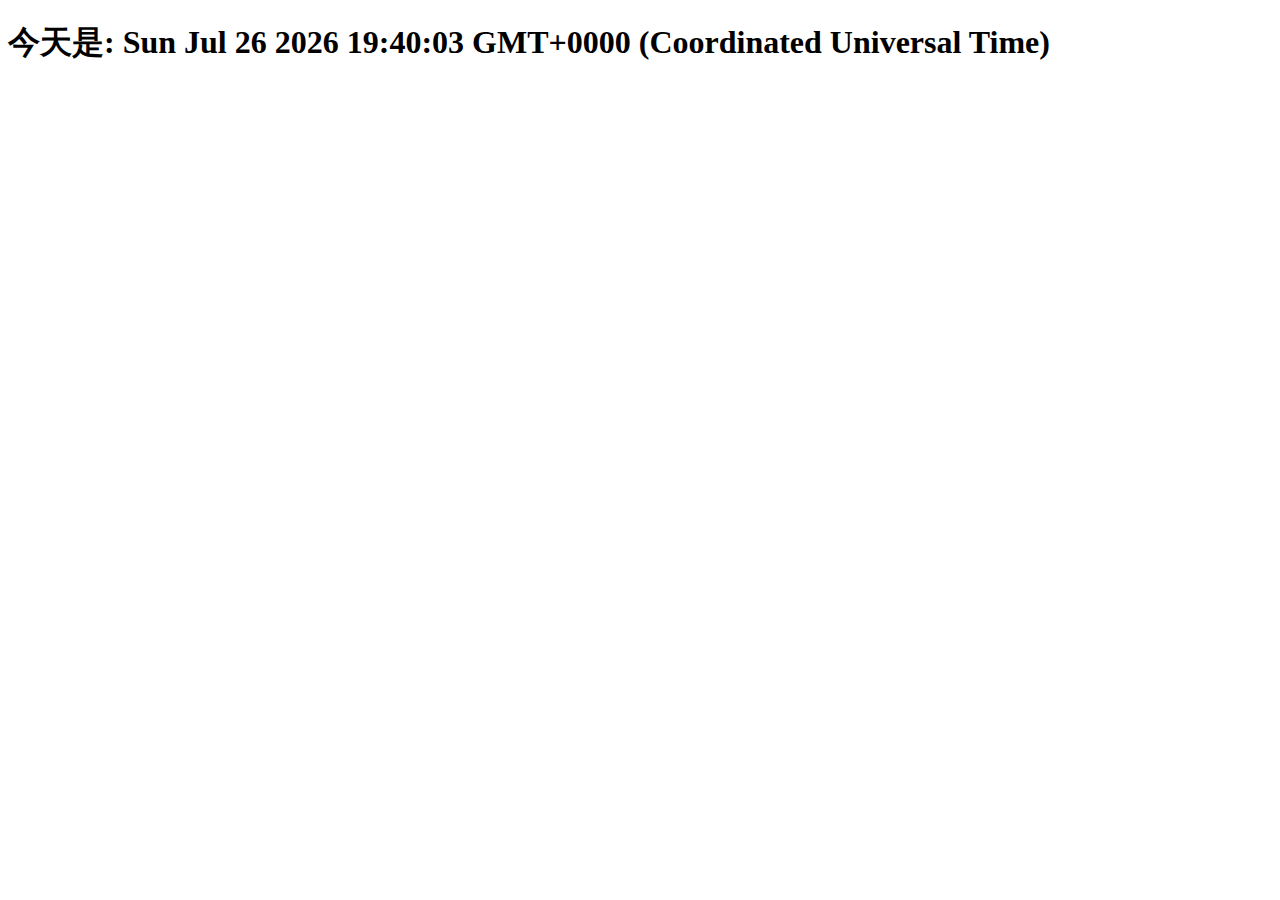
<file: javascript/example/index.html>
<!DOCTYPE html>
<html lang="zh-Hans">


<head>
    <meta charset="utf-8">
    <meta name="viewport" content="width-device-width, initial-scale-1">
    <title>空白页面</title>
</head>

<body>

</body>

<script>
    var date = new Date()
    document.body.innerHTML = "<h1> 今天是: " + date + "</h1>"
</script>

</html>
</file>
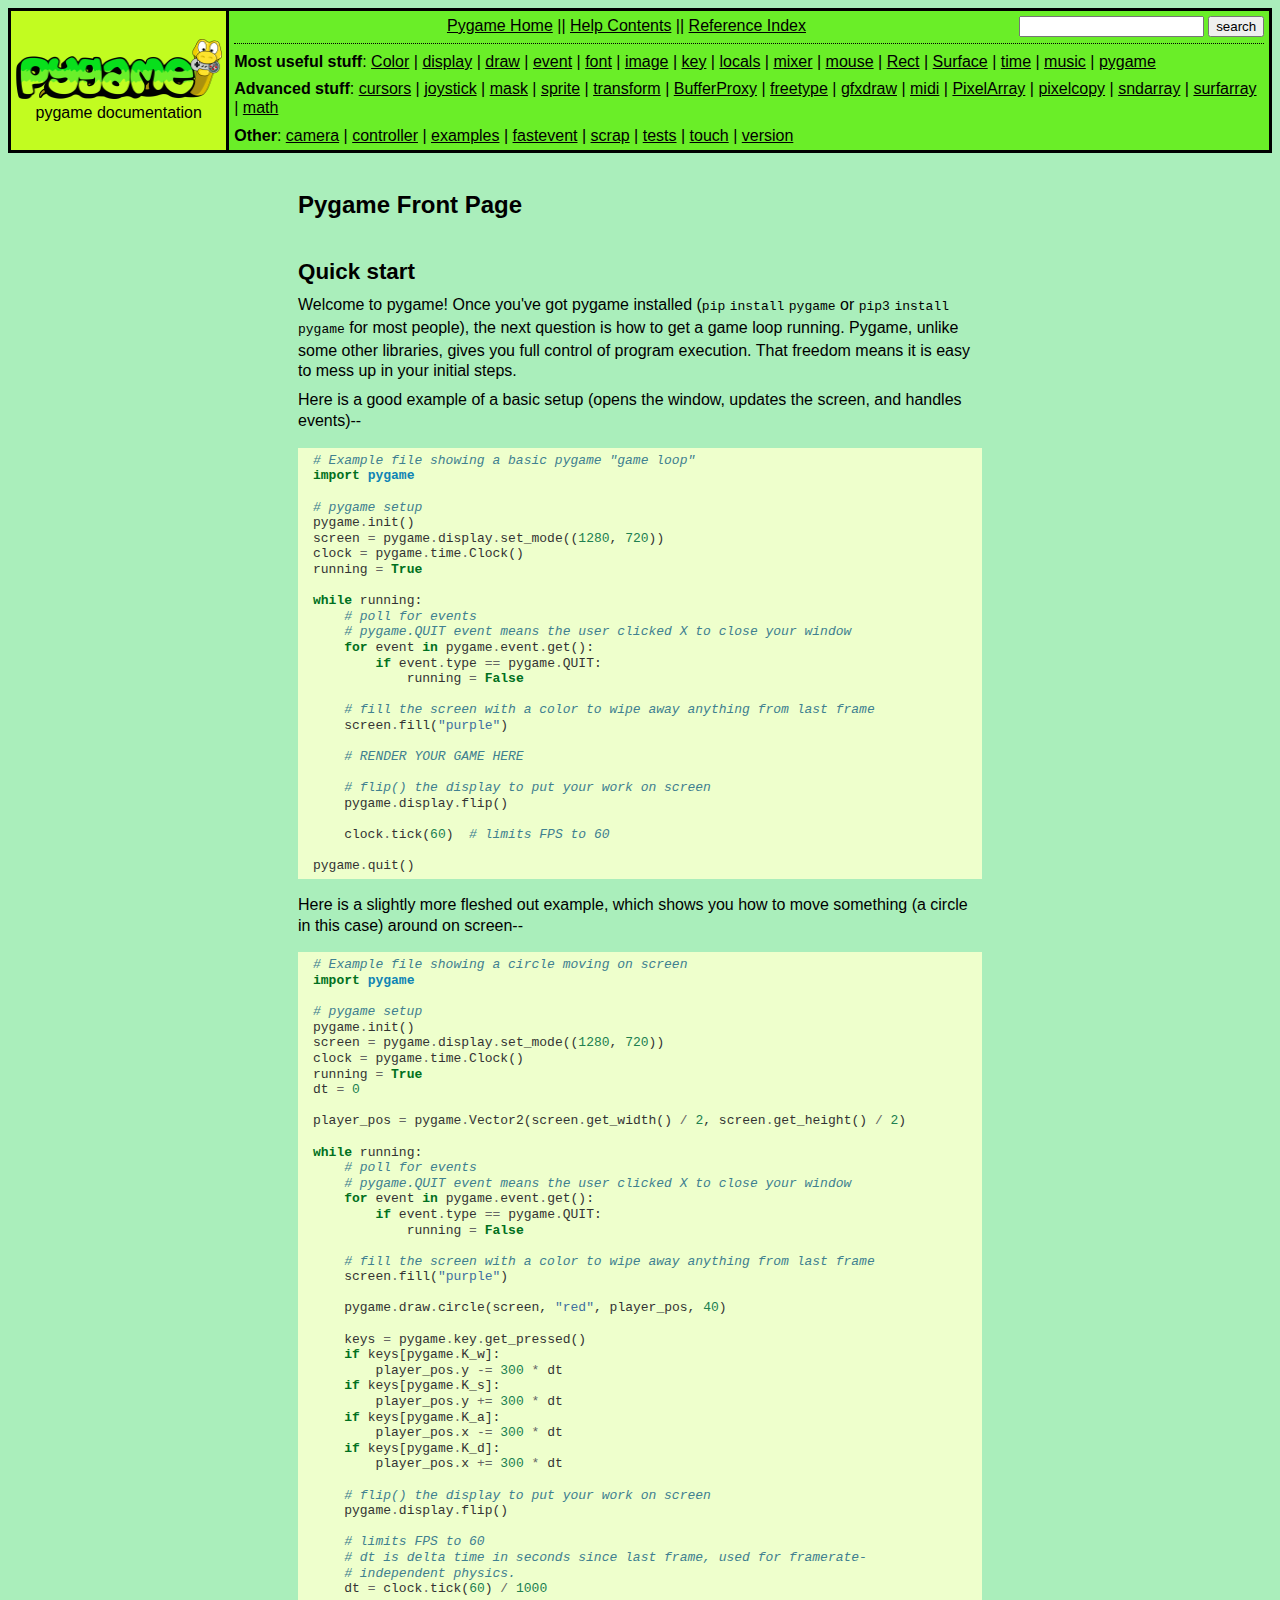
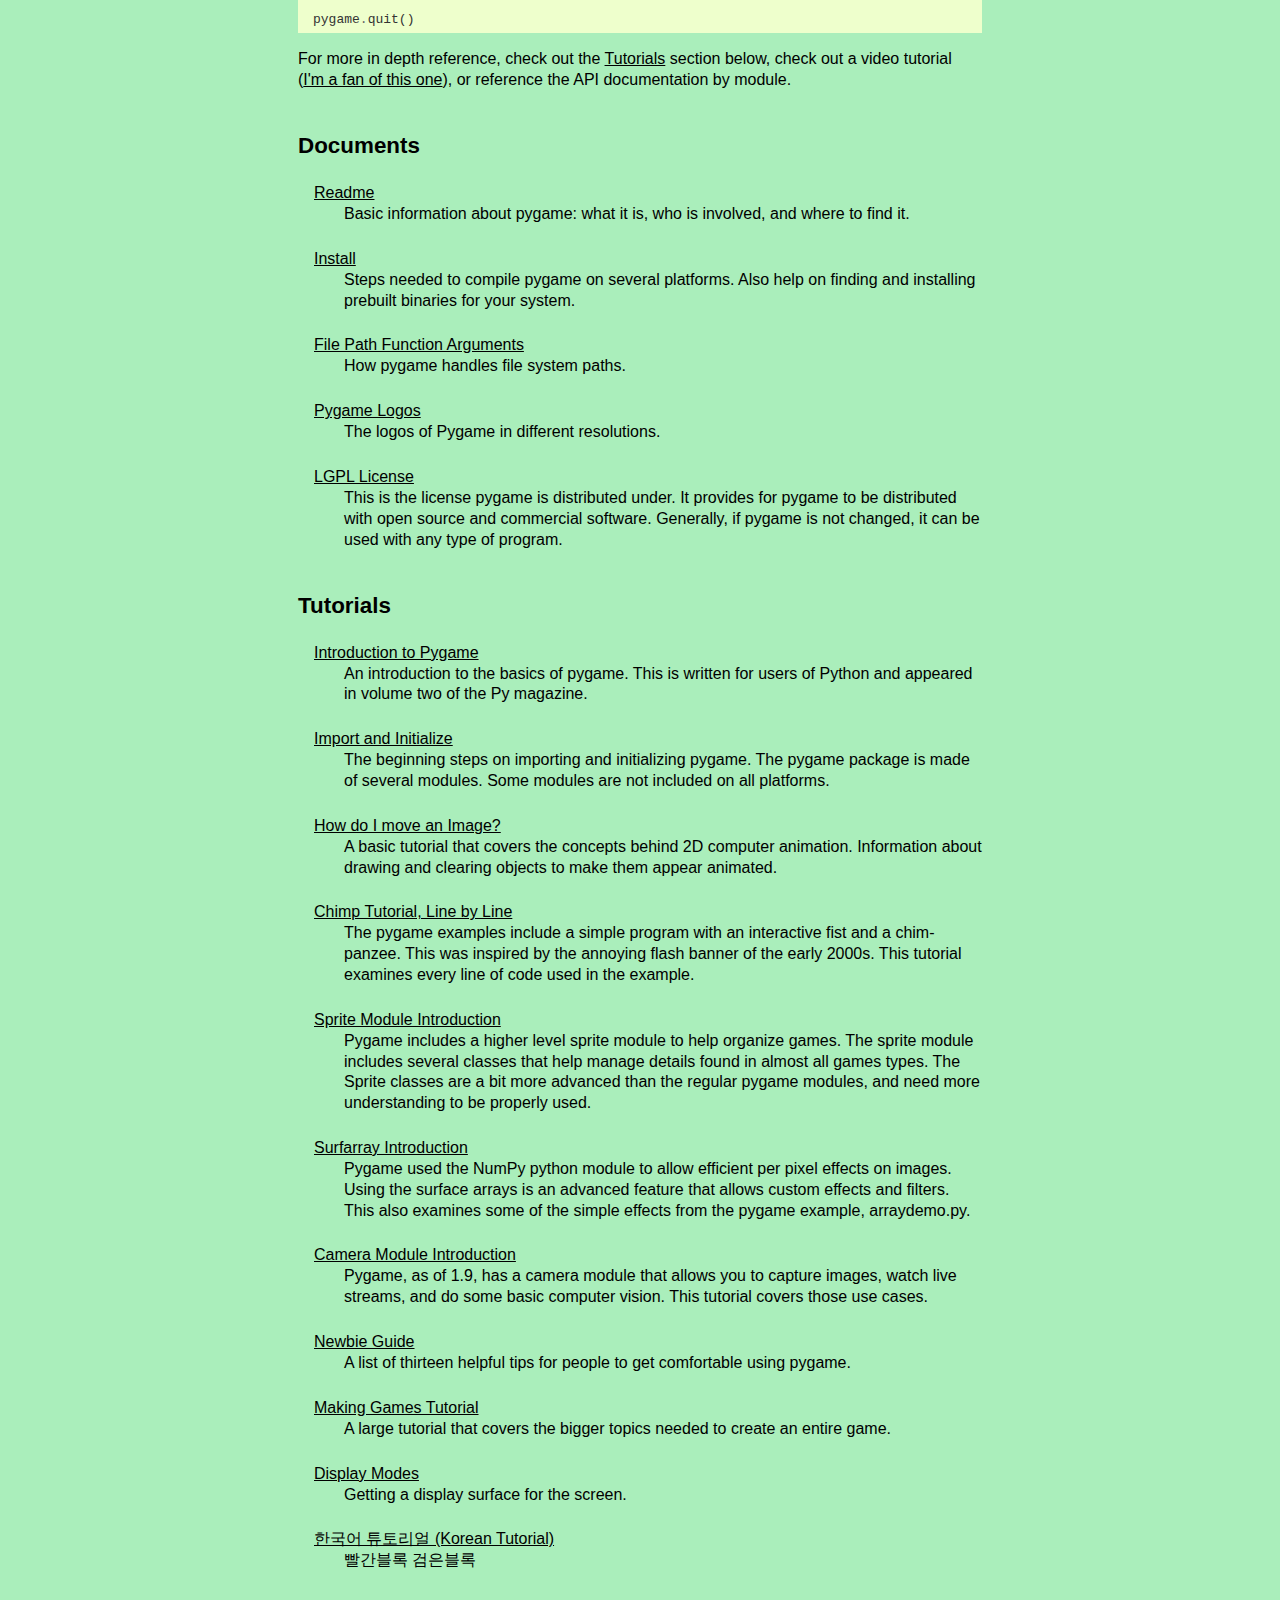
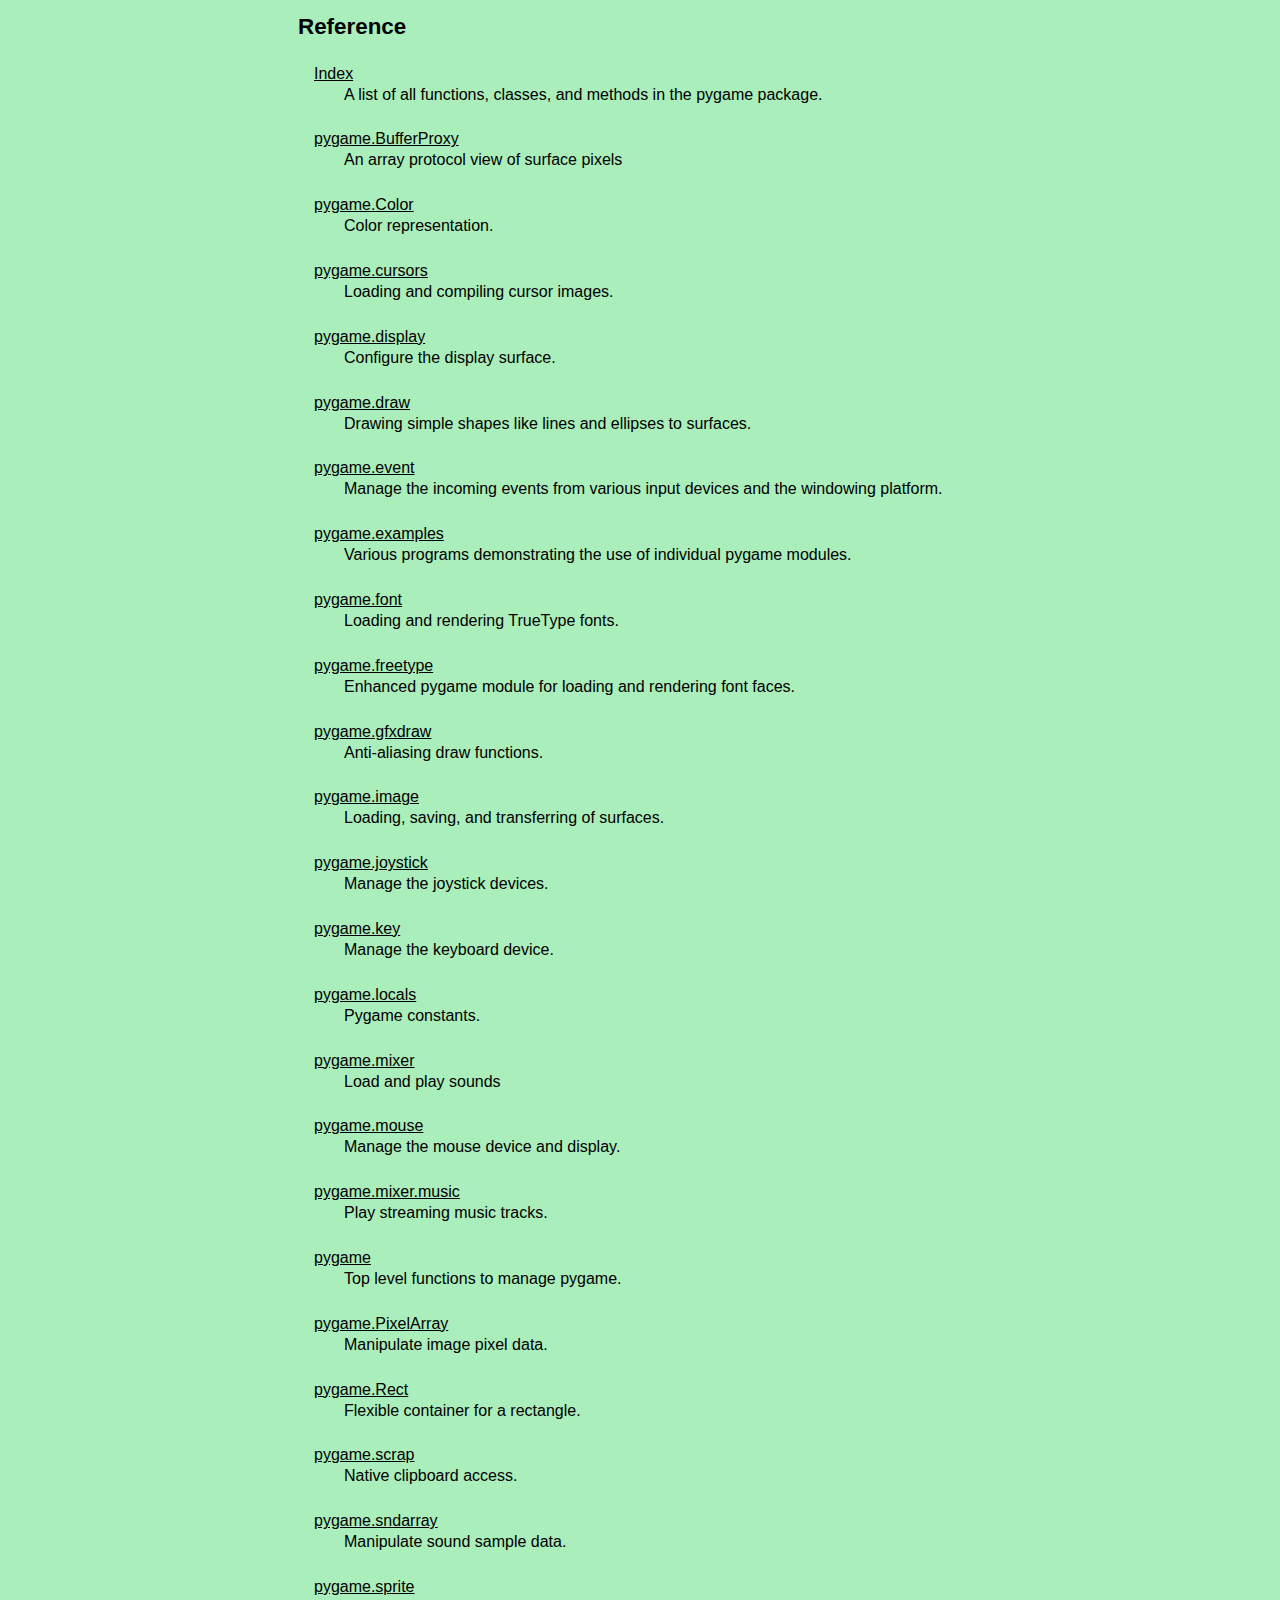
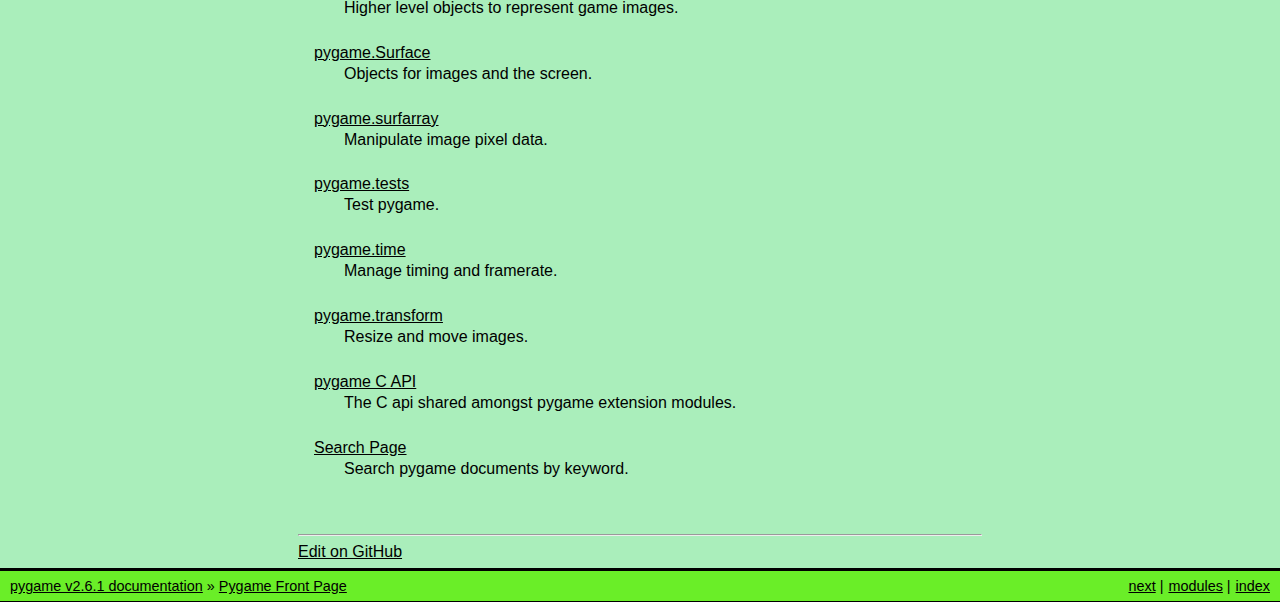
<file: python/sample/alien/lib/python3.13/site-packages/pygame/docs/generated/index.html>
<!DOCTYPE html>

<html lang="en" data-content_root="./">
  <head>
    <meta charset="utf-8" />
    <meta name="viewport" content="width=device-width, initial-scale=1.0" /><meta name="viewport" content="width=device-width, initial-scale=1" />

    <title>Pygame Front Page &#8212; pygame v2.6.1 documentation</title>
    <link rel="stylesheet" type="text/css" href="_static/pygments.css?v=fa44fd50" />
    <link rel="stylesheet" type="text/css" href="_static/pygame.css?v=a854c6a8" />
    <script src="_static/documentation_options.js?v=0a414f3d"></script>
    <script src="_static/doctools.js?v=9a2dae69"></script>
    <script src="_static/sphinx_highlight.js?v=dc90522c"></script>
    <link rel="icon" href="_static/pygame.ico"/>
    <link rel="index" title="Index" href="genindex.html" />
    <link rel="search" title="Search" href="search.html" />
    <link rel="next" title="pygame.BufferProxy" href="ref/bufferproxy.html" /> 
  </head><body>  

    <div class="document">

  <div class="header">
	<div class="flex-container">
	<div class="logo">
	  <a href="https://www.pygame.org/">
	    <img src="_static/pygame_tiny.png" alt="logo image"/>
	  </a>
	  <h5>pygame documentation</h5>
	</div>
	<div class="pagelinks">
	  <div class="top">
	    <a href="https://www.pygame.org/">Pygame Home</a> ||
	    <a href="#">Help Contents</a> ||
	    <a href="genindex.html">Reference Index</a>

        <form action="search.html" method="get" style="display:inline;float:right;">
          <input name="q" value="" type="text">
          <input value="search" type="submit">
        </form>
	  </div>
	  <hr style="color:black;border-bottom:none;border-style: dotted;border-bottom-style:none;">
	  <p class="bottom"><strong>Most useful stuff</strong>:
	    <a href="ref/color.html">Color</a> | 
	    <a href="ref/display.html">display</a> | 
	    <a href="ref/draw.html">draw</a> | 
	    <a href="ref/event.html">event</a> | 
	    <a href="ref/font.html">font</a> | 
	    <a href="ref/image.html">image</a> | 
	    <a href="ref/key.html">key</a> | 
	    <a href="ref/locals.html">locals</a> | 
	    <a href="ref/mixer.html">mixer</a> | 
	    <a href="ref/mouse.html">mouse</a> | 
	    <a href="ref/rect.html">Rect</a> | 
	    <a href="ref/surface.html">Surface</a> | 
	    <a href="ref/time.html">time</a> | 
	    <a href="ref/music.html">music</a> | 
	    <a href="ref/pygame.html">pygame</a>
	  </p>

	  <p class="bottom"><strong>Advanced stuff</strong>:
	    <a href="ref/cursors.html">cursors</a> | 
	    <a href="ref/joystick.html">joystick</a> | 
	    <a href="ref/mask.html">mask</a> | 
	    <a href="ref/sprite.html">sprite</a> | 
	    <a href="ref/transform.html">transform</a> | 
	    <a href="ref/bufferproxy.html">BufferProxy</a> | 
	    <a href="ref/freetype.html">freetype</a> | 
	    <a href="ref/gfxdraw.html">gfxdraw</a> | 
	    <a href="ref/midi.html">midi</a> | 
	    <a href="ref/pixelarray.html">PixelArray</a> | 
	    <a href="ref/pixelcopy.html">pixelcopy</a> | 
	    <a href="ref/sndarray.html">sndarray</a> | 
	    <a href="ref/surfarray.html">surfarray</a> | 
	    <a href="ref/math.html">math</a>
	  </p>

	  <p class="bottom"><strong>Other</strong>:
	    <a href="ref/camera.html">camera</a> | 
	    <a href="ref/sdl2_controller.html#module-pygame._sdl2.controller">controller</a> | 
	    <a href="ref/examples.html">examples</a> | 
	    <a href="ref/fastevent.html">fastevent</a> | 
	    <a href="ref/scrap.html">scrap</a> | 
	    <a href="ref/tests.html">tests</a> | 
	    <a href="ref/touch.html">touch</a> | 
	    <a href="ref/pygame.html#module-pygame.version">version</a>
	  </p>
</div>
</div>
  </div>

      <div class="documentwrapper">
          <div class="body" role="main">
            
<section id="pygame-front-page">
<h1>Pygame Front Page<a class="headerlink" href="#pygame-front-page" title="Link to this heading">¶</a></h1>
<div class="toctree-wrapper compound">
</div>
<section id="quick-start">
<h2>Quick start<a class="headerlink" href="#quick-start" title="Link to this heading">¶</a></h2>
<p>Welcome to pygame! Once you've got pygame installed (<code class="code docutils literal notranslate"><span class="pre">pip</span> <span class="pre">install</span> <span class="pre">pygame</span></code> or
<code class="code docutils literal notranslate"><span class="pre">pip3</span> <span class="pre">install</span> <span class="pre">pygame</span></code> for most people), the next question is how to get a game
loop running. Pygame, unlike some other libraries, gives you full control of program
execution. That freedom means it is easy to mess up in your initial steps.</p>
<p>Here is a good example of a basic setup (opens the window, updates the screen, and handles events)--</p>
<div class="highlight-default notranslate"><div class="highlight"><pre><span></span><span class="c1"># Example file showing a basic pygame &quot;game loop&quot;</span>
<span class="kn">import</span> <span class="nn">pygame</span>

<span class="c1"># pygame setup</span>
<span class="n">pygame</span><span class="o">.</span><span class="n">init</span><span class="p">()</span>
<span class="n">screen</span> <span class="o">=</span> <span class="n">pygame</span><span class="o">.</span><span class="n">display</span><span class="o">.</span><span class="n">set_mode</span><span class="p">((</span><span class="mi">1280</span><span class="p">,</span> <span class="mi">720</span><span class="p">))</span>
<span class="n">clock</span> <span class="o">=</span> <span class="n">pygame</span><span class="o">.</span><span class="n">time</span><span class="o">.</span><span class="n">Clock</span><span class="p">()</span>
<span class="n">running</span> <span class="o">=</span> <span class="kc">True</span>

<span class="k">while</span> <span class="n">running</span><span class="p">:</span>
    <span class="c1"># poll for events</span>
    <span class="c1"># pygame.QUIT event means the user clicked X to close your window</span>
    <span class="k">for</span> <span class="n">event</span> <span class="ow">in</span> <span class="n">pygame</span><span class="o">.</span><span class="n">event</span><span class="o">.</span><span class="n">get</span><span class="p">():</span>
        <span class="k">if</span> <span class="n">event</span><span class="o">.</span><span class="n">type</span> <span class="o">==</span> <span class="n">pygame</span><span class="o">.</span><span class="n">QUIT</span><span class="p">:</span>
            <span class="n">running</span> <span class="o">=</span> <span class="kc">False</span>

    <span class="c1"># fill the screen with a color to wipe away anything from last frame</span>
    <span class="n">screen</span><span class="o">.</span><span class="n">fill</span><span class="p">(</span><span class="s2">&quot;purple&quot;</span><span class="p">)</span>

    <span class="c1"># RENDER YOUR GAME HERE</span>

    <span class="c1"># flip() the display to put your work on screen</span>
    <span class="n">pygame</span><span class="o">.</span><span class="n">display</span><span class="o">.</span><span class="n">flip</span><span class="p">()</span>

    <span class="n">clock</span><span class="o">.</span><span class="n">tick</span><span class="p">(</span><span class="mi">60</span><span class="p">)</span>  <span class="c1"># limits FPS to 60</span>

<span class="n">pygame</span><span class="o">.</span><span class="n">quit</span><span class="p">()</span>
</pre></div>
</div>
<p>Here is a slightly more fleshed out example, which shows you how to move something
(a circle in this case) around on screen--</p>
<div class="highlight-default notranslate"><div class="highlight"><pre><span></span><span class="c1"># Example file showing a circle moving on screen</span>
<span class="kn">import</span> <span class="nn">pygame</span>

<span class="c1"># pygame setup</span>
<span class="n">pygame</span><span class="o">.</span><span class="n">init</span><span class="p">()</span>
<span class="n">screen</span> <span class="o">=</span> <span class="n">pygame</span><span class="o">.</span><span class="n">display</span><span class="o">.</span><span class="n">set_mode</span><span class="p">((</span><span class="mi">1280</span><span class="p">,</span> <span class="mi">720</span><span class="p">))</span>
<span class="n">clock</span> <span class="o">=</span> <span class="n">pygame</span><span class="o">.</span><span class="n">time</span><span class="o">.</span><span class="n">Clock</span><span class="p">()</span>
<span class="n">running</span> <span class="o">=</span> <span class="kc">True</span>
<span class="n">dt</span> <span class="o">=</span> <span class="mi">0</span>

<span class="n">player_pos</span> <span class="o">=</span> <span class="n">pygame</span><span class="o">.</span><span class="n">Vector2</span><span class="p">(</span><span class="n">screen</span><span class="o">.</span><span class="n">get_width</span><span class="p">()</span> <span class="o">/</span> <span class="mi">2</span><span class="p">,</span> <span class="n">screen</span><span class="o">.</span><span class="n">get_height</span><span class="p">()</span> <span class="o">/</span> <span class="mi">2</span><span class="p">)</span>

<span class="k">while</span> <span class="n">running</span><span class="p">:</span>
    <span class="c1"># poll for events</span>
    <span class="c1"># pygame.QUIT event means the user clicked X to close your window</span>
    <span class="k">for</span> <span class="n">event</span> <span class="ow">in</span> <span class="n">pygame</span><span class="o">.</span><span class="n">event</span><span class="o">.</span><span class="n">get</span><span class="p">():</span>
        <span class="k">if</span> <span class="n">event</span><span class="o">.</span><span class="n">type</span> <span class="o">==</span> <span class="n">pygame</span><span class="o">.</span><span class="n">QUIT</span><span class="p">:</span>
            <span class="n">running</span> <span class="o">=</span> <span class="kc">False</span>

    <span class="c1"># fill the screen with a color to wipe away anything from last frame</span>
    <span class="n">screen</span><span class="o">.</span><span class="n">fill</span><span class="p">(</span><span class="s2">&quot;purple&quot;</span><span class="p">)</span>

    <span class="n">pygame</span><span class="o">.</span><span class="n">draw</span><span class="o">.</span><span class="n">circle</span><span class="p">(</span><span class="n">screen</span><span class="p">,</span> <span class="s2">&quot;red&quot;</span><span class="p">,</span> <span class="n">player_pos</span><span class="p">,</span> <span class="mi">40</span><span class="p">)</span>

    <span class="n">keys</span> <span class="o">=</span> <span class="n">pygame</span><span class="o">.</span><span class="n">key</span><span class="o">.</span><span class="n">get_pressed</span><span class="p">()</span>
    <span class="k">if</span> <span class="n">keys</span><span class="p">[</span><span class="n">pygame</span><span class="o">.</span><span class="n">K_w</span><span class="p">]:</span>
        <span class="n">player_pos</span><span class="o">.</span><span class="n">y</span> <span class="o">-=</span> <span class="mi">300</span> <span class="o">*</span> <span class="n">dt</span>
    <span class="k">if</span> <span class="n">keys</span><span class="p">[</span><span class="n">pygame</span><span class="o">.</span><span class="n">K_s</span><span class="p">]:</span>
        <span class="n">player_pos</span><span class="o">.</span><span class="n">y</span> <span class="o">+=</span> <span class="mi">300</span> <span class="o">*</span> <span class="n">dt</span>
    <span class="k">if</span> <span class="n">keys</span><span class="p">[</span><span class="n">pygame</span><span class="o">.</span><span class="n">K_a</span><span class="p">]:</span>
        <span class="n">player_pos</span><span class="o">.</span><span class="n">x</span> <span class="o">-=</span> <span class="mi">300</span> <span class="o">*</span> <span class="n">dt</span>
    <span class="k">if</span> <span class="n">keys</span><span class="p">[</span><span class="n">pygame</span><span class="o">.</span><span class="n">K_d</span><span class="p">]:</span>
        <span class="n">player_pos</span><span class="o">.</span><span class="n">x</span> <span class="o">+=</span> <span class="mi">300</span> <span class="o">*</span> <span class="n">dt</span>

    <span class="c1"># flip() the display to put your work on screen</span>
    <span class="n">pygame</span><span class="o">.</span><span class="n">display</span><span class="o">.</span><span class="n">flip</span><span class="p">()</span>

    <span class="c1"># limits FPS to 60</span>
    <span class="c1"># dt is delta time in seconds since last frame, used for framerate-</span>
    <span class="c1"># independent physics.</span>
    <span class="n">dt</span> <span class="o">=</span> <span class="n">clock</span><span class="o">.</span><span class="n">tick</span><span class="p">(</span><span class="mi">60</span><span class="p">)</span> <span class="o">/</span> <span class="mi">1000</span>

<span class="n">pygame</span><span class="o">.</span><span class="n">quit</span><span class="p">()</span>
</pre></div>
</div>
<p>For more in depth reference, check out the <a class="reference internal" href="#tutorials-reference-label"><span class="std std-ref">Tutorials</span></a>
section below, check out a video tutorial (<a class="reference external" href="https://www.youtube.com/watch?v=AY9MnQ4x3zk">I'm a fan of this one</a>), or reference the API
documentation by module.</p>
</section>
<section id="documents">
<h2>Documents<a class="headerlink" href="#documents" title="Link to this heading">¶</a></h2>
<dl class="simple">
<dt><a class="reference external" href="../wiki/about">Readme</a></dt><dd><p>Basic information about pygame: what it is, who is involved, and where to find it.</p>
</dd>
<dt><a class="reference external" href="../wiki/GettingStarted#Pygame%20Installation">Install</a></dt><dd><p>Steps needed to compile pygame on several platforms.
Also help on finding and installing prebuilt binaries for your system.</p>
</dd>
<dt><a class="reference internal" href="filepaths.html"><span class="doc">File Path Function Arguments</span></a></dt><dd><p>How pygame handles file system paths.</p>
</dd>
<dt><a class="reference internal" href="logos.html"><span class="doc">Pygame Logos</span></a></dt><dd><p>The logos of Pygame in different resolutions.</p>
</dd>
<dt><a class="reference external" href="LGPL.txt">LGPL License</a></dt><dd><p>This is the license pygame is distributed under.
It provides for pygame to be distributed with open source and commercial software.
Generally, if pygame is not changed, it can be used with any type of program.</p>
</dd>
</dl>
</section>
<section id="tutorials">
<span id="tutorials-reference-label"></span><h2>Tutorials<a class="headerlink" href="#tutorials" title="Link to this heading">¶</a></h2>
<dl class="simple">
<dt><a class="reference internal" href="tut/PygameIntro.html"><span class="doc">Introduction to Pygame</span></a></dt><dd><p>An introduction to the basics of pygame.
This is written for users of Python and appeared in volume two of the Py magazine.</p>
</dd>
<dt><a class="reference internal" href="tut/ImportInit.html"><span class="doc">Import and Initialize</span></a></dt><dd><p>The beginning steps on importing and initializing pygame.
The pygame package is made of several modules.
Some modules are not included on all platforms.</p>
</dd>
<dt><a class="reference internal" href="tut/MoveIt.html"><span class="doc">How do I move an Image?</span></a></dt><dd><p>A basic tutorial that covers the concepts behind 2D computer animation.
Information about drawing and clearing objects to make them appear animated.</p>
</dd>
<dt><a class="reference internal" href="tut/ChimpLineByLine.html"><span class="doc">Chimp Tutorial, Line by Line</span></a></dt><dd><p>The pygame examples include a simple program with an interactive fist and a chimpanzee.
This was inspired by the annoying flash banner of the early 2000s.
This tutorial examines every line of code used in the example.</p>
</dd>
<dt><a class="reference internal" href="tut/SpriteIntro.html"><span class="doc">Sprite Module Introduction</span></a></dt><dd><p>Pygame includes a higher level sprite module to help organize games.
The sprite module includes several classes that help manage details found in almost all games types.
The Sprite classes are a bit more advanced than the regular pygame modules,
and need more understanding to be properly used.</p>
</dd>
<dt><a class="reference internal" href="tut/SurfarrayIntro.html"><span class="doc">Surfarray Introduction</span></a></dt><dd><p>Pygame used the NumPy python module to allow efficient per pixel effects on images.
Using the surface arrays is an advanced feature that allows custom effects and filters.
This also examines some of the simple effects from the pygame example, arraydemo.py.</p>
</dd>
<dt><a class="reference internal" href="tut/CameraIntro.html"><span class="doc">Camera Module Introduction</span></a></dt><dd><p>Pygame, as of 1.9, has a camera module that allows you to capture images,
watch live streams, and do some basic computer vision.
This tutorial covers those use cases.</p>
</dd>
<dt><a class="reference internal" href="tut/newbieguide.html"><span class="doc">Newbie Guide</span></a></dt><dd><p>A list of thirteen helpful tips for people to get comfortable using pygame.</p>
</dd>
<dt><a class="reference internal" href="tut/MakeGames.html"><span class="doc">Making Games Tutorial</span></a></dt><dd><p>A large tutorial that covers the bigger topics needed to create an entire game.</p>
</dd>
<dt><a class="reference internal" href="tut/DisplayModes.html"><span class="doc">Display Modes</span></a></dt><dd><p>Getting a display surface for the screen.</p>
</dd>
<dt><a class="reference internal" href="tut/ko/%EB%B9%A8%EA%B0%84%EB%B8%94%EB%A1%9D%20%EA%B2%80%EC%9D%80%EB%B8%94%EB%A1%9D/%EA%B0%9C%EC%9A%94.html"><span class="doc">한국어 튜토리얼 (Korean Tutorial)</span></a></dt><dd><p>빨간블록 검은블록</p>
</dd>
</dl>
</section>
<section id="reference">
<h2>Reference<a class="headerlink" href="#reference" title="Link to this heading">¶</a></h2>
<dl class="simple">
<dt><a class="reference internal" href="genindex.html"><span class="std std-ref">Index</span></a></dt><dd><p>A list of all functions, classes, and methods in the pygame package.</p>
</dd>
<dt><a class="reference internal" href="ref/bufferproxy.html"><span class="doc">pygame.BufferProxy</span></a></dt><dd><p>An array protocol view of surface pixels</p>
</dd>
<dt><a class="reference internal" href="ref/color.html"><span class="doc">pygame.Color</span></a></dt><dd><p>Color representation.</p>
</dd>
<dt><a class="reference internal" href="ref/cursors.html"><span class="doc">pygame.cursors</span></a></dt><dd><p>Loading and compiling cursor images.</p>
</dd>
<dt><a class="reference internal" href="ref/display.html"><span class="doc">pygame.display</span></a></dt><dd><p>Configure the display surface.</p>
</dd>
<dt><a class="reference internal" href="ref/draw.html"><span class="doc">pygame.draw</span></a></dt><dd><p>Drawing simple shapes like lines and ellipses to surfaces.</p>
</dd>
<dt><a class="reference internal" href="ref/event.html"><span class="doc">pygame.event</span></a></dt><dd><p>Manage the incoming events from various input devices and the windowing platform.</p>
</dd>
<dt><a class="reference internal" href="ref/examples.html"><span class="doc">pygame.examples</span></a></dt><dd><p>Various programs demonstrating the use of individual pygame modules.</p>
</dd>
<dt><a class="reference internal" href="ref/font.html"><span class="doc">pygame.font</span></a></dt><dd><p>Loading and rendering TrueType fonts.</p>
</dd>
<dt><a class="reference internal" href="ref/freetype.html"><span class="doc">pygame.freetype</span></a></dt><dd><p>Enhanced pygame module for loading and rendering font faces.</p>
</dd>
<dt><a class="reference internal" href="ref/gfxdraw.html"><span class="doc">pygame.gfxdraw</span></a></dt><dd><p>Anti-aliasing draw functions.</p>
</dd>
<dt><a class="reference internal" href="ref/image.html"><span class="doc">pygame.image</span></a></dt><dd><p>Loading, saving, and transferring of surfaces.</p>
</dd>
<dt><a class="reference internal" href="ref/joystick.html"><span class="doc">pygame.joystick</span></a></dt><dd><p>Manage the joystick devices.</p>
</dd>
<dt><a class="reference internal" href="ref/key.html"><span class="doc">pygame.key</span></a></dt><dd><p>Manage the keyboard device.</p>
</dd>
<dt><a class="reference internal" href="ref/locals.html"><span class="doc">pygame.locals</span></a></dt><dd><p>Pygame constants.</p>
</dd>
<dt><a class="reference internal" href="ref/mixer.html"><span class="doc">pygame.mixer</span></a></dt><dd><p>Load and play sounds</p>
</dd>
<dt><a class="reference internal" href="ref/mouse.html"><span class="doc">pygame.mouse</span></a></dt><dd><p>Manage the mouse device and display.</p>
</dd>
<dt><a class="reference internal" href="ref/music.html"><span class="doc">pygame.mixer.music</span></a></dt><dd><p>Play streaming music tracks.</p>
</dd>
<dt><a class="reference internal" href="ref/pygame.html"><span class="doc">pygame</span></a></dt><dd><p>Top level functions to manage pygame.</p>
</dd>
<dt><a class="reference internal" href="ref/pixelarray.html"><span class="doc">pygame.PixelArray</span></a></dt><dd><p>Manipulate image pixel data.</p>
</dd>
<dt><a class="reference internal" href="ref/rect.html"><span class="doc">pygame.Rect</span></a></dt><dd><p>Flexible container for a rectangle.</p>
</dd>
<dt><a class="reference internal" href="ref/scrap.html"><span class="doc">pygame.scrap</span></a></dt><dd><p>Native clipboard access.</p>
</dd>
<dt><a class="reference internal" href="ref/sndarray.html"><span class="doc">pygame.sndarray</span></a></dt><dd><p>Manipulate sound sample data.</p>
</dd>
<dt><a class="reference internal" href="ref/sprite.html"><span class="doc">pygame.sprite</span></a></dt><dd><p>Higher level objects to represent game images.</p>
</dd>
<dt><a class="reference internal" href="ref/surface.html"><span class="doc">pygame.Surface</span></a></dt><dd><p>Objects for images and the screen.</p>
</dd>
<dt><a class="reference internal" href="ref/surfarray.html"><span class="doc">pygame.surfarray</span></a></dt><dd><p>Manipulate image pixel data.</p>
</dd>
<dt><a class="reference internal" href="ref/tests.html"><span class="doc">pygame.tests</span></a></dt><dd><p>Test pygame.</p>
</dd>
<dt><a class="reference internal" href="ref/time.html"><span class="doc">pygame.time</span></a></dt><dd><p>Manage timing and framerate.</p>
</dd>
<dt><a class="reference internal" href="ref/transform.html"><span class="doc">pygame.transform</span></a></dt><dd><p>Resize and move images.</p>
</dd>
<dt><a class="reference internal" href="c_api.html"><span class="doc">pygame C API</span></a></dt><dd><p>The C api shared amongst pygame extension modules.</p>
</dd>
<dt><a class="reference internal" href="search.html"><span class="std std-ref">Search Page</span></a></dt><dd><p>Search pygame documents by keyword.</p>
</dd>
</dl>
</section>
</section>


<br /><br />
<hr />
<a href="https://github.com/pygame/pygame/edit/main/docs/reST/index.rst" rel="nofollow">Edit on GitHub</a>
            <div class="clearer"></div>
          </div>
      </div>
      <div class="clearer"></div>
    </div>
    <div class="related" role="navigation" aria-label="Related">
      <h3>Navigation</h3>
      <ul>
        <li class="right" style="margin-right: 10px">
          <a href="genindex.html" title="General Index"
             accesskey="I">index</a></li>
        <li class="right" >
          <a href="py-modindex.html" title="Python Module Index"
             >modules</a> |</li>
        <li class="right" >
          <a href="ref/bufferproxy.html" title="pygame.BufferProxy"
             accesskey="N">next</a> |</li>
        <li class="nav-item nav-item-0"><a href="#">pygame v2.6.1 documentation</a> &#187;</li>
        <li class="nav-item nav-item-this"><a href="">Pygame Front Page</a></li>
    <script type="text/javascript" src="https://www.pygame.org/comment/jquery.plugin.docscomments.js"></script>

      </ul>
    </div>
    <div class="footer" role="contentinfo">
    &#169; Copyright 2000-2023, pygame developers.
    </div>
  </body>
</html>
</file>
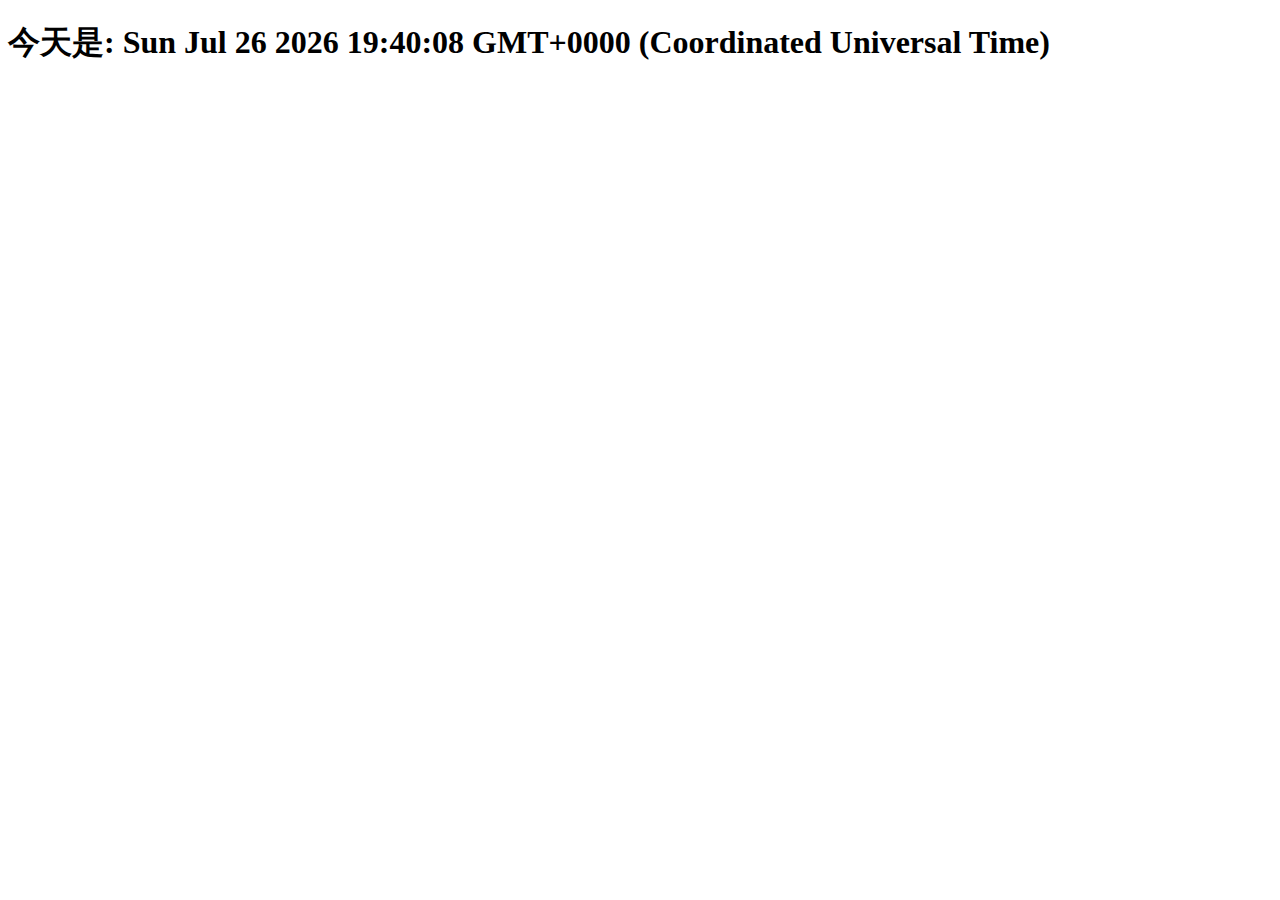
<file: javascript/example/index1.html>
<!DOCTYPE html>
<html lang="zh-Hans">


<head>
    <meta charset="utf-8">
    <meta name="viewport" content="width-device-width, initial-scale-1">
    <title>空白页面</title>
</head>

<body>

</body>

<script src="script.js"> </script>

</html>
</file>
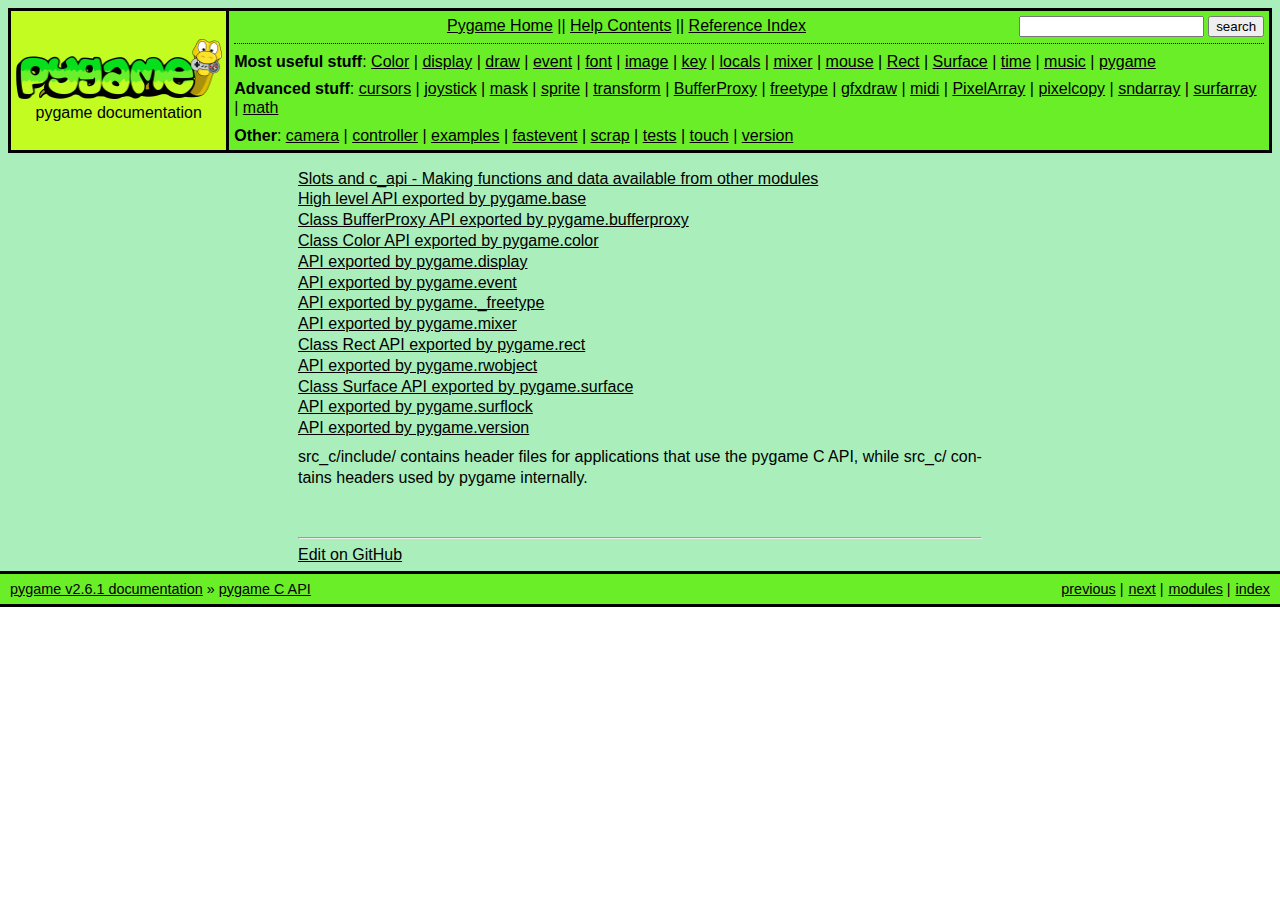
<file: python/sample/alien/lib/python3.13/site-packages/pygame/docs/generated/c_api.html>
<!DOCTYPE html>

<html lang="en" data-content_root="./">
  <head>
    <meta charset="utf-8" />
    <meta name="viewport" content="width=device-width, initial-scale=1.0" /><meta name="viewport" content="width=device-width, initial-scale=1" />

    <title>pygame C API &#8212; pygame v2.6.1 documentation</title>
    <link rel="stylesheet" type="text/css" href="_static/pygments.css?v=fa44fd50" />
    <link rel="stylesheet" type="text/css" href="_static/pygame.css?v=a854c6a8" />
    <script src="_static/documentation_options.js?v=0a414f3d"></script>
    <script src="_static/doctools.js?v=9a2dae69"></script>
    <script src="_static/sphinx_highlight.js?v=dc90522c"></script>
    <link rel="icon" href="_static/pygame.ico"/>
    <link rel="index" title="Index" href="genindex.html" />
    <link rel="search" title="Search" href="search.html" />
    <link rel="next" title="Slots and c_api - Making functions and data available from other modules" href="c_api/slots.html" />
    <link rel="prev" title="한국어 튜토리얼" href="tut/ko/%EB%B9%A8%EA%B0%84%EB%B8%94%EB%A1%9D%20%EA%B2%80%EC%9D%80%EB%B8%94%EB%A1%9D/%EA%B0%9C%EC%9A%94.html" /> 
  </head><body>  

    <div class="document">

  <div class="header">
	<div class="flex-container">
	<div class="logo">
	  <a href="https://www.pygame.org/">
	    <img src="_static/pygame_tiny.png" alt="logo image"/>
	  </a>
	  <h5>pygame documentation</h5>
	</div>
	<div class="pagelinks">
	  <div class="top">
	    <a href="https://www.pygame.org/">Pygame Home</a> ||
	    <a href="index.html">Help Contents</a> ||
	    <a href="genindex.html">Reference Index</a>

        <form action="search.html" method="get" style="display:inline;float:right;">
          <input name="q" value="" type="text">
          <input value="search" type="submit">
        </form>
	  </div>
	  <hr style="color:black;border-bottom:none;border-style: dotted;border-bottom-style:none;">
	  <p class="bottom"><strong>Most useful stuff</strong>:
	    <a href="ref/color.html">Color</a> | 
	    <a href="ref/display.html">display</a> | 
	    <a href="ref/draw.html">draw</a> | 
	    <a href="ref/event.html">event</a> | 
	    <a href="ref/font.html">font</a> | 
	    <a href="ref/image.html">image</a> | 
	    <a href="ref/key.html">key</a> | 
	    <a href="ref/locals.html">locals</a> | 
	    <a href="ref/mixer.html">mixer</a> | 
	    <a href="ref/mouse.html">mouse</a> | 
	    <a href="ref/rect.html">Rect</a> | 
	    <a href="ref/surface.html">Surface</a> | 
	    <a href="ref/time.html">time</a> | 
	    <a href="ref/music.html">music</a> | 
	    <a href="ref/pygame.html">pygame</a>
	  </p>

	  <p class="bottom"><strong>Advanced stuff</strong>:
	    <a href="ref/cursors.html">cursors</a> | 
	    <a href="ref/joystick.html">joystick</a> | 
	    <a href="ref/mask.html">mask</a> | 
	    <a href="ref/sprite.html">sprite</a> | 
	    <a href="ref/transform.html">transform</a> | 
	    <a href="ref/bufferproxy.html">BufferProxy</a> | 
	    <a href="ref/freetype.html">freetype</a> | 
	    <a href="ref/gfxdraw.html">gfxdraw</a> | 
	    <a href="ref/midi.html">midi</a> | 
	    <a href="ref/pixelarray.html">PixelArray</a> | 
	    <a href="ref/pixelcopy.html">pixelcopy</a> | 
	    <a href="ref/sndarray.html">sndarray</a> | 
	    <a href="ref/surfarray.html">surfarray</a> | 
	    <a href="ref/math.html">math</a>
	  </p>

	  <p class="bottom"><strong>Other</strong>:
	    <a href="ref/camera.html">camera</a> | 
	    <a href="ref/sdl2_controller.html#module-pygame._sdl2.controller">controller</a> | 
	    <a href="ref/examples.html">examples</a> | 
	    <a href="ref/fastevent.html">fastevent</a> | 
	    <a href="ref/scrap.html">scrap</a> | 
	    <a href="ref/tests.html">tests</a> | 
	    <a href="ref/touch.html">touch</a> | 
	    <a href="ref/pygame.html#module-pygame.version">version</a>
	  </p>
</div>
</div>
  </div>

      <div class="documentwrapper">
          <div class="body" role="main">
            
<section id="pygame-c-api">
<div class="toctree-wrapper compound">
<ul>
<li class="toctree-l1"><a class="reference internal" href="c_api/slots.html">Slots and c_api - Making functions and data available from other modules</a></li>
<li class="toctree-l1"><a class="reference internal" href="c_api/base.html">High level API exported by pygame.base</a></li>
<li class="toctree-l1"><a class="reference internal" href="c_api/bufferproxy.html">Class BufferProxy API exported by pygame.bufferproxy</a></li>
<li class="toctree-l1"><a class="reference internal" href="c_api/color.html">Class Color API exported by pygame.color</a></li>
<li class="toctree-l1"><a class="reference internal" href="c_api/display.html">API exported by pygame.display</a></li>
<li class="toctree-l1"><a class="reference internal" href="c_api/event.html">API exported by pygame.event</a></li>
<li class="toctree-l1"><a class="reference internal" href="c_api/freetype.html">API exported by pygame._freetype</a></li>
<li class="toctree-l1"><a class="reference internal" href="c_api/mixer.html">API exported by pygame.mixer</a></li>
<li class="toctree-l1"><a class="reference internal" href="c_api/rect.html">Class Rect API exported by pygame.rect</a></li>
<li class="toctree-l1"><a class="reference internal" href="c_api/rwobject.html">API exported by pygame.rwobject</a></li>
<li class="toctree-l1"><a class="reference internal" href="c_api/surface.html">Class Surface API exported by pygame.surface</a></li>
<li class="toctree-l1"><a class="reference internal" href="c_api/surflock.html">API exported by pygame.surflock</a></li>
<li class="toctree-l1"><a class="reference internal" href="c_api/version.html">API exported by pygame.version</a></li>
</ul>
</div>
<p>src_c/include/ contains header files for applications
that use the pygame C API, while src_c/ contains
headers used by pygame internally.</p>
</section>


<br /><br />
<hr />
<a href="https://github.com/pygame/pygame/edit/main/docs/reST/c_api.rst" rel="nofollow">Edit on GitHub</a>
            <div class="clearer"></div>
          </div>
      </div>
      <div class="clearer"></div>
    </div>
    <div class="related" role="navigation" aria-label="Related">
      <h3>Navigation</h3>
      <ul>
        <li class="right" style="margin-right: 10px">
          <a href="genindex.html" title="General Index"
             accesskey="I">index</a></li>
        <li class="right" >
          <a href="py-modindex.html" title="Python Module Index"
             >modules</a> |</li>
        <li class="right" >
          <a href="c_api/slots.html" title="Slots and c_api - Making functions and data available from other modules"
             accesskey="N">next</a> |</li>
        <li class="right" >
          <a href="tut/ko/%EB%B9%A8%EA%B0%84%EB%B8%94%EB%A1%9D%20%EA%B2%80%EC%9D%80%EB%B8%94%EB%A1%9D/%EA%B0%9C%EC%9A%94.html" title="한국어 튜토리얼"
             accesskey="P">previous</a> |</li>
        <li class="nav-item nav-item-0"><a href="index.html">pygame v2.6.1 documentation</a> &#187;</li>
        <li class="nav-item nav-item-this"><a href="">pygame C API</a></li>
    <script type="text/javascript" src="https://www.pygame.org/comment/jquery.plugin.docscomments.js"></script>

      </ul>
    </div>
    <div class="footer" role="contentinfo">
    &#169; Copyright 2000-2023, pygame developers.
    </div>
  </body>
</html>
</file>
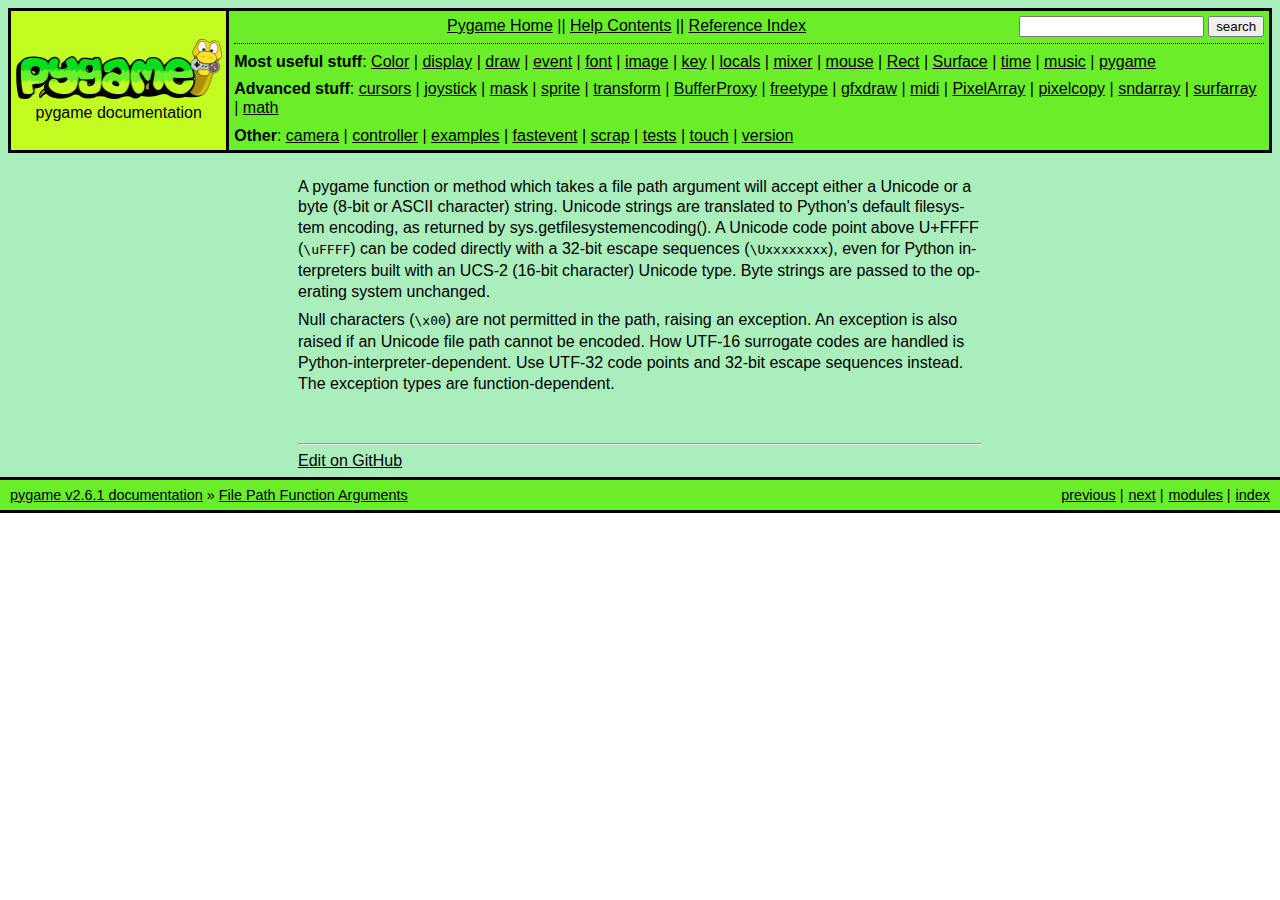
<file: python/sample/alien/lib/python3.13/site-packages/pygame/docs/generated/filepaths.html>
<!DOCTYPE html>

<html lang="en" data-content_root="./">
  <head>
    <meta charset="utf-8" />
    <meta name="viewport" content="width=device-width, initial-scale=1.0" /><meta name="viewport" content="width=device-width, initial-scale=1" />

    <title>File Path Function Arguments &#8212; pygame v2.6.1 documentation</title>
    <link rel="stylesheet" type="text/css" href="_static/pygments.css?v=fa44fd50" />
    <link rel="stylesheet" type="text/css" href="_static/pygame.css?v=a854c6a8" />
    <script src="_static/documentation_options.js?v=0a414f3d"></script>
    <script src="_static/doctools.js?v=9a2dae69"></script>
    <script src="_static/sphinx_highlight.js?v=dc90522c"></script>
    <link rel="icon" href="_static/pygame.ico"/>
    <link rel="index" title="Index" href="genindex.html" />
    <link rel="search" title="Search" href="search.html" />
    <link rel="next" title="Pygame Logos Page" href="logos.html" />
    <link rel="prev" title="API exported by pygame.version" href="c_api/version.html" /> 
  </head><body>  

    <div class="document">

  <div class="header">
	<div class="flex-container">
	<div class="logo">
	  <a href="https://www.pygame.org/">
	    <img src="_static/pygame_tiny.png" alt="logo image"/>
	  </a>
	  <h5>pygame documentation</h5>
	</div>
	<div class="pagelinks">
	  <div class="top">
	    <a href="https://www.pygame.org/">Pygame Home</a> ||
	    <a href="index.html">Help Contents</a> ||
	    <a href="genindex.html">Reference Index</a>

        <form action="search.html" method="get" style="display:inline;float:right;">
          <input name="q" value="" type="text">
          <input value="search" type="submit">
        </form>
	  </div>
	  <hr style="color:black;border-bottom:none;border-style: dotted;border-bottom-style:none;">
	  <p class="bottom"><strong>Most useful stuff</strong>:
	    <a href="ref/color.html">Color</a> | 
	    <a href="ref/display.html">display</a> | 
	    <a href="ref/draw.html">draw</a> | 
	    <a href="ref/event.html">event</a> | 
	    <a href="ref/font.html">font</a> | 
	    <a href="ref/image.html">image</a> | 
	    <a href="ref/key.html">key</a> | 
	    <a href="ref/locals.html">locals</a> | 
	    <a href="ref/mixer.html">mixer</a> | 
	    <a href="ref/mouse.html">mouse</a> | 
	    <a href="ref/rect.html">Rect</a> | 
	    <a href="ref/surface.html">Surface</a> | 
	    <a href="ref/time.html">time</a> | 
	    <a href="ref/music.html">music</a> | 
	    <a href="ref/pygame.html">pygame</a>
	  </p>

	  <p class="bottom"><strong>Advanced stuff</strong>:
	    <a href="ref/cursors.html">cursors</a> | 
	    <a href="ref/joystick.html">joystick</a> | 
	    <a href="ref/mask.html">mask</a> | 
	    <a href="ref/sprite.html">sprite</a> | 
	    <a href="ref/transform.html">transform</a> | 
	    <a href="ref/bufferproxy.html">BufferProxy</a> | 
	    <a href="ref/freetype.html">freetype</a> | 
	    <a href="ref/gfxdraw.html">gfxdraw</a> | 
	    <a href="ref/midi.html">midi</a> | 
	    <a href="ref/pixelarray.html">PixelArray</a> | 
	    <a href="ref/pixelcopy.html">pixelcopy</a> | 
	    <a href="ref/sndarray.html">sndarray</a> | 
	    <a href="ref/surfarray.html">surfarray</a> | 
	    <a href="ref/math.html">math</a>
	  </p>

	  <p class="bottom"><strong>Other</strong>:
	    <a href="ref/camera.html">camera</a> | 
	    <a href="ref/sdl2_controller.html#module-pygame._sdl2.controller">controller</a> | 
	    <a href="ref/examples.html">examples</a> | 
	    <a href="ref/fastevent.html">fastevent</a> | 
	    <a href="ref/scrap.html">scrap</a> | 
	    <a href="ref/tests.html">tests</a> | 
	    <a href="ref/touch.html">touch</a> | 
	    <a href="ref/pygame.html#module-pygame.version">version</a>
	  </p>
</div>
</div>
  </div>

      <div class="documentwrapper">
          <div class="body" role="main">
            
<section id="file-path-function-arguments">
<p>A pygame function or method which takes a file path argument will accept
either a Unicode or a byte (8-bit or ASCII character) string.
Unicode strings are translated to Python's default filesystem encoding,
as returned by sys.getfilesystemencoding().  A Unicode code point
above U+FFFF (<code class="docutils literal notranslate"><span class="pre">\uFFFF</span></code>) can be coded directly with a 32-bit escape sequences
(<code class="docutils literal notranslate"><span class="pre">\Uxxxxxxxx</span></code>), even for Python interpreters built with an UCS-2
(16-bit character) Unicode type.  Byte strings are passed
to the operating system unchanged.</p>
<p>Null characters (<code class="docutils literal notranslate"><span class="pre">\x00</span></code>) are not permitted in the path, raising an exception.
An exception is also raised if an Unicode file path cannot be encoded.
How UTF-16 surrogate codes are handled is Python-interpreter-dependent.
Use UTF-32 code points and 32-bit escape sequences instead.
The exception types are function-dependent.</p>
</section>


<br /><br />
<hr />
<a href="https://github.com/pygame/pygame/edit/main/docs/reST/filepaths.rst" rel="nofollow">Edit on GitHub</a>
            <div class="clearer"></div>
          </div>
      </div>
      <div class="clearer"></div>
    </div>
    <div class="related" role="navigation" aria-label="Related">
      <h3>Navigation</h3>
      <ul>
        <li class="right" style="margin-right: 10px">
          <a href="genindex.html" title="General Index"
             accesskey="I">index</a></li>
        <li class="right" >
          <a href="py-modindex.html" title="Python Module Index"
             >modules</a> |</li>
        <li class="right" >
          <a href="logos.html" title="Pygame Logos Page"
             accesskey="N">next</a> |</li>
        <li class="right" >
          <a href="c_api/version.html" title="API exported by pygame.version"
             accesskey="P">previous</a> |</li>
        <li class="nav-item nav-item-0"><a href="index.html">pygame v2.6.1 documentation</a> &#187;</li>
        <li class="nav-item nav-item-this"><a href="">File Path Function Arguments</a></li>
    <script type="text/javascript" src="https://www.pygame.org/comment/jquery.plugin.docscomments.js"></script>

      </ul>
    </div>
    <div class="footer" role="contentinfo">
    &#169; Copyright 2000-2023, pygame developers.
    </div>
  </body>
</html>
</file>
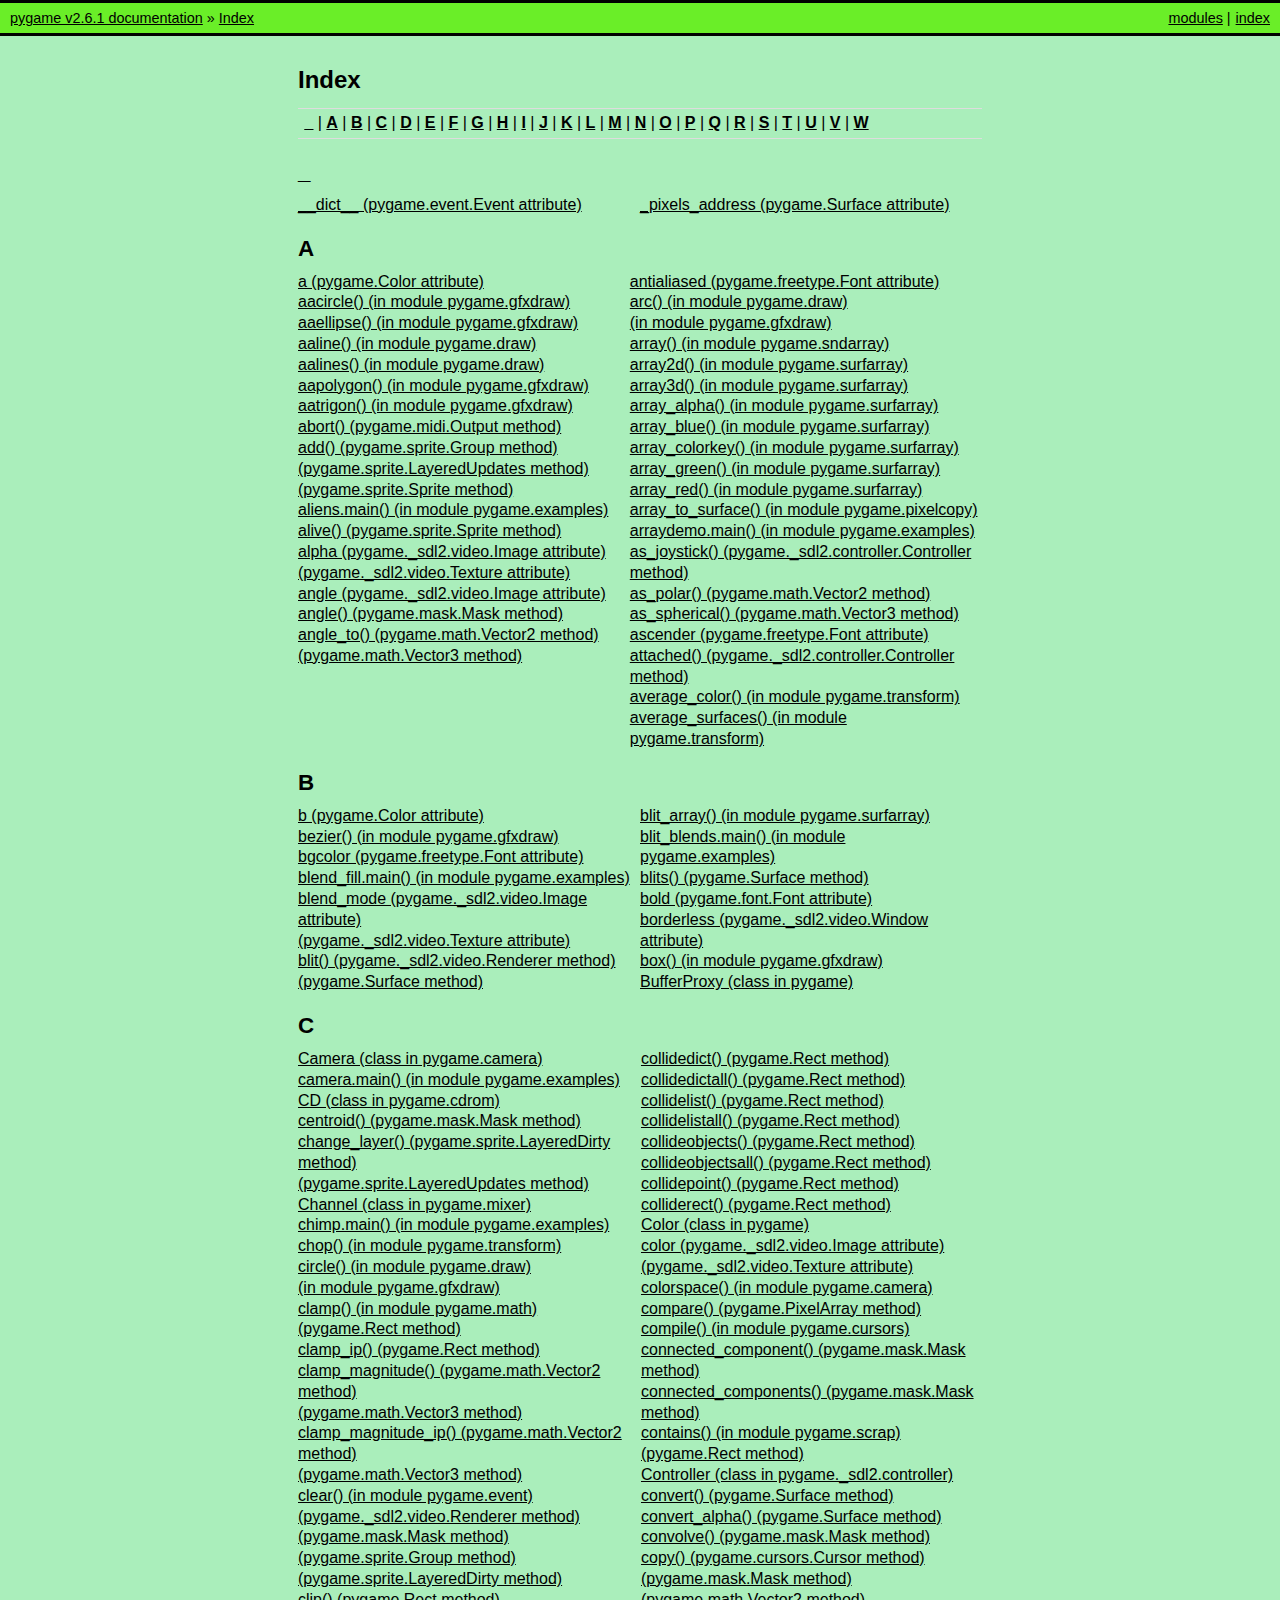
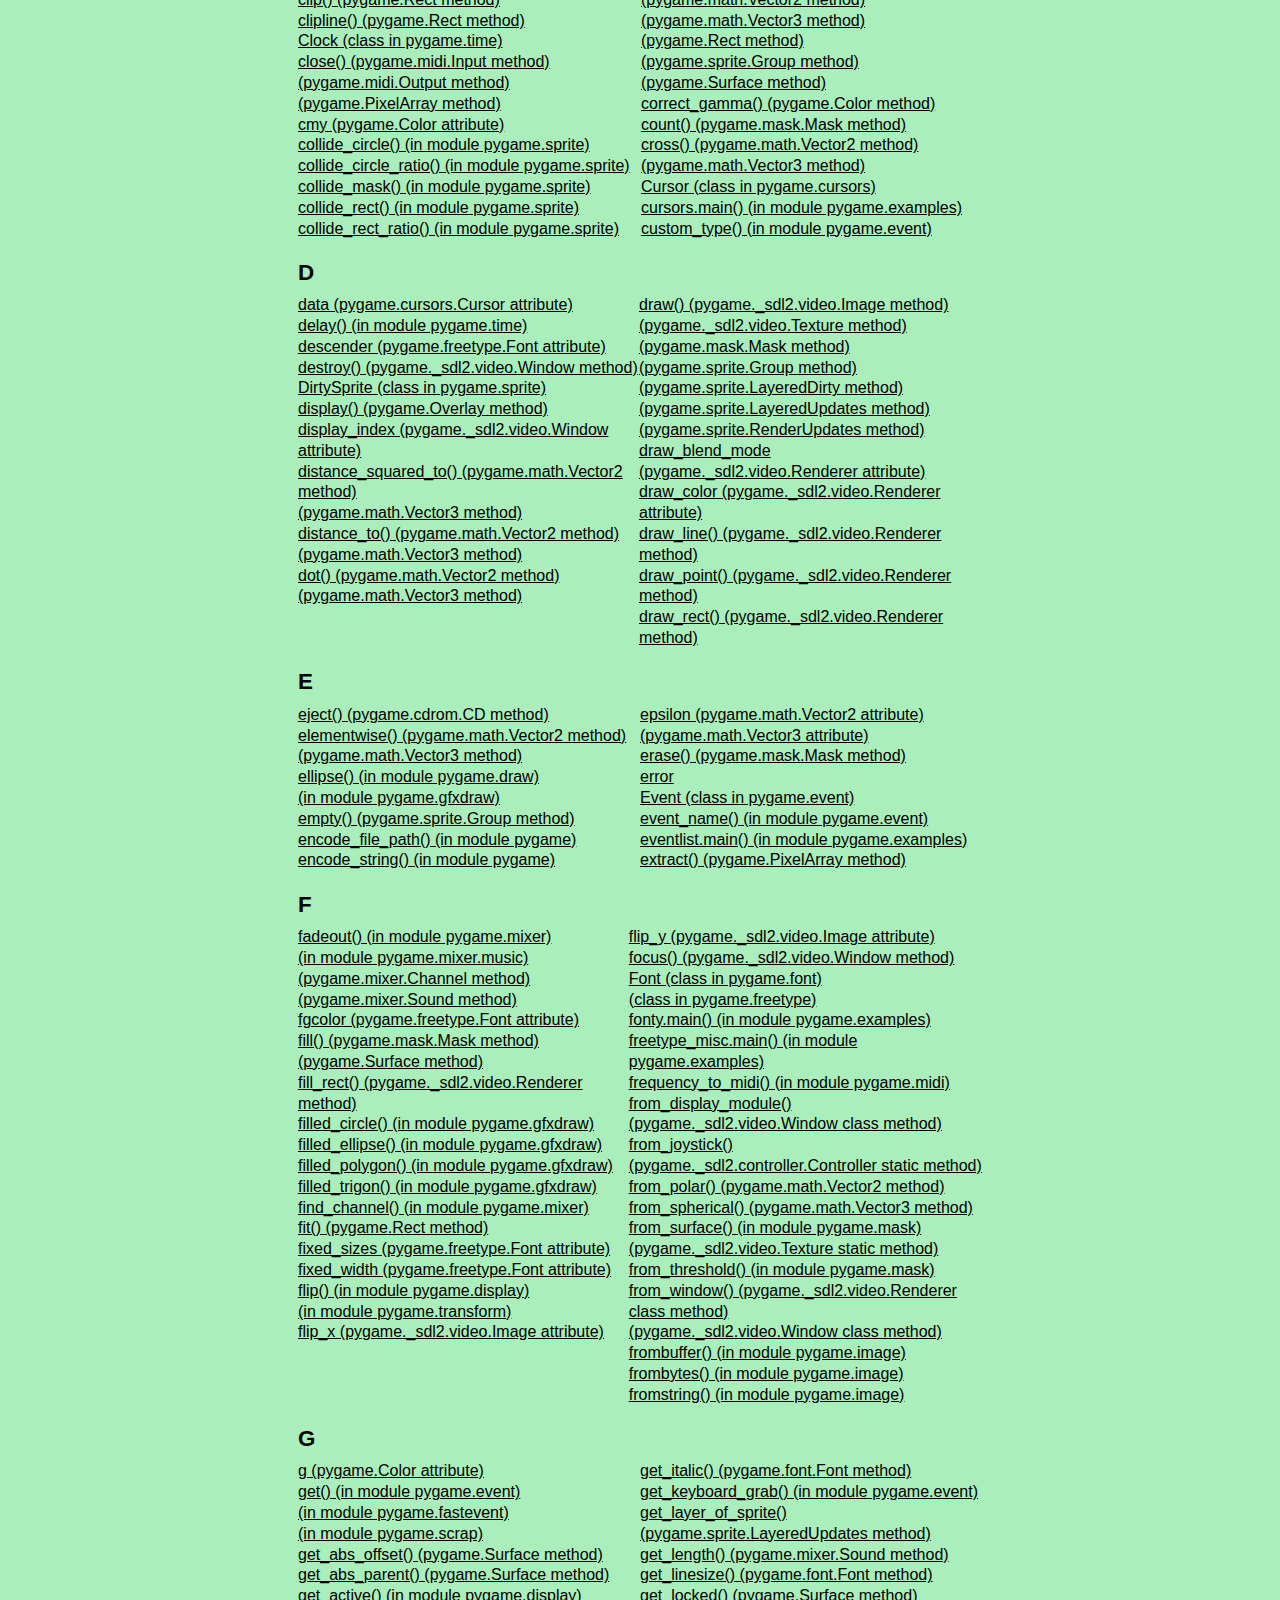
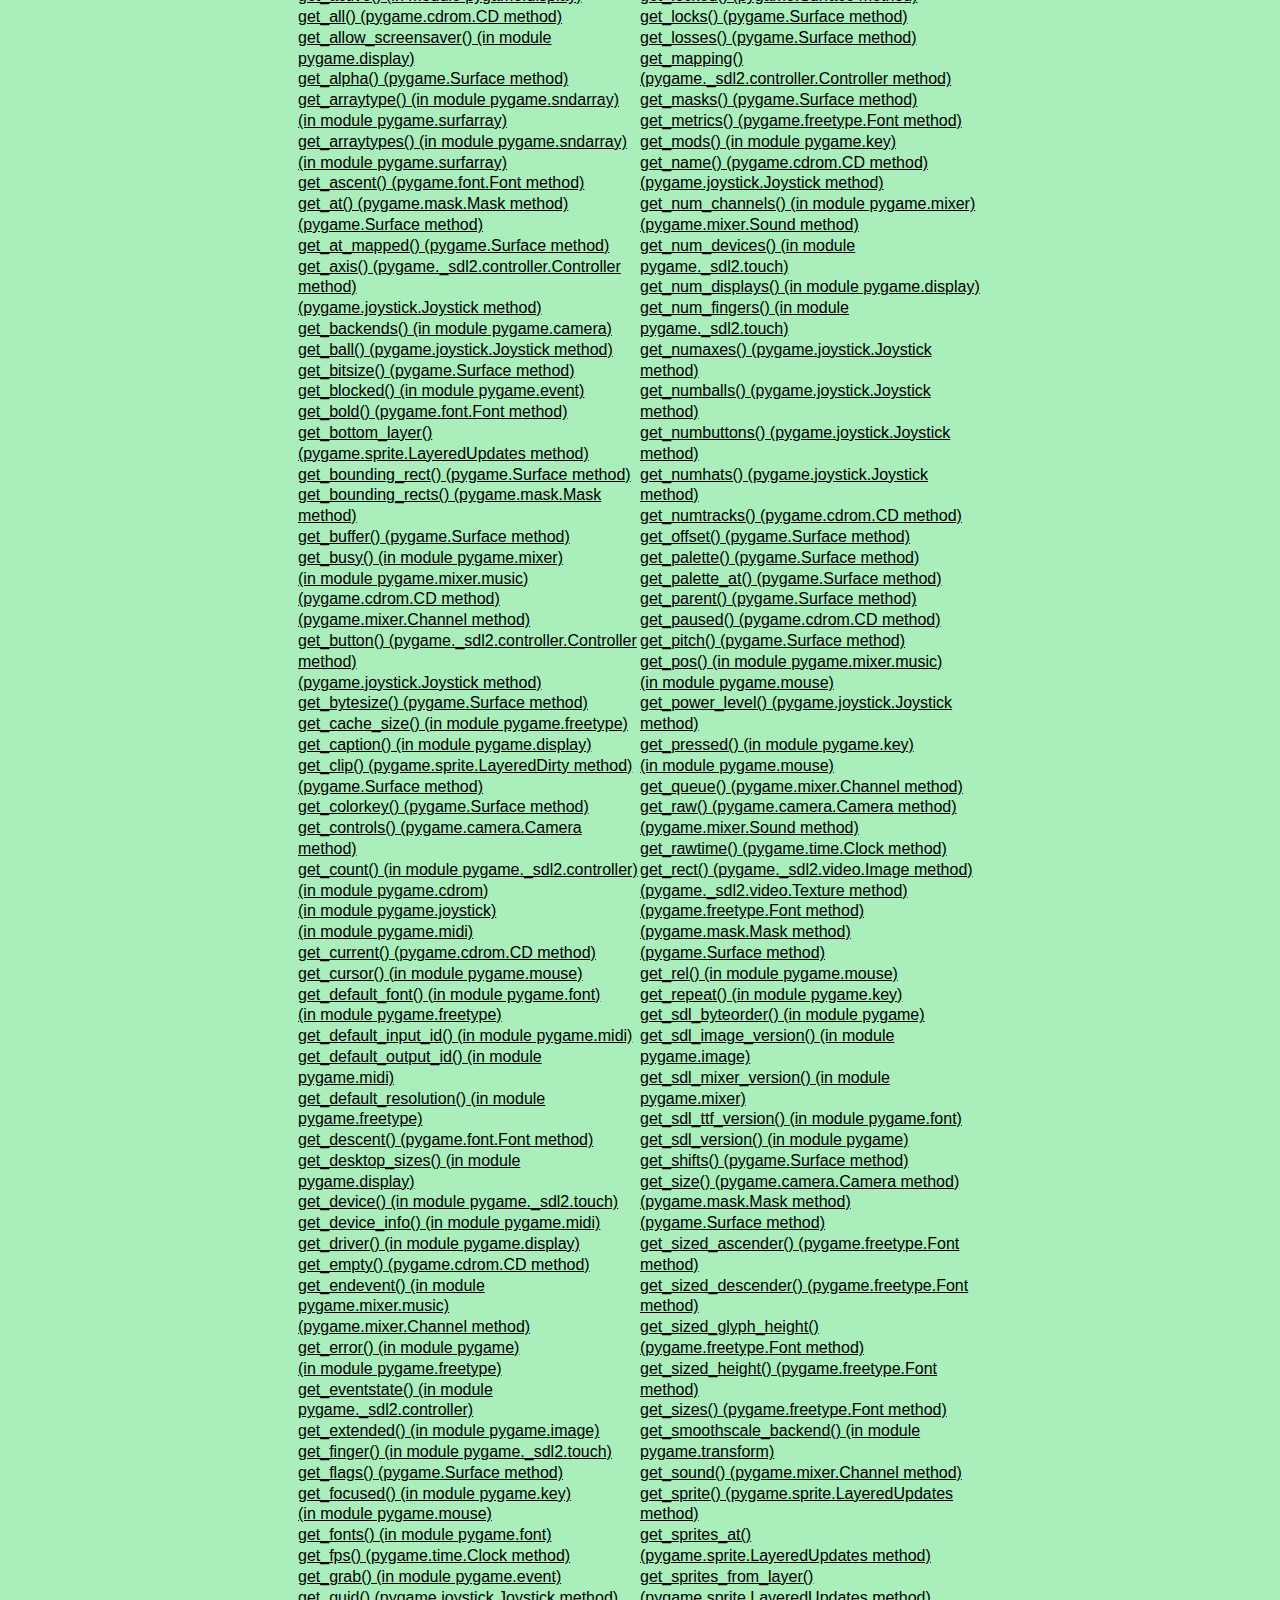
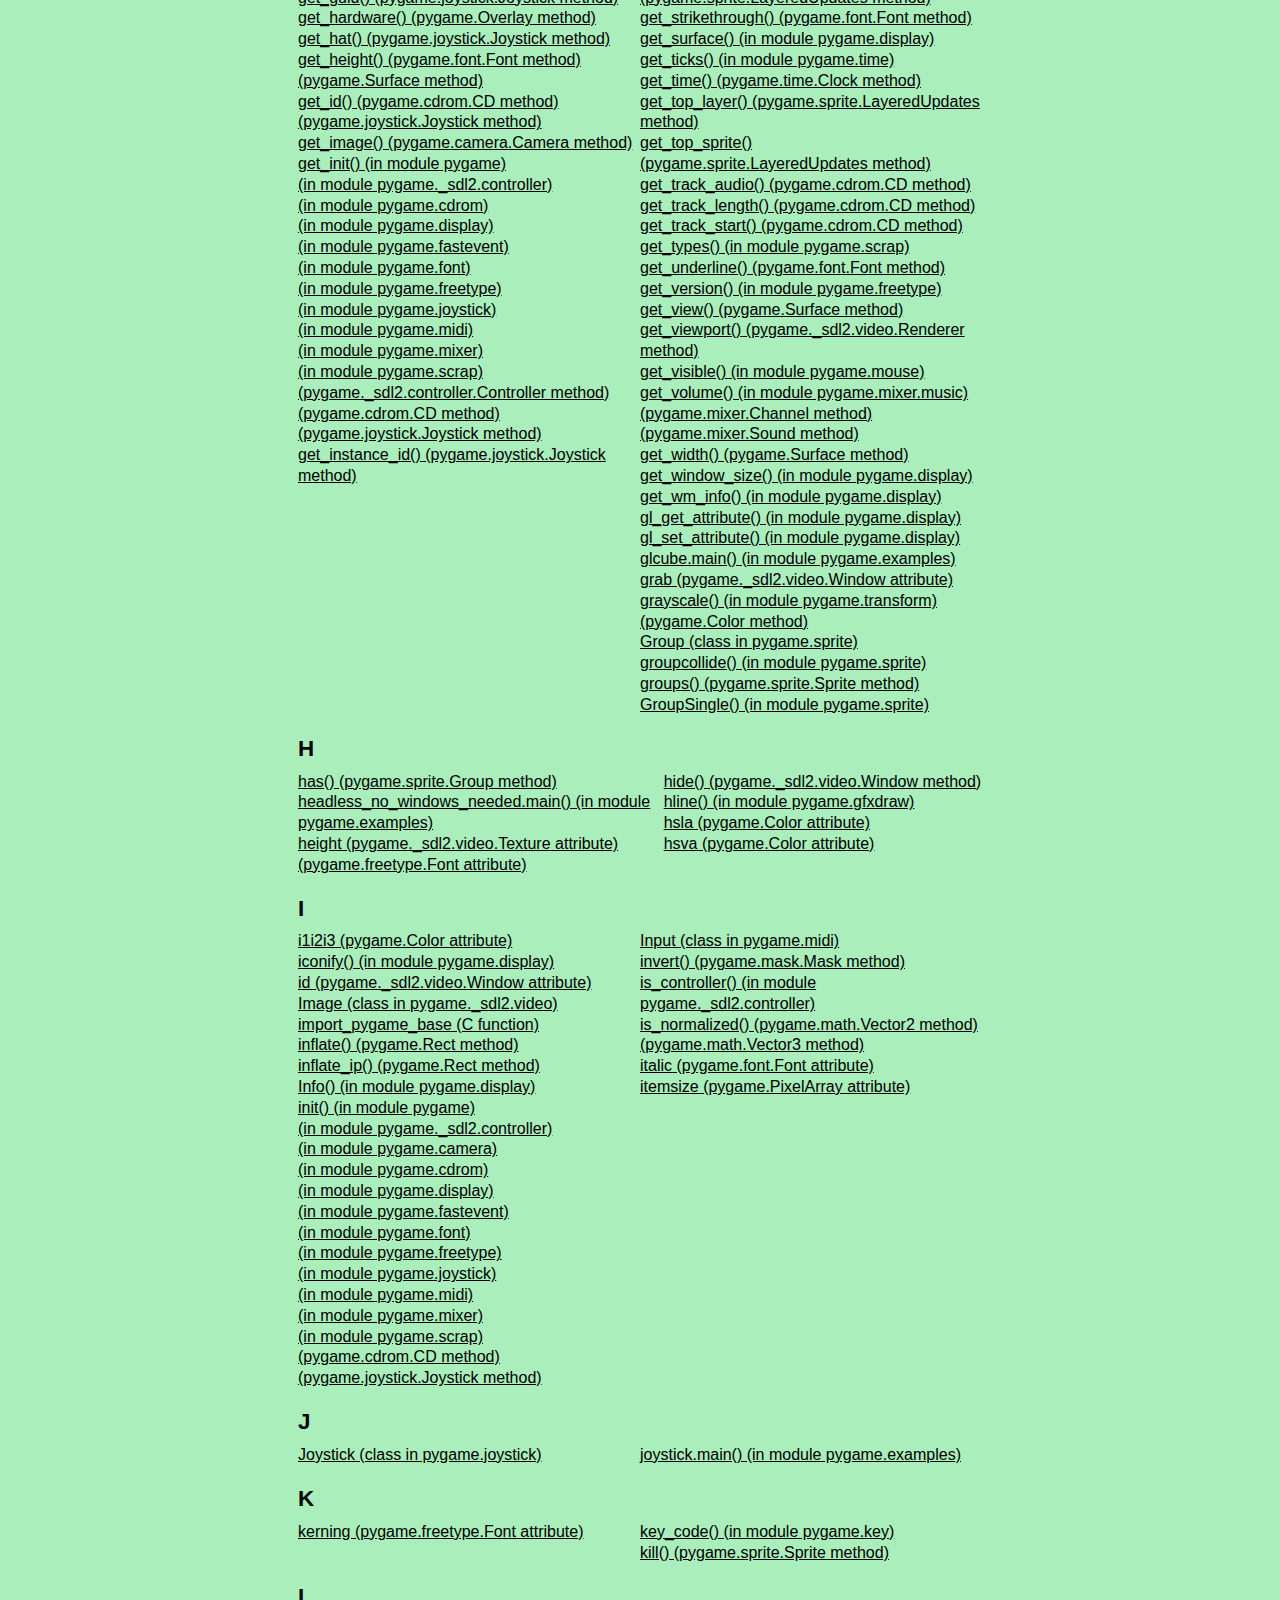
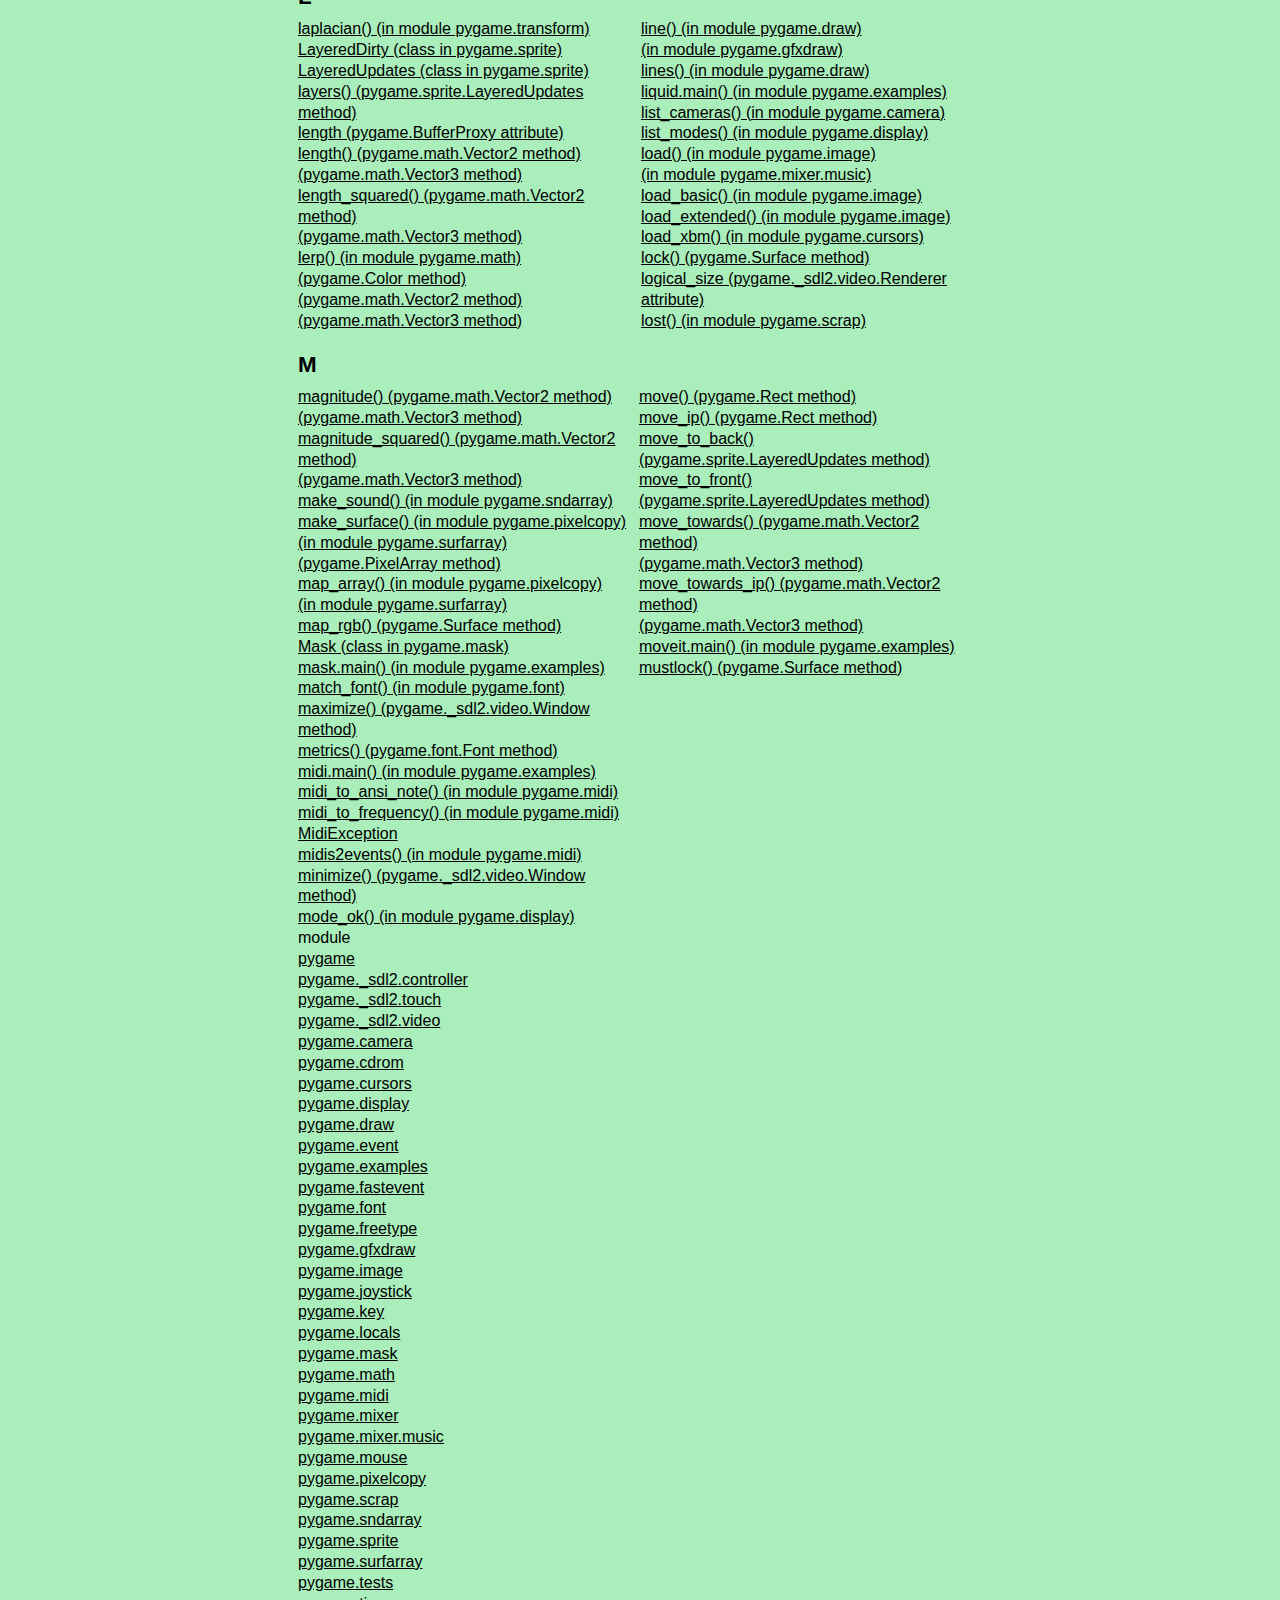
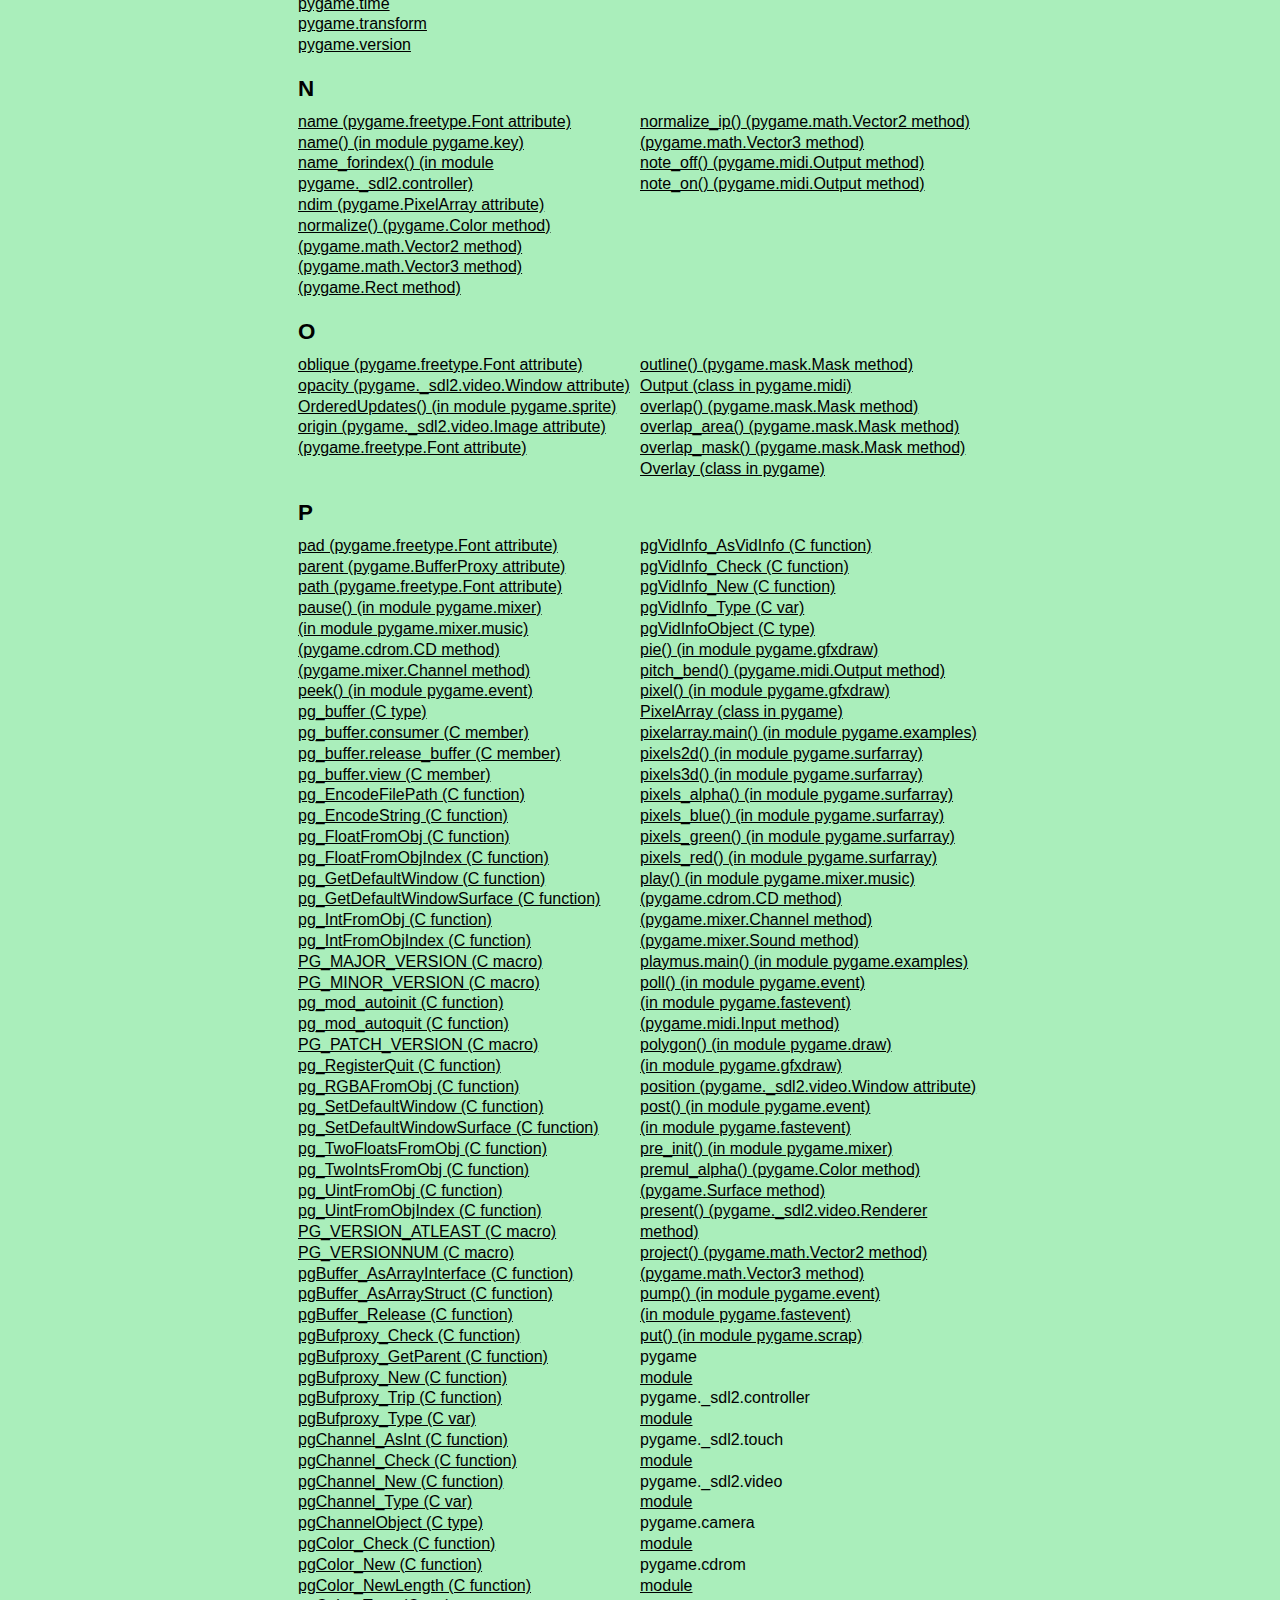
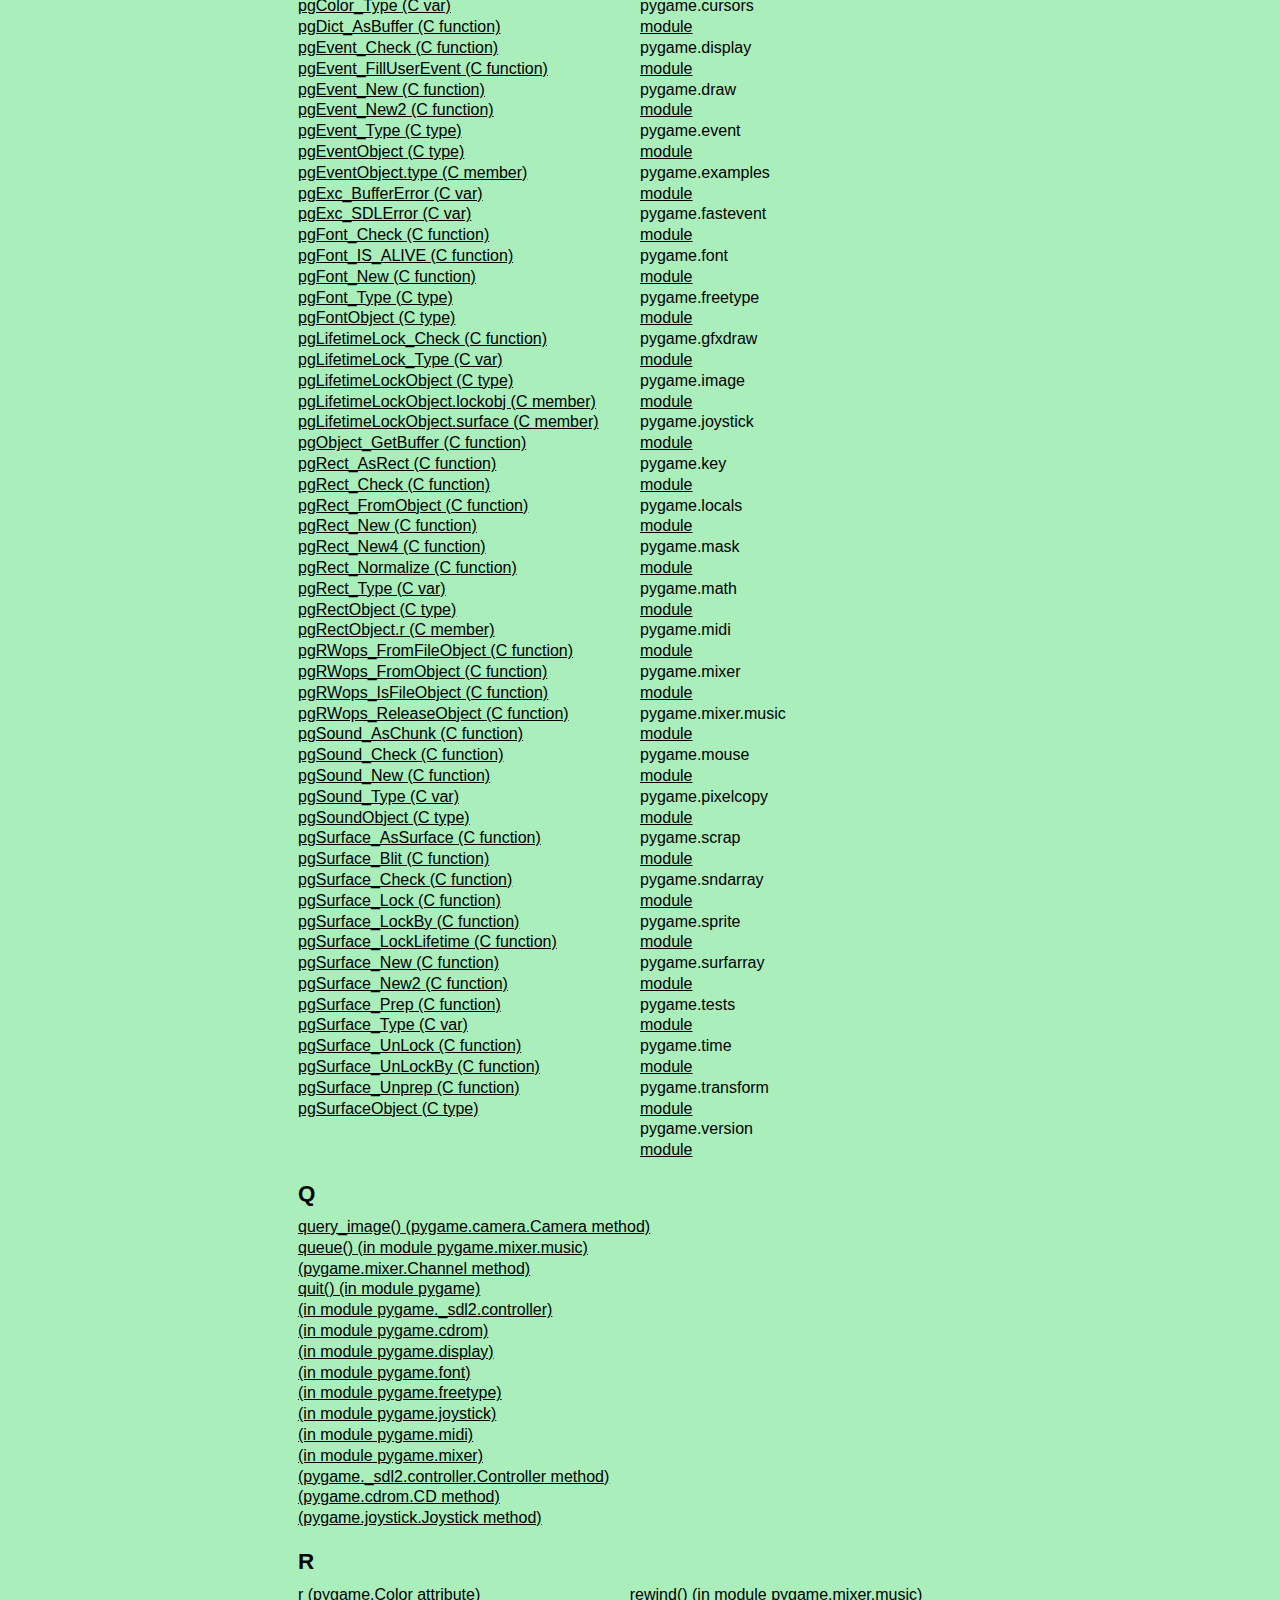
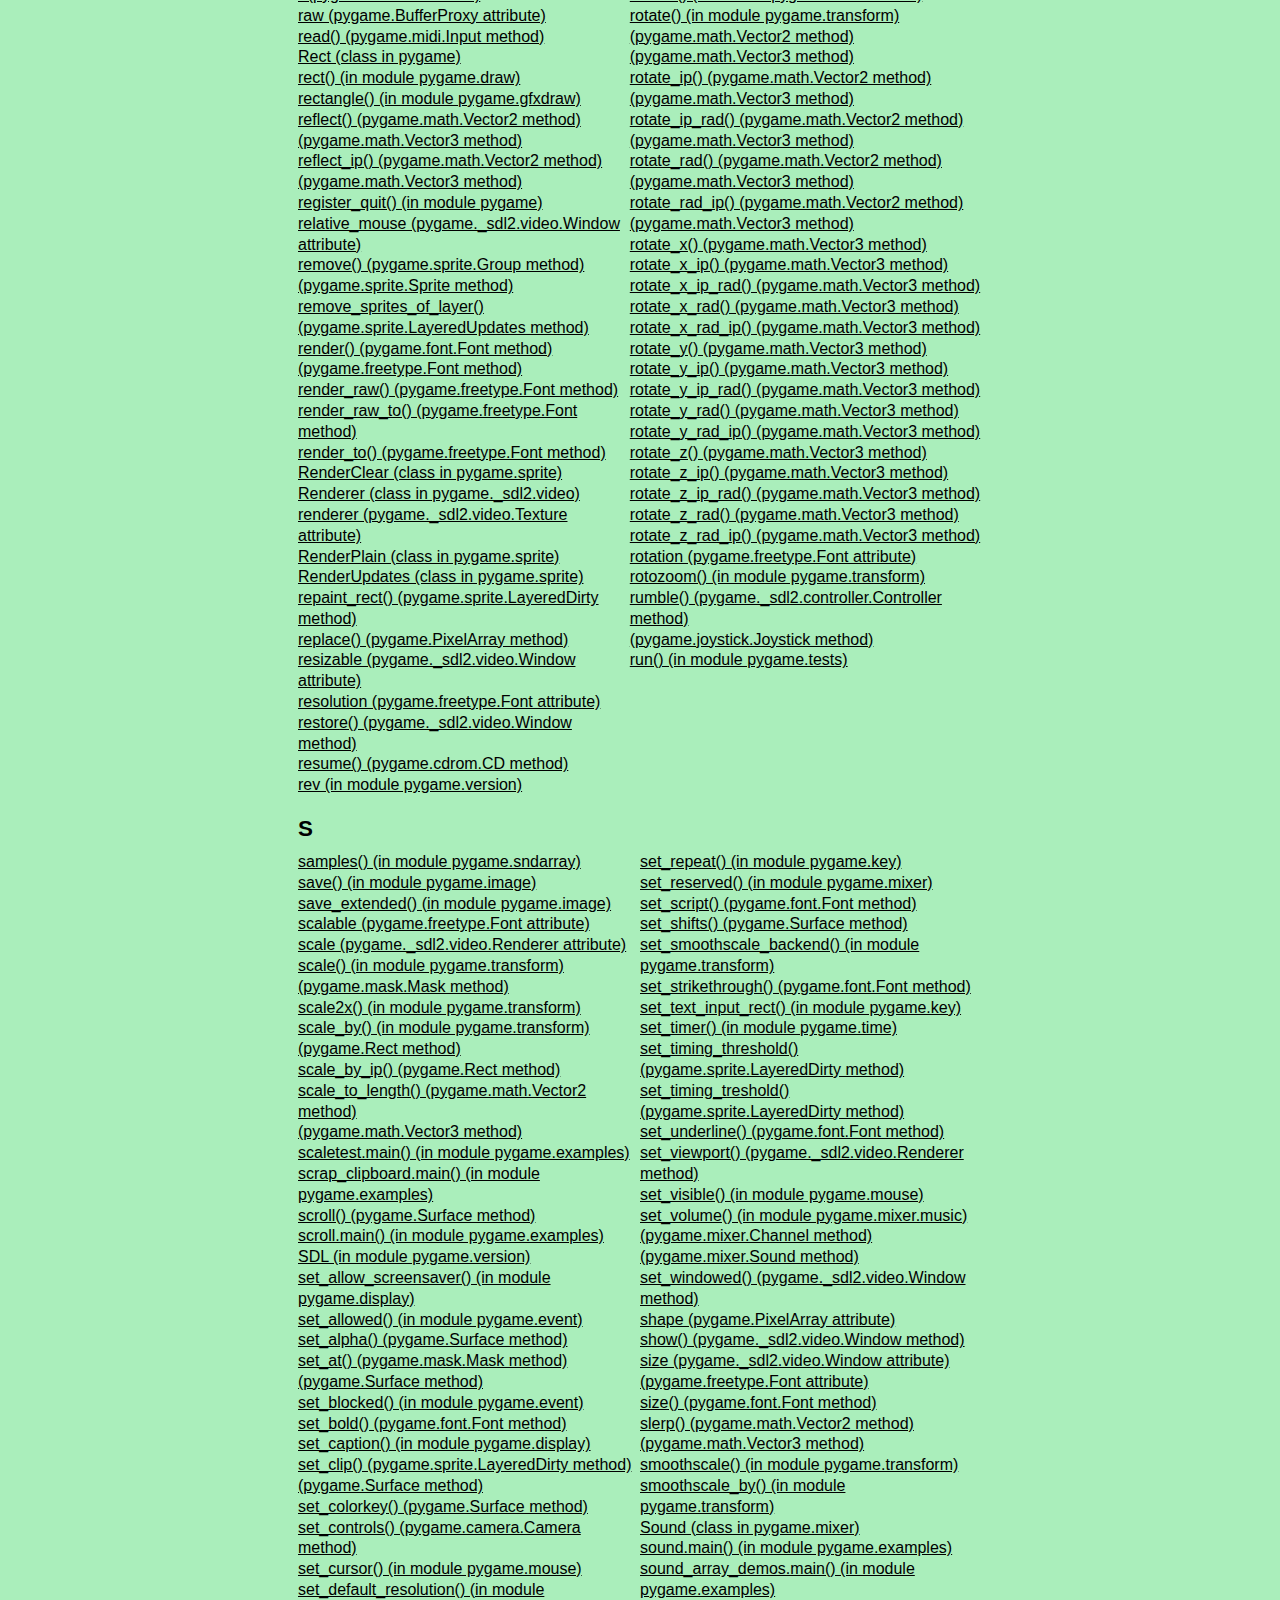
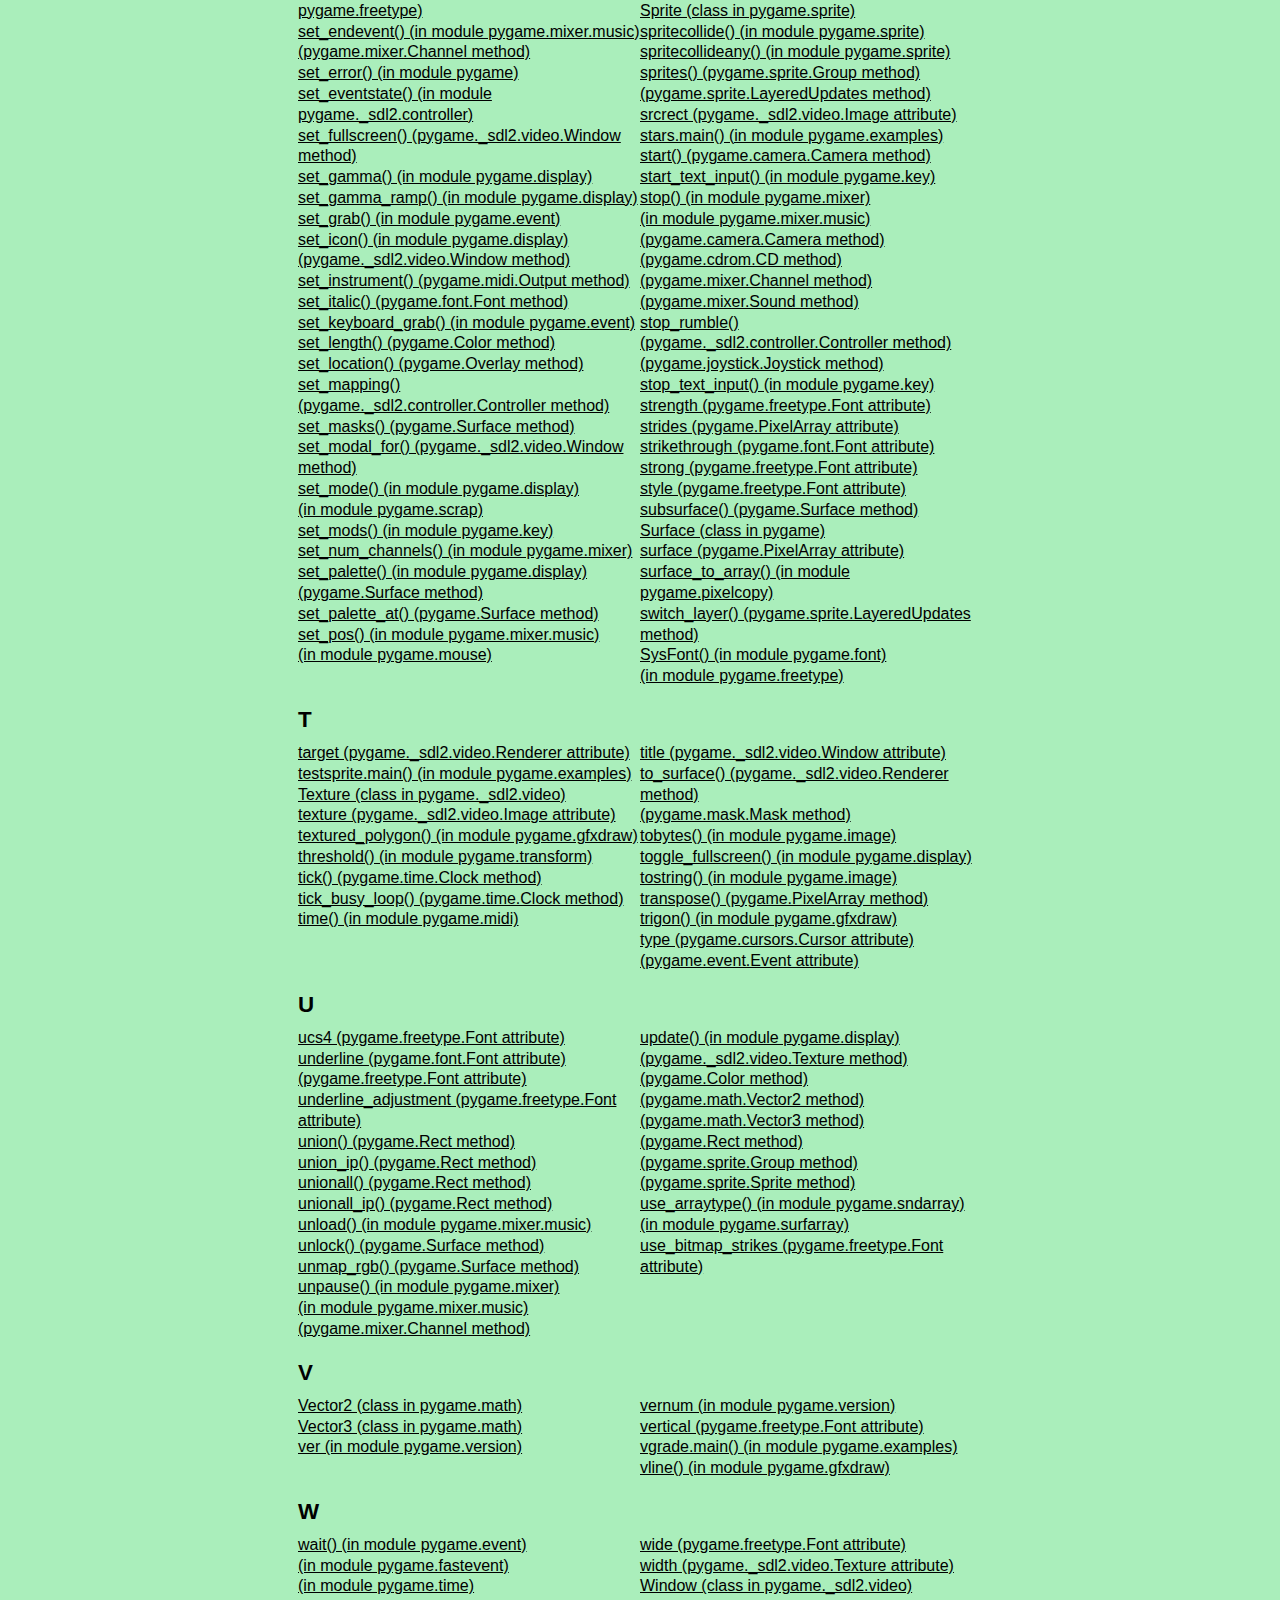
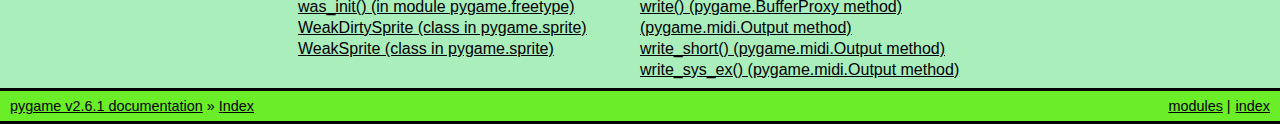
<file: python/sample/alien/lib/python3.13/site-packages/pygame/docs/generated/genindex.html>
<!DOCTYPE html>

<html lang="en" data-content_root="./">
  <head>
    <meta charset="utf-8" />
    <meta name="viewport" content="width=device-width, initial-scale=1.0" />
    <title>Index &#8212; pygame v2.6.1 documentation</title>
    <link rel="stylesheet" type="text/css" href="_static/pygments.css?v=fa44fd50" />
    <link rel="stylesheet" type="text/css" href="_static/pygame.css?v=a854c6a8" />
    <script src="_static/documentation_options.js?v=0a414f3d"></script>
    <script src="_static/doctools.js?v=9a2dae69"></script>
    <script src="_static/sphinx_highlight.js?v=dc90522c"></script>
    <link rel="icon" href="_static/pygame.ico"/>
    <link rel="index" title="Index" href="#" />
    <link rel="search" title="Search" href="search.html" /> 
  </head><body>
    <div class="related" role="navigation" aria-label="Related">
      <h3>Navigation</h3>
      <ul>
        <li class="right" style="margin-right: 10px">
          <a href="#" title="General Index"
             accesskey="I">index</a></li>
        <li class="right" >
          <a href="py-modindex.html" title="Python Module Index"
             >modules</a> |</li>
        <li class="nav-item nav-item-0"><a href="index.html">pygame v2.6.1 documentation</a> &#187;</li>
        <li class="nav-item nav-item-this"><a href="">Index</a></li> 
      </ul>
    </div>  

    <div class="document">
      <div class="documentwrapper">
          <div class="body" role="main">
            

<h1 id="index">Index</h1>

<div class="genindex-jumpbox">
 <a href="#_"><strong>_</strong></a>
 | <a href="#A"><strong>A</strong></a>
 | <a href="#B"><strong>B</strong></a>
 | <a href="#C"><strong>C</strong></a>
 | <a href="#D"><strong>D</strong></a>
 | <a href="#E"><strong>E</strong></a>
 | <a href="#F"><strong>F</strong></a>
 | <a href="#G"><strong>G</strong></a>
 | <a href="#H"><strong>H</strong></a>
 | <a href="#I"><strong>I</strong></a>
 | <a href="#J"><strong>J</strong></a>
 | <a href="#K"><strong>K</strong></a>
 | <a href="#L"><strong>L</strong></a>
 | <a href="#M"><strong>M</strong></a>
 | <a href="#N"><strong>N</strong></a>
 | <a href="#O"><strong>O</strong></a>
 | <a href="#P"><strong>P</strong></a>
 | <a href="#Q"><strong>Q</strong></a>
 | <a href="#R"><strong>R</strong></a>
 | <a href="#S"><strong>S</strong></a>
 | <a href="#T"><strong>T</strong></a>
 | <a href="#U"><strong>U</strong></a>
 | <a href="#V"><strong>V</strong></a>
 | <a href="#W"><strong>W</strong></a>
 
</div>
<h2 id="_">_</h2>
<table style="width: 100%" class="indextable genindextable"><tr>
  <td style="width: 33%; vertical-align: top;"><ul>
      <li><a href="ref/event.html#pygame.event.Event.__dict__">__dict__ (pygame.event.Event attribute)</a>
</li>
  </ul></td>
  <td style="width: 33%; vertical-align: top;"><ul>
      <li><a href="ref/surface.html#pygame.Surface._pixels_address">_pixels_address (pygame.Surface attribute)</a>
</li>
  </ul></td>
</tr></table>

<h2 id="A">A</h2>
<table style="width: 100%" class="indextable genindextable"><tr>
  <td style="width: 33%; vertical-align: top;"><ul>
      <li><a href="ref/color.html#pygame.Color.a">a (pygame.Color attribute)</a>
</li>
      <li><a href="ref/gfxdraw.html#pygame.gfxdraw.aacircle">aacircle() (in module pygame.gfxdraw)</a>
</li>
      <li><a href="ref/gfxdraw.html#pygame.gfxdraw.aaellipse">aaellipse() (in module pygame.gfxdraw)</a>
</li>
      <li><a href="ref/draw.html#pygame.draw.aaline">aaline() (in module pygame.draw)</a>
</li>
      <li><a href="ref/draw.html#pygame.draw.aalines">aalines() (in module pygame.draw)</a>
</li>
      <li><a href="ref/gfxdraw.html#pygame.gfxdraw.aapolygon">aapolygon() (in module pygame.gfxdraw)</a>
</li>
      <li><a href="ref/gfxdraw.html#pygame.gfxdraw.aatrigon">aatrigon() (in module pygame.gfxdraw)</a>
</li>
      <li><a href="ref/midi.html#pygame.midi.Output.abort">abort() (pygame.midi.Output method)</a>
</li>
      <li><a href="ref/sprite.html#pygame.sprite.Group.add">add() (pygame.sprite.Group method)</a>

      <ul>
        <li><a href="ref/sprite.html#pygame.sprite.LayeredUpdates.add">(pygame.sprite.LayeredUpdates method)</a>
</li>
        <li><a href="ref/sprite.html#pygame.sprite.Sprite.add">(pygame.sprite.Sprite method)</a>
</li>
      </ul></li>
      <li><a href="ref/examples.html#pygame.examples.aliens.main">aliens.main() (in module pygame.examples)</a>
</li>
      <li><a href="ref/sprite.html#pygame.sprite.Sprite.alive">alive() (pygame.sprite.Sprite method)</a>
</li>
      <li><a href="ref/sdl2_video.html#pygame._sdl2.video.Image.alpha">alpha (pygame._sdl2.video.Image attribute)</a>

      <ul>
        <li><a href="ref/sdl2_video.html#pygame._sdl2.video.Texture.alpha">(pygame._sdl2.video.Texture attribute)</a>
</li>
      </ul></li>
      <li><a href="ref/sdl2_video.html#pygame._sdl2.video.Image.angle">angle (pygame._sdl2.video.Image attribute)</a>
</li>
      <li><a href="ref/mask.html#pygame.mask.Mask.angle">angle() (pygame.mask.Mask method)</a>
</li>
      <li><a href="ref/math.html#pygame.math.Vector2.angle_to">angle_to() (pygame.math.Vector2 method)</a>

      <ul>
        <li><a href="ref/math.html#pygame.math.Vector3.angle_to">(pygame.math.Vector3 method)</a>
</li>
      </ul></li>
  </ul></td>
  <td style="width: 33%; vertical-align: top;"><ul>
      <li><a href="ref/freetype.html#pygame.freetype.Font.antialiased">antialiased (pygame.freetype.Font attribute)</a>
</li>
      <li><a href="ref/draw.html#pygame.draw.arc">arc() (in module pygame.draw)</a>

      <ul>
        <li><a href="ref/gfxdraw.html#pygame.gfxdraw.arc">(in module pygame.gfxdraw)</a>
</li>
      </ul></li>
      <li><a href="ref/sndarray.html#pygame.sndarray.array">array() (in module pygame.sndarray)</a>
</li>
      <li><a href="ref/surfarray.html#pygame.surfarray.array2d">array2d() (in module pygame.surfarray)</a>
</li>
      <li><a href="ref/surfarray.html#pygame.surfarray.array3d">array3d() (in module pygame.surfarray)</a>
</li>
      <li><a href="ref/surfarray.html#pygame.surfarray.array_alpha">array_alpha() (in module pygame.surfarray)</a>
</li>
      <li><a href="ref/surfarray.html#pygame.surfarray.array_blue">array_blue() (in module pygame.surfarray)</a>
</li>
      <li><a href="ref/surfarray.html#pygame.surfarray.array_colorkey">array_colorkey() (in module pygame.surfarray)</a>
</li>
      <li><a href="ref/surfarray.html#pygame.surfarray.array_green">array_green() (in module pygame.surfarray)</a>
</li>
      <li><a href="ref/surfarray.html#pygame.surfarray.array_red">array_red() (in module pygame.surfarray)</a>
</li>
      <li><a href="ref/pixelcopy.html#pygame.pixelcopy.array_to_surface">array_to_surface() (in module pygame.pixelcopy)</a>
</li>
      <li><a href="ref/examples.html#pygame.examples.arraydemo.main">arraydemo.main() (in module pygame.examples)</a>
</li>
      <li><a href="ref/sdl2_controller.html#pygame._sdl2.controller.Controller.as_joystick">as_joystick() (pygame._sdl2.controller.Controller method)</a>
</li>
      <li><a href="ref/math.html#pygame.math.Vector2.as_polar">as_polar() (pygame.math.Vector2 method)</a>
</li>
      <li><a href="ref/math.html#pygame.math.Vector3.as_spherical">as_spherical() (pygame.math.Vector3 method)</a>
</li>
      <li><a href="ref/freetype.html#pygame.freetype.Font.ascender">ascender (pygame.freetype.Font attribute)</a>
</li>
      <li><a href="ref/sdl2_controller.html#pygame._sdl2.controller.Controller.attached">attached() (pygame._sdl2.controller.Controller method)</a>
</li>
      <li><a href="ref/transform.html#pygame.transform.average_color">average_color() (in module pygame.transform)</a>
</li>
      <li><a href="ref/transform.html#pygame.transform.average_surfaces">average_surfaces() (in module pygame.transform)</a>
</li>
  </ul></td>
</tr></table>

<h2 id="B">B</h2>
<table style="width: 100%" class="indextable genindextable"><tr>
  <td style="width: 33%; vertical-align: top;"><ul>
      <li><a href="ref/color.html#pygame.Color.b">b (pygame.Color attribute)</a>
</li>
      <li><a href="ref/gfxdraw.html#pygame.gfxdraw.bezier">bezier() (in module pygame.gfxdraw)</a>
</li>
      <li><a href="ref/freetype.html#pygame.freetype.Font.bgcolor">bgcolor (pygame.freetype.Font attribute)</a>
</li>
      <li><a href="ref/examples.html#pygame.examples.blend_fill.main">blend_fill.main() (in module pygame.examples)</a>
</li>
      <li><a href="ref/sdl2_video.html#pygame._sdl2.video.Image.blend_mode">blend_mode (pygame._sdl2.video.Image attribute)</a>

      <ul>
        <li><a href="ref/sdl2_video.html#pygame._sdl2.video.Texture.blend_mode">(pygame._sdl2.video.Texture attribute)</a>
</li>
      </ul></li>
      <li><a href="ref/sdl2_video.html#pygame._sdl2.video.Renderer.blit">blit() (pygame._sdl2.video.Renderer method)</a>

      <ul>
        <li><a href="ref/surface.html#pygame.Surface.blit">(pygame.Surface method)</a>
</li>
      </ul></li>
  </ul></td>
  <td style="width: 33%; vertical-align: top;"><ul>
      <li><a href="ref/surfarray.html#pygame.surfarray.blit_array">blit_array() (in module pygame.surfarray)</a>
</li>
      <li><a href="ref/examples.html#pygame.examples.blit_blends.main">blit_blends.main() (in module pygame.examples)</a>
</li>
      <li><a href="ref/surface.html#pygame.Surface.blits">blits() (pygame.Surface method)</a>
</li>
      <li><a href="ref/font.html#pygame.font.Font.bold">bold (pygame.font.Font attribute)</a>
</li>
      <li><a href="ref/sdl2_video.html#pygame._sdl2.video.Window.borderless">borderless (pygame._sdl2.video.Window attribute)</a>
</li>
      <li><a href="ref/gfxdraw.html#pygame.gfxdraw.box">box() (in module pygame.gfxdraw)</a>
</li>
      <li><a href="ref/bufferproxy.html#pygame.BufferProxy">BufferProxy (class in pygame)</a>
</li>
  </ul></td>
</tr></table>

<h2 id="C">C</h2>
<table style="width: 100%" class="indextable genindextable"><tr>
  <td style="width: 33%; vertical-align: top;"><ul>
      <li><a href="ref/camera.html#pygame.camera.Camera">Camera (class in pygame.camera)</a>
</li>
      <li><a href="ref/examples.html#pygame.examples.camera.main">camera.main() (in module pygame.examples)</a>
</li>
      <li><a href="ref/cdrom.html#pygame.cdrom.CD">CD (class in pygame.cdrom)</a>
</li>
      <li><a href="ref/mask.html#pygame.mask.Mask.centroid">centroid() (pygame.mask.Mask method)</a>
</li>
      <li><a href="ref/sprite.html#pygame.sprite.LayeredDirty.change_layer">change_layer() (pygame.sprite.LayeredDirty method)</a>

      <ul>
        <li><a href="ref/sprite.html#pygame.sprite.LayeredUpdates.change_layer">(pygame.sprite.LayeredUpdates method)</a>
</li>
      </ul></li>
      <li><a href="ref/mixer.html#pygame.mixer.Channel">Channel (class in pygame.mixer)</a>
</li>
      <li><a href="ref/examples.html#pygame.examples.chimp.main">chimp.main() (in module pygame.examples)</a>
</li>
      <li><a href="ref/transform.html#pygame.transform.chop">chop() (in module pygame.transform)</a>
</li>
      <li><a href="ref/draw.html#pygame.draw.circle">circle() (in module pygame.draw)</a>

      <ul>
        <li><a href="ref/gfxdraw.html#pygame.gfxdraw.circle">(in module pygame.gfxdraw)</a>
</li>
      </ul></li>
      <li><a href="ref/math.html#pygame.math.clamp">clamp() (in module pygame.math)</a>

      <ul>
        <li><a href="ref/rect.html#pygame.Rect.clamp">(pygame.Rect method)</a>
</li>
      </ul></li>
      <li><a href="ref/rect.html#pygame.Rect.clamp_ip">clamp_ip() (pygame.Rect method)</a>
</li>
      <li><a href="ref/math.html#pygame.math.Vector2.clamp_magnitude">clamp_magnitude() (pygame.math.Vector2 method)</a>

      <ul>
        <li><a href="ref/math.html#pygame.math.Vector3.clamp_magnitude">(pygame.math.Vector3 method)</a>
</li>
      </ul></li>
      <li><a href="ref/math.html#pygame.math.Vector2.clamp_magnitude_ip">clamp_magnitude_ip() (pygame.math.Vector2 method)</a>

      <ul>
        <li><a href="ref/math.html#pygame.math.Vector3.clamp_magnitude_ip">(pygame.math.Vector3 method)</a>
</li>
      </ul></li>
      <li><a href="ref/event.html#pygame.event.clear">clear() (in module pygame.event)</a>

      <ul>
        <li><a href="ref/sdl2_video.html#pygame._sdl2.video.Renderer.clear">(pygame._sdl2.video.Renderer method)</a>
</li>
        <li><a href="ref/mask.html#pygame.mask.Mask.clear">(pygame.mask.Mask method)</a>
</li>
        <li><a href="ref/sprite.html#pygame.sprite.Group.clear">(pygame.sprite.Group method)</a>
</li>
        <li><a href="ref/sprite.html#pygame.sprite.LayeredDirty.clear">(pygame.sprite.LayeredDirty method)</a>
</li>
      </ul></li>
      <li><a href="ref/rect.html#pygame.Rect.clip">clip() (pygame.Rect method)</a>
</li>
      <li><a href="ref/rect.html#pygame.Rect.clipline">clipline() (pygame.Rect method)</a>
</li>
      <li><a href="ref/time.html#pygame.time.Clock">Clock (class in pygame.time)</a>
</li>
      <li><a href="ref/midi.html#pygame.midi.Input.close">close() (pygame.midi.Input method)</a>

      <ul>
        <li><a href="ref/midi.html#pygame.midi.Output.close">(pygame.midi.Output method)</a>
</li>
        <li><a href="ref/pixelarray.html#pygame.PixelArray.close">(pygame.PixelArray method)</a>
</li>
      </ul></li>
      <li><a href="ref/color.html#pygame.Color.cmy">cmy (pygame.Color attribute)</a>
</li>
      <li><a href="ref/sprite.html#pygame.sprite.collide_circle">collide_circle() (in module pygame.sprite)</a>
</li>
      <li><a href="ref/sprite.html#pygame.sprite.collide_circle_ratio">collide_circle_ratio() (in module pygame.sprite)</a>
</li>
      <li><a href="ref/sprite.html#pygame.sprite.collide_mask">collide_mask() (in module pygame.sprite)</a>
</li>
      <li><a href="ref/sprite.html#pygame.sprite.collide_rect">collide_rect() (in module pygame.sprite)</a>
</li>
      <li><a href="ref/sprite.html#pygame.sprite.collide_rect_ratio">collide_rect_ratio() (in module pygame.sprite)</a>
</li>
  </ul></td>
  <td style="width: 33%; vertical-align: top;"><ul>
      <li><a href="ref/rect.html#pygame.Rect.collidedict">collidedict() (pygame.Rect method)</a>
</li>
      <li><a href="ref/rect.html#pygame.Rect.collidedictall">collidedictall() (pygame.Rect method)</a>
</li>
      <li><a href="ref/rect.html#pygame.Rect.collidelist">collidelist() (pygame.Rect method)</a>
</li>
      <li><a href="ref/rect.html#pygame.Rect.collidelistall">collidelistall() (pygame.Rect method)</a>
</li>
      <li><a href="ref/rect.html#pygame.Rect.collideobjects">collideobjects() (pygame.Rect method)</a>
</li>
      <li><a href="ref/rect.html#pygame.Rect.collideobjectsall">collideobjectsall() (pygame.Rect method)</a>
</li>
      <li><a href="ref/rect.html#pygame.Rect.collidepoint">collidepoint() (pygame.Rect method)</a>
</li>
      <li><a href="ref/rect.html#pygame.Rect.colliderect">colliderect() (pygame.Rect method)</a>
</li>
      <li><a href="ref/color.html#pygame.Color">Color (class in pygame)</a>
</li>
      <li><a href="ref/sdl2_video.html#pygame._sdl2.video.Image.color">color (pygame._sdl2.video.Image attribute)</a>

      <ul>
        <li><a href="ref/sdl2_video.html#pygame._sdl2.video.Texture.color">(pygame._sdl2.video.Texture attribute)</a>
</li>
      </ul></li>
      <li><a href="ref/camera.html#pygame.camera.colorspace">colorspace() (in module pygame.camera)</a>
</li>
      <li><a href="ref/pixelarray.html#pygame.PixelArray.compare">compare() (pygame.PixelArray method)</a>
</li>
      <li><a href="ref/cursors.html#pygame.cursors.compile">compile() (in module pygame.cursors)</a>
</li>
      <li><a href="ref/mask.html#pygame.mask.Mask.connected_component">connected_component() (pygame.mask.Mask method)</a>
</li>
      <li><a href="ref/mask.html#pygame.mask.Mask.connected_components">connected_components() (pygame.mask.Mask method)</a>
</li>
      <li><a href="ref/scrap.html#pygame.scrap.contains">contains() (in module pygame.scrap)</a>

      <ul>
        <li><a href="ref/rect.html#pygame.Rect.contains">(pygame.Rect method)</a>
</li>
      </ul></li>
      <li><a href="ref/sdl2_controller.html#pygame._sdl2.controller.Controller">Controller (class in pygame._sdl2.controller)</a>
</li>
      <li><a href="ref/surface.html#pygame.Surface.convert">convert() (pygame.Surface method)</a>
</li>
      <li><a href="ref/surface.html#pygame.Surface.convert_alpha">convert_alpha() (pygame.Surface method)</a>
</li>
      <li><a href="ref/mask.html#pygame.mask.Mask.convolve">convolve() (pygame.mask.Mask method)</a>
</li>
      <li><a href="ref/cursors.html#pygame.cursors.Cursor.copy">copy() (pygame.cursors.Cursor method)</a>

      <ul>
        <li><a href="ref/mask.html#pygame.mask.Mask.copy">(pygame.mask.Mask method)</a>
</li>
        <li><a href="ref/math.html#pygame.math.Vector2.copy">(pygame.math.Vector2 method)</a>
</li>
        <li><a href="ref/math.html#pygame.math.Vector3.copy">(pygame.math.Vector3 method)</a>
</li>
        <li><a href="ref/rect.html#pygame.Rect.copy">(pygame.Rect method)</a>
</li>
        <li><a href="ref/sprite.html#pygame.sprite.Group.copy">(pygame.sprite.Group method)</a>
</li>
        <li><a href="ref/surface.html#pygame.Surface.copy">(pygame.Surface method)</a>
</li>
      </ul></li>
      <li><a href="ref/color.html#pygame.Color.correct_gamma">correct_gamma() (pygame.Color method)</a>
</li>
      <li><a href="ref/mask.html#pygame.mask.Mask.count">count() (pygame.mask.Mask method)</a>
</li>
      <li><a href="ref/math.html#pygame.math.Vector2.cross">cross() (pygame.math.Vector2 method)</a>

      <ul>
        <li><a href="ref/math.html#pygame.math.Vector3.cross">(pygame.math.Vector3 method)</a>
</li>
      </ul></li>
      <li><a href="ref/cursors.html#pygame.cursors.Cursor">Cursor (class in pygame.cursors)</a>
</li>
      <li><a href="ref/examples.html#pygame.examples.cursors.main">cursors.main() (in module pygame.examples)</a>
</li>
      <li><a href="ref/event.html#pygame.event.custom_type">custom_type() (in module pygame.event)</a>
</li>
  </ul></td>
</tr></table>

<h2 id="D">D</h2>
<table style="width: 100%" class="indextable genindextable"><tr>
  <td style="width: 33%; vertical-align: top;"><ul>
      <li><a href="ref/cursors.html#pygame.cursors.Cursor.data">data (pygame.cursors.Cursor attribute)</a>
</li>
      <li><a href="ref/time.html#pygame.time.delay">delay() (in module pygame.time)</a>
</li>
      <li><a href="ref/freetype.html#pygame.freetype.Font.descender">descender (pygame.freetype.Font attribute)</a>
</li>
      <li><a href="ref/sdl2_video.html#pygame._sdl2.video.Window.destroy">destroy() (pygame._sdl2.video.Window method)</a>
</li>
      <li><a href="ref/sprite.html#pygame.sprite.DirtySprite">DirtySprite (class in pygame.sprite)</a>
</li>
      <li><a href="ref/overlay.html#pygame.Overlay.display">display() (pygame.Overlay method)</a>
</li>
      <li><a href="ref/sdl2_video.html#pygame._sdl2.video.Window.display_index">display_index (pygame._sdl2.video.Window attribute)</a>
</li>
      <li><a href="ref/math.html#pygame.math.Vector2.distance_squared_to">distance_squared_to() (pygame.math.Vector2 method)</a>

      <ul>
        <li><a href="ref/math.html#pygame.math.Vector3.distance_squared_to">(pygame.math.Vector3 method)</a>
</li>
      </ul></li>
      <li><a href="ref/math.html#pygame.math.Vector2.distance_to">distance_to() (pygame.math.Vector2 method)</a>

      <ul>
        <li><a href="ref/math.html#pygame.math.Vector3.distance_to">(pygame.math.Vector3 method)</a>
</li>
      </ul></li>
      <li><a href="ref/math.html#pygame.math.Vector2.dot">dot() (pygame.math.Vector2 method)</a>

      <ul>
        <li><a href="ref/math.html#pygame.math.Vector3.dot">(pygame.math.Vector3 method)</a>
</li>
      </ul></li>
  </ul></td>
  <td style="width: 33%; vertical-align: top;"><ul>
      <li><a href="ref/sdl2_video.html#pygame._sdl2.video.Image.draw">draw() (pygame._sdl2.video.Image method)</a>

      <ul>
        <li><a href="ref/sdl2_video.html#pygame._sdl2.video.Texture.draw">(pygame._sdl2.video.Texture method)</a>
</li>
        <li><a href="ref/mask.html#pygame.mask.Mask.draw">(pygame.mask.Mask method)</a>
</li>
        <li><a href="ref/sprite.html#pygame.sprite.Group.draw">(pygame.sprite.Group method)</a>
</li>
        <li><a href="ref/sprite.html#pygame.sprite.LayeredDirty.draw">(pygame.sprite.LayeredDirty method)</a>
</li>
        <li><a href="ref/sprite.html#pygame.sprite.LayeredUpdates.draw">(pygame.sprite.LayeredUpdates method)</a>
</li>
        <li><a href="ref/sprite.html#pygame.sprite.RenderUpdates.draw">(pygame.sprite.RenderUpdates method)</a>
</li>
      </ul></li>
      <li><a href="ref/sdl2_video.html#pygame._sdl2.video.Renderer.draw_blend_mode">draw_blend_mode (pygame._sdl2.video.Renderer attribute)</a>
</li>
      <li><a href="ref/sdl2_video.html#pygame._sdl2.video.Renderer.draw_color">draw_color (pygame._sdl2.video.Renderer attribute)</a>
</li>
      <li><a href="ref/sdl2_video.html#pygame._sdl2.video.Renderer.draw_line">draw_line() (pygame._sdl2.video.Renderer method)</a>
</li>
      <li><a href="ref/sdl2_video.html#pygame._sdl2.video.Renderer.draw_point">draw_point() (pygame._sdl2.video.Renderer method)</a>
</li>
      <li><a href="ref/sdl2_video.html#pygame._sdl2.video.Renderer.draw_rect">draw_rect() (pygame._sdl2.video.Renderer method)</a>
</li>
  </ul></td>
</tr></table>

<h2 id="E">E</h2>
<table style="width: 100%" class="indextable genindextable"><tr>
  <td style="width: 33%; vertical-align: top;"><ul>
      <li><a href="ref/cdrom.html#pygame.cdrom.CD.eject">eject() (pygame.cdrom.CD method)</a>
</li>
      <li><a href="ref/math.html#pygame.math.Vector2.elementwise">elementwise() (pygame.math.Vector2 method)</a>

      <ul>
        <li><a href="ref/math.html#pygame.math.Vector3.elementwise">(pygame.math.Vector3 method)</a>
</li>
      </ul></li>
      <li><a href="ref/draw.html#pygame.draw.ellipse">ellipse() (in module pygame.draw)</a>

      <ul>
        <li><a href="ref/gfxdraw.html#pygame.gfxdraw.ellipse">(in module pygame.gfxdraw)</a>
</li>
      </ul></li>
      <li><a href="ref/sprite.html#pygame.sprite.Group.empty">empty() (pygame.sprite.Group method)</a>
</li>
      <li><a href="ref/pygame.html#pygame.encode_file_path">encode_file_path() (in module pygame)</a>
</li>
      <li><a href="ref/pygame.html#pygame.encode_string">encode_string() (in module pygame)</a>
</li>
  </ul></td>
  <td style="width: 33%; vertical-align: top;"><ul>
      <li><a href="ref/math.html#pygame.math.Vector2.epsilon">epsilon (pygame.math.Vector2 attribute)</a>

      <ul>
        <li><a href="ref/math.html#pygame.math.Vector3.epsilon">(pygame.math.Vector3 attribute)</a>
</li>
      </ul></li>
      <li><a href="ref/mask.html#pygame.mask.Mask.erase">erase() (pygame.mask.Mask method)</a>
</li>
      <li><a href="ref/pygame.html#pygame.error">error</a>
</li>
      <li><a href="ref/event.html#pygame.event.Event">Event (class in pygame.event)</a>
</li>
      <li><a href="ref/event.html#pygame.event.event_name">event_name() (in module pygame.event)</a>
</li>
      <li><a href="ref/examples.html#pygame.examples.eventlist.main">eventlist.main() (in module pygame.examples)</a>
</li>
      <li><a href="ref/pixelarray.html#pygame.PixelArray.extract">extract() (pygame.PixelArray method)</a>
</li>
  </ul></td>
</tr></table>

<h2 id="F">F</h2>
<table style="width: 100%" class="indextable genindextable"><tr>
  <td style="width: 33%; vertical-align: top;"><ul>
      <li><a href="ref/mixer.html#pygame.mixer.fadeout">fadeout() (in module pygame.mixer)</a>

      <ul>
        <li><a href="ref/music.html#pygame.mixer.music.fadeout">(in module pygame.mixer.music)</a>
</li>
        <li><a href="ref/mixer.html#pygame.mixer.Channel.fadeout">(pygame.mixer.Channel method)</a>
</li>
        <li><a href="ref/mixer.html#pygame.mixer.Sound.fadeout">(pygame.mixer.Sound method)</a>
</li>
      </ul></li>
      <li><a href="ref/freetype.html#pygame.freetype.Font.fgcolor">fgcolor (pygame.freetype.Font attribute)</a>
</li>
      <li><a href="ref/mask.html#pygame.mask.Mask.fill">fill() (pygame.mask.Mask method)</a>

      <ul>
        <li><a href="ref/surface.html#pygame.Surface.fill">(pygame.Surface method)</a>
</li>
      </ul></li>
      <li><a href="ref/sdl2_video.html#pygame._sdl2.video.Renderer.fill_rect">fill_rect() (pygame._sdl2.video.Renderer method)</a>
</li>
      <li><a href="ref/gfxdraw.html#pygame.gfxdraw.filled_circle">filled_circle() (in module pygame.gfxdraw)</a>
</li>
      <li><a href="ref/gfxdraw.html#pygame.gfxdraw.filled_ellipse">filled_ellipse() (in module pygame.gfxdraw)</a>
</li>
      <li><a href="ref/gfxdraw.html#pygame.gfxdraw.filled_polygon">filled_polygon() (in module pygame.gfxdraw)</a>
</li>
      <li><a href="ref/gfxdraw.html#pygame.gfxdraw.filled_trigon">filled_trigon() (in module pygame.gfxdraw)</a>
</li>
      <li><a href="ref/mixer.html#pygame.mixer.find_channel">find_channel() (in module pygame.mixer)</a>
</li>
      <li><a href="ref/rect.html#pygame.Rect.fit">fit() (pygame.Rect method)</a>
</li>
      <li><a href="ref/freetype.html#pygame.freetype.Font.fixed_sizes">fixed_sizes (pygame.freetype.Font attribute)</a>
</li>
      <li><a href="ref/freetype.html#pygame.freetype.Font.fixed_width">fixed_width (pygame.freetype.Font attribute)</a>
</li>
      <li><a href="ref/display.html#pygame.display.flip">flip() (in module pygame.display)</a>

      <ul>
        <li><a href="ref/transform.html#pygame.transform.flip">(in module pygame.transform)</a>
</li>
      </ul></li>
      <li><a href="ref/sdl2_video.html#pygame._sdl2.video.Image.flip_x">flip_x (pygame._sdl2.video.Image attribute)</a>
</li>
  </ul></td>
  <td style="width: 33%; vertical-align: top;"><ul>
      <li><a href="ref/sdl2_video.html#pygame._sdl2.video.Image.flip_y">flip_y (pygame._sdl2.video.Image attribute)</a>
</li>
      <li><a href="ref/sdl2_video.html#pygame._sdl2.video.Window.focus">focus() (pygame._sdl2.video.Window method)</a>
</li>
      <li><a href="ref/font.html#pygame.font.Font">Font (class in pygame.font)</a>

      <ul>
        <li><a href="ref/freetype.html#pygame.freetype.Font">(class in pygame.freetype)</a>
</li>
      </ul></li>
      <li><a href="ref/examples.html#pygame.examples.fonty.main">fonty.main() (in module pygame.examples)</a>
</li>
      <li><a href="ref/examples.html#pygame.examples.freetype_misc.main">freetype_misc.main() (in module pygame.examples)</a>
</li>
      <li><a href="ref/midi.html#pygame.midi.frequency_to_midi">frequency_to_midi() (in module pygame.midi)</a>
</li>
      <li><a href="ref/sdl2_video.html#pygame._sdl2.video.Window.from_display_module">from_display_module() (pygame._sdl2.video.Window class method)</a>
</li>
      <li><a href="ref/sdl2_controller.html#pygame._sdl2.controller.Controller.from_joystick">from_joystick() (pygame._sdl2.controller.Controller static method)</a>
</li>
      <li><a href="ref/math.html#pygame.math.Vector2.from_polar">from_polar() (pygame.math.Vector2 method)</a>
</li>
      <li><a href="ref/math.html#pygame.math.Vector3.from_spherical">from_spherical() (pygame.math.Vector3 method)</a>
</li>
      <li><a href="ref/mask.html#pygame.mask.from_surface">from_surface() (in module pygame.mask)</a>

      <ul>
        <li><a href="ref/sdl2_video.html#pygame._sdl2.video.Texture.from_surface">(pygame._sdl2.video.Texture static method)</a>
</li>
      </ul></li>
      <li><a href="ref/mask.html#pygame.mask.from_threshold">from_threshold() (in module pygame.mask)</a>
</li>
      <li><a href="ref/sdl2_video.html#pygame._sdl2.video.Renderer.from_window">from_window() (pygame._sdl2.video.Renderer class method)</a>

      <ul>
        <li><a href="ref/sdl2_video.html#pygame._sdl2.video.Window.from_window">(pygame._sdl2.video.Window class method)</a>
</li>
      </ul></li>
      <li><a href="ref/image.html#pygame.image.frombuffer">frombuffer() (in module pygame.image)</a>
</li>
      <li><a href="ref/image.html#pygame.image.frombytes">frombytes() (in module pygame.image)</a>
</li>
      <li><a href="ref/image.html#pygame.image.fromstring">fromstring() (in module pygame.image)</a>
</li>
  </ul></td>
</tr></table>

<h2 id="G">G</h2>
<table style="width: 100%" class="indextable genindextable"><tr>
  <td style="width: 33%; vertical-align: top;"><ul>
      <li><a href="ref/color.html#pygame.Color.g">g (pygame.Color attribute)</a>
</li>
      <li><a href="ref/event.html#pygame.event.get">get() (in module pygame.event)</a>

      <ul>
        <li><a href="ref/fastevent.html#pygame.fastevent.get">(in module pygame.fastevent)</a>
</li>
        <li><a href="ref/scrap.html#pygame.scrap.get">(in module pygame.scrap)</a>
</li>
      </ul></li>
      <li><a href="ref/surface.html#pygame.Surface.get_abs_offset">get_abs_offset() (pygame.Surface method)</a>
</li>
      <li><a href="ref/surface.html#pygame.Surface.get_abs_parent">get_abs_parent() (pygame.Surface method)</a>
</li>
      <li><a href="ref/display.html#pygame.display.get_active">get_active() (in module pygame.display)</a>
</li>
      <li><a href="ref/cdrom.html#pygame.cdrom.CD.get_all">get_all() (pygame.cdrom.CD method)</a>
</li>
      <li><a href="ref/display.html#pygame.display.get_allow_screensaver">get_allow_screensaver() (in module pygame.display)</a>
</li>
      <li><a href="ref/surface.html#pygame.Surface.get_alpha">get_alpha() (pygame.Surface method)</a>
</li>
      <li><a href="ref/sndarray.html#pygame.sndarray.get_arraytype">get_arraytype() (in module pygame.sndarray)</a>

      <ul>
        <li><a href="ref/surfarray.html#pygame.surfarray.get_arraytype">(in module pygame.surfarray)</a>
</li>
      </ul></li>
      <li><a href="ref/sndarray.html#pygame.sndarray.get_arraytypes">get_arraytypes() (in module pygame.sndarray)</a>

      <ul>
        <li><a href="ref/surfarray.html#pygame.surfarray.get_arraytypes">(in module pygame.surfarray)</a>
</li>
      </ul></li>
      <li><a href="ref/font.html#pygame.font.Font.get_ascent">get_ascent() (pygame.font.Font method)</a>
</li>
      <li><a href="ref/mask.html#pygame.mask.Mask.get_at">get_at() (pygame.mask.Mask method)</a>

      <ul>
        <li><a href="ref/surface.html#pygame.Surface.get_at">(pygame.Surface method)</a>
</li>
      </ul></li>
      <li><a href="ref/surface.html#pygame.Surface.get_at_mapped">get_at_mapped() (pygame.Surface method)</a>
</li>
      <li><a href="ref/sdl2_controller.html#pygame._sdl2.controller.Controller.get_axis">get_axis() (pygame._sdl2.controller.Controller method)</a>

      <ul>
        <li><a href="ref/joystick.html#pygame.joystick.Joystick.get_axis">(pygame.joystick.Joystick method)</a>
</li>
      </ul></li>
      <li><a href="ref/camera.html#pygame.camera.get_backends">get_backends() (in module pygame.camera)</a>
</li>
      <li><a href="ref/joystick.html#pygame.joystick.Joystick.get_ball">get_ball() (pygame.joystick.Joystick method)</a>
</li>
      <li><a href="ref/surface.html#pygame.Surface.get_bitsize">get_bitsize() (pygame.Surface method)</a>
</li>
      <li><a href="ref/event.html#pygame.event.get_blocked">get_blocked() (in module pygame.event)</a>
</li>
      <li><a href="ref/font.html#pygame.font.Font.get_bold">get_bold() (pygame.font.Font method)</a>
</li>
      <li><a href="ref/sprite.html#pygame.sprite.LayeredUpdates.get_bottom_layer">get_bottom_layer() (pygame.sprite.LayeredUpdates method)</a>
</li>
      <li><a href="ref/surface.html#pygame.Surface.get_bounding_rect">get_bounding_rect() (pygame.Surface method)</a>
</li>
      <li><a href="ref/mask.html#pygame.mask.Mask.get_bounding_rects">get_bounding_rects() (pygame.mask.Mask method)</a>
</li>
      <li><a href="ref/surface.html#pygame.Surface.get_buffer">get_buffer() (pygame.Surface method)</a>
</li>
      <li><a href="ref/mixer.html#pygame.mixer.get_busy">get_busy() (in module pygame.mixer)</a>

      <ul>
        <li><a href="ref/music.html#pygame.mixer.music.get_busy">(in module pygame.mixer.music)</a>
</li>
        <li><a href="ref/cdrom.html#pygame.cdrom.CD.get_busy">(pygame.cdrom.CD method)</a>
</li>
        <li><a href="ref/mixer.html#pygame.mixer.Channel.get_busy">(pygame.mixer.Channel method)</a>
</li>
      </ul></li>
      <li><a href="ref/sdl2_controller.html#pygame._sdl2.controller.Controller.get_button">get_button() (pygame._sdl2.controller.Controller method)</a>

      <ul>
        <li><a href="ref/joystick.html#pygame.joystick.Joystick.get_button">(pygame.joystick.Joystick method)</a>
</li>
      </ul></li>
      <li><a href="ref/surface.html#pygame.Surface.get_bytesize">get_bytesize() (pygame.Surface method)</a>
</li>
      <li><a href="ref/freetype.html#pygame.freetype.get_cache_size">get_cache_size() (in module pygame.freetype)</a>
</li>
      <li><a href="ref/display.html#pygame.display.get_caption">get_caption() (in module pygame.display)</a>
</li>
      <li><a href="ref/sprite.html#pygame.sprite.LayeredDirty.get_clip">get_clip() (pygame.sprite.LayeredDirty method)</a>

      <ul>
        <li><a href="ref/surface.html#pygame.Surface.get_clip">(pygame.Surface method)</a>
</li>
      </ul></li>
      <li><a href="ref/surface.html#pygame.Surface.get_colorkey">get_colorkey() (pygame.Surface method)</a>
</li>
      <li><a href="ref/camera.html#pygame.camera.Camera.get_controls">get_controls() (pygame.camera.Camera method)</a>
</li>
      <li><a href="ref/sdl2_controller.html#pygame._sdl2.controller.get_count">get_count() (in module pygame._sdl2.controller)</a>

      <ul>
        <li><a href="ref/cdrom.html#pygame.cdrom.get_count">(in module pygame.cdrom)</a>
</li>
        <li><a href="ref/joystick.html#pygame.joystick.get_count">(in module pygame.joystick)</a>
</li>
        <li><a href="ref/midi.html#pygame.midi.get_count">(in module pygame.midi)</a>
</li>
      </ul></li>
      <li><a href="ref/cdrom.html#pygame.cdrom.CD.get_current">get_current() (pygame.cdrom.CD method)</a>
</li>
      <li><a href="ref/mouse.html#pygame.mouse.get_cursor">get_cursor() (in module pygame.mouse)</a>
</li>
      <li><a href="ref/font.html#pygame.font.get_default_font">get_default_font() (in module pygame.font)</a>

      <ul>
        <li><a href="ref/freetype.html#pygame.freetype.get_default_font">(in module pygame.freetype)</a>
</li>
      </ul></li>
      <li><a href="ref/midi.html#pygame.midi.get_default_input_id">get_default_input_id() (in module pygame.midi)</a>
</li>
      <li><a href="ref/midi.html#pygame.midi.get_default_output_id">get_default_output_id() (in module pygame.midi)</a>
</li>
      <li><a href="ref/freetype.html#pygame.freetype.get_default_resolution">get_default_resolution() (in module pygame.freetype)</a>
</li>
      <li><a href="ref/font.html#pygame.font.Font.get_descent">get_descent() (pygame.font.Font method)</a>
</li>
      <li><a href="ref/display.html#pygame.display.get_desktop_sizes">get_desktop_sizes() (in module pygame.display)</a>
</li>
      <li><a href="ref/touch.html#pygame._sdl2.touch.get_device">get_device() (in module pygame._sdl2.touch)</a>
</li>
      <li><a href="ref/midi.html#pygame.midi.get_device_info">get_device_info() (in module pygame.midi)</a>
</li>
      <li><a href="ref/display.html#pygame.display.get_driver">get_driver() (in module pygame.display)</a>
</li>
      <li><a href="ref/cdrom.html#pygame.cdrom.CD.get_empty">get_empty() (pygame.cdrom.CD method)</a>
</li>
      <li><a href="ref/music.html#pygame.mixer.music.get_endevent">get_endevent() (in module pygame.mixer.music)</a>

      <ul>
        <li><a href="ref/mixer.html#pygame.mixer.Channel.get_endevent">(pygame.mixer.Channel method)</a>
</li>
      </ul></li>
      <li><a href="ref/pygame.html#pygame.get_error">get_error() (in module pygame)</a>

      <ul>
        <li><a href="ref/freetype.html#pygame.freetype.get_error">(in module pygame.freetype)</a>
</li>
      </ul></li>
      <li><a href="ref/sdl2_controller.html#pygame._sdl2.controller.get_eventstate">get_eventstate() (in module pygame._sdl2.controller)</a>
</li>
      <li><a href="ref/image.html#pygame.image.get_extended">get_extended() (in module pygame.image)</a>
</li>
      <li><a href="ref/touch.html#pygame._sdl2.touch.get_finger">get_finger() (in module pygame._sdl2.touch)</a>
</li>
      <li><a href="ref/surface.html#pygame.Surface.get_flags">get_flags() (pygame.Surface method)</a>
</li>
      <li><a href="ref/key.html#pygame.key.get_focused">get_focused() (in module pygame.key)</a>

      <ul>
        <li><a href="ref/mouse.html#pygame.mouse.get_focused">(in module pygame.mouse)</a>
</li>
      </ul></li>
      <li><a href="ref/font.html#pygame.font.get_fonts">get_fonts() (in module pygame.font)</a>
</li>
      <li><a href="ref/time.html#pygame.time.Clock.get_fps">get_fps() (pygame.time.Clock method)</a>
</li>
      <li><a href="ref/event.html#pygame.event.get_grab">get_grab() (in module pygame.event)</a>
</li>
      <li><a href="ref/joystick.html#pygame.joystick.Joystick.get_guid">get_guid() (pygame.joystick.Joystick method)</a>
</li>
      <li><a href="ref/overlay.html#pygame.Overlay.get_hardware">get_hardware() (pygame.Overlay method)</a>
</li>
      <li><a href="ref/joystick.html#pygame.joystick.Joystick.get_hat">get_hat() (pygame.joystick.Joystick method)</a>
</li>
      <li><a href="ref/font.html#pygame.font.Font.get_height">get_height() (pygame.font.Font method)</a>

      <ul>
        <li><a href="ref/surface.html#pygame.Surface.get_height">(pygame.Surface method)</a>
</li>
      </ul></li>
      <li><a href="ref/cdrom.html#pygame.cdrom.CD.get_id">get_id() (pygame.cdrom.CD method)</a>

      <ul>
        <li><a href="ref/joystick.html#pygame.joystick.Joystick.get_id">(pygame.joystick.Joystick method)</a>
</li>
      </ul></li>
      <li><a href="ref/camera.html#pygame.camera.Camera.get_image">get_image() (pygame.camera.Camera method)</a>
</li>
      <li><a href="ref/pygame.html#pygame.get_init">get_init() (in module pygame)</a>

      <ul>
        <li><a href="ref/sdl2_controller.html#pygame._sdl2.controller.get_init">(in module pygame._sdl2.controller)</a>
</li>
        <li><a href="ref/cdrom.html#pygame.cdrom.get_init">(in module pygame.cdrom)</a>
</li>
        <li><a href="ref/display.html#pygame.display.get_init">(in module pygame.display)</a>
</li>
        <li><a href="ref/fastevent.html#pygame.fastevent.get_init">(in module pygame.fastevent)</a>
</li>
        <li><a href="ref/font.html#pygame.font.get_init">(in module pygame.font)</a>
</li>
        <li><a href="ref/freetype.html#pygame.freetype.get_init">(in module pygame.freetype)</a>
</li>
        <li><a href="ref/joystick.html#pygame.joystick.get_init">(in module pygame.joystick)</a>
</li>
        <li><a href="ref/midi.html#pygame.midi.get_init">(in module pygame.midi)</a>
</li>
        <li><a href="ref/mixer.html#pygame.mixer.get_init">(in module pygame.mixer)</a>
</li>
        <li><a href="ref/scrap.html#pygame.scrap.get_init">(in module pygame.scrap)</a>
</li>
        <li><a href="ref/sdl2_controller.html#pygame._sdl2.controller.Controller.get_init">(pygame._sdl2.controller.Controller method)</a>
</li>
        <li><a href="ref/cdrom.html#pygame.cdrom.CD.get_init">(pygame.cdrom.CD method)</a>
</li>
        <li><a href="ref/joystick.html#pygame.joystick.Joystick.get_init">(pygame.joystick.Joystick method)</a>
</li>
      </ul></li>
      <li><a href="ref/joystick.html#pygame.joystick.Joystick.get_instance_id">get_instance_id() (pygame.joystick.Joystick method)</a>
</li>
  </ul></td>
  <td style="width: 33%; vertical-align: top;"><ul>
      <li><a href="ref/font.html#pygame.font.Font.get_italic">get_italic() (pygame.font.Font method)</a>
</li>
      <li><a href="ref/event.html#pygame.event.get_keyboard_grab">get_keyboard_grab() (in module pygame.event)</a>
</li>
      <li><a href="ref/sprite.html#pygame.sprite.LayeredUpdates.get_layer_of_sprite">get_layer_of_sprite() (pygame.sprite.LayeredUpdates method)</a>
</li>
      <li><a href="ref/mixer.html#pygame.mixer.Sound.get_length">get_length() (pygame.mixer.Sound method)</a>
</li>
      <li><a href="ref/font.html#pygame.font.Font.get_linesize">get_linesize() (pygame.font.Font method)</a>
</li>
      <li><a href="ref/surface.html#pygame.Surface.get_locked">get_locked() (pygame.Surface method)</a>
</li>
      <li><a href="ref/surface.html#pygame.Surface.get_locks">get_locks() (pygame.Surface method)</a>
</li>
      <li><a href="ref/surface.html#pygame.Surface.get_losses">get_losses() (pygame.Surface method)</a>
</li>
      <li><a href="ref/sdl2_controller.html#pygame._sdl2.controller.Controller.get_mapping">get_mapping() (pygame._sdl2.controller.Controller method)</a>
</li>
      <li><a href="ref/surface.html#pygame.Surface.get_masks">get_masks() (pygame.Surface method)</a>
</li>
      <li><a href="ref/freetype.html#pygame.freetype.Font.get_metrics">get_metrics() (pygame.freetype.Font method)</a>
</li>
      <li><a href="ref/key.html#pygame.key.get_mods">get_mods() (in module pygame.key)</a>
</li>
      <li><a href="ref/cdrom.html#pygame.cdrom.CD.get_name">get_name() (pygame.cdrom.CD method)</a>

      <ul>
        <li><a href="ref/joystick.html#pygame.joystick.Joystick.get_name">(pygame.joystick.Joystick method)</a>
</li>
      </ul></li>
      <li><a href="ref/mixer.html#pygame.mixer.get_num_channels">get_num_channels() (in module pygame.mixer)</a>

      <ul>
        <li><a href="ref/mixer.html#pygame.mixer.Sound.get_num_channels">(pygame.mixer.Sound method)</a>
</li>
      </ul></li>
      <li><a href="ref/touch.html#pygame._sdl2.touch.get_num_devices">get_num_devices() (in module pygame._sdl2.touch)</a>
</li>
      <li><a href="ref/display.html#pygame.display.get_num_displays">get_num_displays() (in module pygame.display)</a>
</li>
      <li><a href="ref/touch.html#pygame._sdl2.touch.get_num_fingers">get_num_fingers() (in module pygame._sdl2.touch)</a>
</li>
      <li><a href="ref/joystick.html#pygame.joystick.Joystick.get_numaxes">get_numaxes() (pygame.joystick.Joystick method)</a>
</li>
      <li><a href="ref/joystick.html#pygame.joystick.Joystick.get_numballs">get_numballs() (pygame.joystick.Joystick method)</a>
</li>
      <li><a href="ref/joystick.html#pygame.joystick.Joystick.get_numbuttons">get_numbuttons() (pygame.joystick.Joystick method)</a>
</li>
      <li><a href="ref/joystick.html#pygame.joystick.Joystick.get_numhats">get_numhats() (pygame.joystick.Joystick method)</a>
</li>
      <li><a href="ref/cdrom.html#pygame.cdrom.CD.get_numtracks">get_numtracks() (pygame.cdrom.CD method)</a>
</li>
      <li><a href="ref/surface.html#pygame.Surface.get_offset">get_offset() (pygame.Surface method)</a>
</li>
      <li><a href="ref/surface.html#pygame.Surface.get_palette">get_palette() (pygame.Surface method)</a>
</li>
      <li><a href="ref/surface.html#pygame.Surface.get_palette_at">get_palette_at() (pygame.Surface method)</a>
</li>
      <li><a href="ref/surface.html#pygame.Surface.get_parent">get_parent() (pygame.Surface method)</a>
</li>
      <li><a href="ref/cdrom.html#pygame.cdrom.CD.get_paused">get_paused() (pygame.cdrom.CD method)</a>
</li>
      <li><a href="ref/surface.html#pygame.Surface.get_pitch">get_pitch() (pygame.Surface method)</a>
</li>
      <li><a href="ref/music.html#pygame.mixer.music.get_pos">get_pos() (in module pygame.mixer.music)</a>

      <ul>
        <li><a href="ref/mouse.html#pygame.mouse.get_pos">(in module pygame.mouse)</a>
</li>
      </ul></li>
      <li><a href="ref/joystick.html#pygame.joystick.Joystick.get_power_level">get_power_level() (pygame.joystick.Joystick method)</a>
</li>
      <li><a href="ref/key.html#pygame.key.get_pressed">get_pressed() (in module pygame.key)</a>

      <ul>
        <li><a href="ref/mouse.html#pygame.mouse.get_pressed">(in module pygame.mouse)</a>
</li>
      </ul></li>
      <li><a href="ref/mixer.html#pygame.mixer.Channel.get_queue">get_queue() (pygame.mixer.Channel method)</a>
</li>
      <li><a href="ref/camera.html#pygame.camera.Camera.get_raw">get_raw() (pygame.camera.Camera method)</a>

      <ul>
        <li><a href="ref/mixer.html#pygame.mixer.Sound.get_raw">(pygame.mixer.Sound method)</a>
</li>
      </ul></li>
      <li><a href="ref/time.html#pygame.time.Clock.get_rawtime">get_rawtime() (pygame.time.Clock method)</a>
</li>
      <li><a href="ref/sdl2_video.html#pygame._sdl2.video.Image.get_rect">get_rect() (pygame._sdl2.video.Image method)</a>

      <ul>
        <li><a href="ref/sdl2_video.html#pygame._sdl2.video.Texture.get_rect">(pygame._sdl2.video.Texture method)</a>
</li>
        <li><a href="ref/freetype.html#pygame.freetype.Font.get_rect">(pygame.freetype.Font method)</a>
</li>
        <li><a href="ref/mask.html#pygame.mask.Mask.get_rect">(pygame.mask.Mask method)</a>
</li>
        <li><a href="ref/surface.html#pygame.Surface.get_rect">(pygame.Surface method)</a>
</li>
      </ul></li>
      <li><a href="ref/mouse.html#pygame.mouse.get_rel">get_rel() (in module pygame.mouse)</a>
</li>
      <li><a href="ref/key.html#pygame.key.get_repeat">get_repeat() (in module pygame.key)</a>
</li>
      <li><a href="ref/pygame.html#pygame.get_sdl_byteorder">get_sdl_byteorder() (in module pygame)</a>
</li>
      <li><a href="ref/image.html#pygame.image.get_sdl_image_version">get_sdl_image_version() (in module pygame.image)</a>
</li>
      <li><a href="ref/mixer.html#pygame.mixer.get_sdl_mixer_version">get_sdl_mixer_version() (in module pygame.mixer)</a>
</li>
      <li><a href="ref/font.html#pygame.font.get_sdl_ttf_version">get_sdl_ttf_version() (in module pygame.font)</a>
</li>
      <li><a href="ref/pygame.html#pygame.get_sdl_version">get_sdl_version() (in module pygame)</a>
</li>
      <li><a href="ref/surface.html#pygame.Surface.get_shifts">get_shifts() (pygame.Surface method)</a>
</li>
      <li><a href="ref/camera.html#pygame.camera.Camera.get_size">get_size() (pygame.camera.Camera method)</a>

      <ul>
        <li><a href="ref/mask.html#pygame.mask.Mask.get_size">(pygame.mask.Mask method)</a>
</li>
        <li><a href="ref/surface.html#pygame.Surface.get_size">(pygame.Surface method)</a>
</li>
      </ul></li>
      <li><a href="ref/freetype.html#pygame.freetype.Font.get_sized_ascender">get_sized_ascender() (pygame.freetype.Font method)</a>
</li>
      <li><a href="ref/freetype.html#pygame.freetype.Font.get_sized_descender">get_sized_descender() (pygame.freetype.Font method)</a>
</li>
      <li><a href="ref/freetype.html#pygame.freetype.Font.get_sized_glyph_height">get_sized_glyph_height() (pygame.freetype.Font method)</a>
</li>
      <li><a href="ref/freetype.html#pygame.freetype.Font.get_sized_height">get_sized_height() (pygame.freetype.Font method)</a>
</li>
      <li><a href="ref/freetype.html#pygame.freetype.Font.get_sizes">get_sizes() (pygame.freetype.Font method)</a>
</li>
      <li><a href="ref/transform.html#pygame.transform.get_smoothscale_backend">get_smoothscale_backend() (in module pygame.transform)</a>
</li>
      <li><a href="ref/mixer.html#pygame.mixer.Channel.get_sound">get_sound() (pygame.mixer.Channel method)</a>
</li>
      <li><a href="ref/sprite.html#pygame.sprite.LayeredUpdates.get_sprite">get_sprite() (pygame.sprite.LayeredUpdates method)</a>
</li>
      <li><a href="ref/sprite.html#pygame.sprite.LayeredUpdates.get_sprites_at">get_sprites_at() (pygame.sprite.LayeredUpdates method)</a>
</li>
      <li><a href="ref/sprite.html#pygame.sprite.LayeredUpdates.get_sprites_from_layer">get_sprites_from_layer() (pygame.sprite.LayeredUpdates method)</a>
</li>
      <li><a href="ref/font.html#pygame.font.Font.get_strikethrough">get_strikethrough() (pygame.font.Font method)</a>
</li>
      <li><a href="ref/display.html#pygame.display.get_surface">get_surface() (in module pygame.display)</a>
</li>
      <li><a href="ref/time.html#pygame.time.get_ticks">get_ticks() (in module pygame.time)</a>
</li>
      <li><a href="ref/time.html#pygame.time.Clock.get_time">get_time() (pygame.time.Clock method)</a>
</li>
      <li><a href="ref/sprite.html#pygame.sprite.LayeredUpdates.get_top_layer">get_top_layer() (pygame.sprite.LayeredUpdates method)</a>
</li>
      <li><a href="ref/sprite.html#pygame.sprite.LayeredUpdates.get_top_sprite">get_top_sprite() (pygame.sprite.LayeredUpdates method)</a>
</li>
      <li><a href="ref/cdrom.html#pygame.cdrom.CD.get_track_audio">get_track_audio() (pygame.cdrom.CD method)</a>
</li>
      <li><a href="ref/cdrom.html#pygame.cdrom.CD.get_track_length">get_track_length() (pygame.cdrom.CD method)</a>
</li>
      <li><a href="ref/cdrom.html#pygame.cdrom.CD.get_track_start">get_track_start() (pygame.cdrom.CD method)</a>
</li>
      <li><a href="ref/scrap.html#pygame.scrap.get_types">get_types() (in module pygame.scrap)</a>
</li>
      <li><a href="ref/font.html#pygame.font.Font.get_underline">get_underline() (pygame.font.Font method)</a>
</li>
      <li><a href="ref/freetype.html#pygame.freetype.get_version">get_version() (in module pygame.freetype)</a>
</li>
      <li><a href="ref/surface.html#pygame.Surface.get_view">get_view() (pygame.Surface method)</a>
</li>
      <li><a href="ref/sdl2_video.html#pygame._sdl2.video.Renderer.get_viewport">get_viewport() (pygame._sdl2.video.Renderer method)</a>
</li>
      <li><a href="ref/mouse.html#pygame.mouse.get_visible">get_visible() (in module pygame.mouse)</a>
</li>
      <li><a href="ref/music.html#pygame.mixer.music.get_volume">get_volume() (in module pygame.mixer.music)</a>

      <ul>
        <li><a href="ref/mixer.html#pygame.mixer.Channel.get_volume">(pygame.mixer.Channel method)</a>
</li>
        <li><a href="ref/mixer.html#pygame.mixer.Sound.get_volume">(pygame.mixer.Sound method)</a>
</li>
      </ul></li>
      <li><a href="ref/surface.html#pygame.Surface.get_width">get_width() (pygame.Surface method)</a>
</li>
      <li><a href="ref/display.html#pygame.display.get_window_size">get_window_size() (in module pygame.display)</a>
</li>
      <li><a href="ref/display.html#pygame.display.get_wm_info">get_wm_info() (in module pygame.display)</a>
</li>
      <li><a href="ref/display.html#pygame.display.gl_get_attribute">gl_get_attribute() (in module pygame.display)</a>
</li>
      <li><a href="ref/display.html#pygame.display.gl_set_attribute">gl_set_attribute() (in module pygame.display)</a>
</li>
      <li><a href="ref/examples.html#pygame.examples.glcube.main">glcube.main() (in module pygame.examples)</a>
</li>
      <li><a href="ref/sdl2_video.html#pygame._sdl2.video.Window.grab">grab (pygame._sdl2.video.Window attribute)</a>
</li>
      <li><a href="ref/transform.html#pygame.transform.grayscale">grayscale() (in module pygame.transform)</a>

      <ul>
        <li><a href="ref/color.html#pygame.Color.grayscale">(pygame.Color method)</a>
</li>
      </ul></li>
      <li><a href="ref/sprite.html#pygame.sprite.Group">Group (class in pygame.sprite)</a>
</li>
      <li><a href="ref/sprite.html#pygame.sprite.groupcollide">groupcollide() (in module pygame.sprite)</a>
</li>
      <li><a href="ref/sprite.html#pygame.sprite.Sprite.groups">groups() (pygame.sprite.Sprite method)</a>
</li>
      <li><a href="ref/sprite.html#pygame.sprite.GroupSingle">GroupSingle() (in module pygame.sprite)</a>
</li>
  </ul></td>
</tr></table>

<h2 id="H">H</h2>
<table style="width: 100%" class="indextable genindextable"><tr>
  <td style="width: 33%; vertical-align: top;"><ul>
      <li><a href="ref/sprite.html#pygame.sprite.Group.has">has() (pygame.sprite.Group method)</a>
</li>
      <li><a href="ref/examples.html#pygame.examples.headless_no_windows_needed.main">headless_no_windows_needed.main() (in module pygame.examples)</a>
</li>
      <li><a href="ref/sdl2_video.html#pygame._sdl2.video.Texture.height">height (pygame._sdl2.video.Texture attribute)</a>

      <ul>
        <li><a href="ref/freetype.html#pygame.freetype.Font.height">(pygame.freetype.Font attribute)</a>
</li>
      </ul></li>
  </ul></td>
  <td style="width: 33%; vertical-align: top;"><ul>
      <li><a href="ref/sdl2_video.html#pygame._sdl2.video.Window.hide">hide() (pygame._sdl2.video.Window method)</a>
</li>
      <li><a href="ref/gfxdraw.html#pygame.gfxdraw.hline">hline() (in module pygame.gfxdraw)</a>
</li>
      <li><a href="ref/color.html#pygame.Color.hsla">hsla (pygame.Color attribute)</a>
</li>
      <li><a href="ref/color.html#pygame.Color.hsva">hsva (pygame.Color attribute)</a>
</li>
  </ul></td>
</tr></table>

<h2 id="I">I</h2>
<table style="width: 100%" class="indextable genindextable"><tr>
  <td style="width: 33%; vertical-align: top;"><ul>
      <li><a href="ref/color.html#pygame.Color.i1i2i3">i1i2i3 (pygame.Color attribute)</a>
</li>
      <li><a href="ref/display.html#pygame.display.iconify">iconify() (in module pygame.display)</a>
</li>
      <li><a href="ref/sdl2_video.html#pygame._sdl2.video.Window.id">id (pygame._sdl2.video.Window attribute)</a>
</li>
      <li><a href="ref/sdl2_video.html#pygame._sdl2.video.Image">Image (class in pygame._sdl2.video)</a>
</li>
      <li><a href="c_api/base.html#c.import_pygame_base">import_pygame_base (C function)</a>
</li>
      <li><a href="ref/rect.html#pygame.Rect.inflate">inflate() (pygame.Rect method)</a>
</li>
      <li><a href="ref/rect.html#pygame.Rect.inflate_ip">inflate_ip() (pygame.Rect method)</a>
</li>
      <li><a href="ref/display.html#pygame.display.Info">Info() (in module pygame.display)</a>
</li>
      <li><a href="ref/pygame.html#pygame.init">init() (in module pygame)</a>

      <ul>
        <li><a href="ref/sdl2_controller.html#pygame._sdl2.controller.init">(in module pygame._sdl2.controller)</a>
</li>
        <li><a href="ref/camera.html#pygame.camera.init">(in module pygame.camera)</a>
</li>
        <li><a href="ref/cdrom.html#pygame.cdrom.init">(in module pygame.cdrom)</a>
</li>
        <li><a href="ref/display.html#pygame.display.init">(in module pygame.display)</a>
</li>
        <li><a href="ref/fastevent.html#pygame.fastevent.init">(in module pygame.fastevent)</a>
</li>
        <li><a href="ref/font.html#pygame.font.init">(in module pygame.font)</a>
</li>
        <li><a href="ref/freetype.html#pygame.freetype.init">(in module pygame.freetype)</a>
</li>
        <li><a href="ref/joystick.html#pygame.joystick.init">(in module pygame.joystick)</a>
</li>
        <li><a href="ref/midi.html#pygame.midi.init">(in module pygame.midi)</a>
</li>
        <li><a href="ref/mixer.html#pygame.mixer.init">(in module pygame.mixer)</a>
</li>
        <li><a href="ref/scrap.html#pygame.scrap.init">(in module pygame.scrap)</a>
</li>
        <li><a href="ref/cdrom.html#pygame.cdrom.CD.init">(pygame.cdrom.CD method)</a>
</li>
        <li><a href="ref/joystick.html#pygame.joystick.Joystick.init">(pygame.joystick.Joystick method)</a>
</li>
      </ul></li>
  </ul></td>
  <td style="width: 33%; vertical-align: top;"><ul>
      <li><a href="ref/midi.html#pygame.midi.Input">Input (class in pygame.midi)</a>
</li>
      <li><a href="ref/mask.html#pygame.mask.Mask.invert">invert() (pygame.mask.Mask method)</a>
</li>
      <li><a href="ref/sdl2_controller.html#pygame._sdl2.controller.is_controller">is_controller() (in module pygame._sdl2.controller)</a>
</li>
      <li><a href="ref/math.html#pygame.math.Vector2.is_normalized">is_normalized() (pygame.math.Vector2 method)</a>

      <ul>
        <li><a href="ref/math.html#pygame.math.Vector3.is_normalized">(pygame.math.Vector3 method)</a>
</li>
      </ul></li>
      <li><a href="ref/font.html#pygame.font.Font.italic">italic (pygame.font.Font attribute)</a>
</li>
      <li><a href="ref/pixelarray.html#pygame.PixelArray.itemsize">itemsize (pygame.PixelArray attribute)</a>
</li>
  </ul></td>
</tr></table>

<h2 id="J">J</h2>
<table style="width: 100%" class="indextable genindextable"><tr>
  <td style="width: 33%; vertical-align: top;"><ul>
      <li><a href="ref/joystick.html#pygame.joystick.Joystick">Joystick (class in pygame.joystick)</a>
</li>
  </ul></td>
  <td style="width: 33%; vertical-align: top;"><ul>
      <li><a href="ref/examples.html#pygame.examples.joystick.main">joystick.main() (in module pygame.examples)</a>
</li>
  </ul></td>
</tr></table>

<h2 id="K">K</h2>
<table style="width: 100%" class="indextable genindextable"><tr>
  <td style="width: 33%; vertical-align: top;"><ul>
      <li><a href="ref/freetype.html#pygame.freetype.Font.kerning">kerning (pygame.freetype.Font attribute)</a>
</li>
  </ul></td>
  <td style="width: 33%; vertical-align: top;"><ul>
      <li><a href="ref/key.html#pygame.key.key_code">key_code() (in module pygame.key)</a>
</li>
      <li><a href="ref/sprite.html#pygame.sprite.Sprite.kill">kill() (pygame.sprite.Sprite method)</a>
</li>
  </ul></td>
</tr></table>

<h2 id="L">L</h2>
<table style="width: 100%" class="indextable genindextable"><tr>
  <td style="width: 33%; vertical-align: top;"><ul>
      <li><a href="ref/transform.html#pygame.transform.laplacian">laplacian() (in module pygame.transform)</a>
</li>
      <li><a href="ref/sprite.html#pygame.sprite.LayeredDirty">LayeredDirty (class in pygame.sprite)</a>
</li>
      <li><a href="ref/sprite.html#pygame.sprite.LayeredUpdates">LayeredUpdates (class in pygame.sprite)</a>
</li>
      <li><a href="ref/sprite.html#pygame.sprite.LayeredUpdates.layers">layers() (pygame.sprite.LayeredUpdates method)</a>
</li>
      <li><a href="ref/bufferproxy.html#pygame.BufferProxy.length">length (pygame.BufferProxy attribute)</a>
</li>
      <li><a href="ref/math.html#pygame.math.Vector2.length">length() (pygame.math.Vector2 method)</a>

      <ul>
        <li><a href="ref/math.html#pygame.math.Vector3.length">(pygame.math.Vector3 method)</a>
</li>
      </ul></li>
      <li><a href="ref/math.html#pygame.math.Vector2.length_squared">length_squared() (pygame.math.Vector2 method)</a>

      <ul>
        <li><a href="ref/math.html#pygame.math.Vector3.length_squared">(pygame.math.Vector3 method)</a>
</li>
      </ul></li>
      <li><a href="ref/math.html#pygame.math.lerp">lerp() (in module pygame.math)</a>

      <ul>
        <li><a href="ref/color.html#pygame.Color.lerp">(pygame.Color method)</a>
</li>
        <li><a href="ref/math.html#pygame.math.Vector2.lerp">(pygame.math.Vector2 method)</a>
</li>
        <li><a href="ref/math.html#pygame.math.Vector3.lerp">(pygame.math.Vector3 method)</a>
</li>
      </ul></li>
  </ul></td>
  <td style="width: 33%; vertical-align: top;"><ul>
      <li><a href="ref/draw.html#pygame.draw.line">line() (in module pygame.draw)</a>

      <ul>
        <li><a href="ref/gfxdraw.html#pygame.gfxdraw.line">(in module pygame.gfxdraw)</a>
</li>
      </ul></li>
      <li><a href="ref/draw.html#pygame.draw.lines">lines() (in module pygame.draw)</a>
</li>
      <li><a href="ref/examples.html#pygame.examples.liquid.main">liquid.main() (in module pygame.examples)</a>
</li>
      <li><a href="ref/camera.html#pygame.camera.list_cameras">list_cameras() (in module pygame.camera)</a>
</li>
      <li><a href="ref/display.html#pygame.display.list_modes">list_modes() (in module pygame.display)</a>
</li>
      <li><a href="ref/image.html#pygame.image.load">load() (in module pygame.image)</a>

      <ul>
        <li><a href="ref/music.html#pygame.mixer.music.load">(in module pygame.mixer.music)</a>
</li>
      </ul></li>
      <li><a href="ref/image.html#pygame.image.load_basic">load_basic() (in module pygame.image)</a>
</li>
      <li><a href="ref/image.html#pygame.image.load_extended">load_extended() (in module pygame.image)</a>
</li>
      <li><a href="ref/cursors.html#pygame.cursors.load_xbm">load_xbm() (in module pygame.cursors)</a>
</li>
      <li><a href="ref/surface.html#pygame.Surface.lock">lock() (pygame.Surface method)</a>
</li>
      <li><a href="ref/sdl2_video.html#pygame._sdl2.video.Renderer.logical_size">logical_size (pygame._sdl2.video.Renderer attribute)</a>
</li>
      <li><a href="ref/scrap.html#pygame.scrap.lost">lost() (in module pygame.scrap)</a>
</li>
  </ul></td>
</tr></table>

<h2 id="M">M</h2>
<table style="width: 100%" class="indextable genindextable"><tr>
  <td style="width: 33%; vertical-align: top;"><ul>
      <li><a href="ref/math.html#pygame.math.Vector2.magnitude">magnitude() (pygame.math.Vector2 method)</a>

      <ul>
        <li><a href="ref/math.html#pygame.math.Vector3.magnitude">(pygame.math.Vector3 method)</a>
</li>
      </ul></li>
      <li><a href="ref/math.html#pygame.math.Vector2.magnitude_squared">magnitude_squared() (pygame.math.Vector2 method)</a>

      <ul>
        <li><a href="ref/math.html#pygame.math.Vector3.magnitude_squared">(pygame.math.Vector3 method)</a>
</li>
      </ul></li>
      <li><a href="ref/sndarray.html#pygame.sndarray.make_sound">make_sound() (in module pygame.sndarray)</a>
</li>
      <li><a href="ref/pixelcopy.html#pygame.pixelcopy.make_surface">make_surface() (in module pygame.pixelcopy)</a>

      <ul>
        <li><a href="ref/surfarray.html#pygame.surfarray.make_surface">(in module pygame.surfarray)</a>
</li>
        <li><a href="ref/pixelarray.html#pygame.PixelArray.make_surface">(pygame.PixelArray method)</a>
</li>
      </ul></li>
      <li><a href="ref/pixelcopy.html#pygame.pixelcopy.map_array">map_array() (in module pygame.pixelcopy)</a>

      <ul>
        <li><a href="ref/surfarray.html#pygame.surfarray.map_array">(in module pygame.surfarray)</a>
</li>
      </ul></li>
      <li><a href="ref/surface.html#pygame.Surface.map_rgb">map_rgb() (pygame.Surface method)</a>
</li>
      <li><a href="ref/mask.html#pygame.mask.Mask">Mask (class in pygame.mask)</a>
</li>
      <li><a href="ref/examples.html#pygame.examples.mask.main">mask.main() (in module pygame.examples)</a>
</li>
      <li><a href="ref/font.html#pygame.font.match_font">match_font() (in module pygame.font)</a>
</li>
      <li><a href="ref/sdl2_video.html#pygame._sdl2.video.Window.maximize">maximize() (pygame._sdl2.video.Window method)</a>
</li>
      <li><a href="ref/font.html#pygame.font.Font.metrics">metrics() (pygame.font.Font method)</a>
</li>
      <li><a href="ref/examples.html#pygame.examples.midi.main">midi.main() (in module pygame.examples)</a>
</li>
      <li><a href="ref/midi.html#pygame.midi.midi_to_ansi_note">midi_to_ansi_note() (in module pygame.midi)</a>
</li>
      <li><a href="ref/midi.html#pygame.midi.midi_to_frequency">midi_to_frequency() (in module pygame.midi)</a>
</li>
      <li><a href="ref/midi.html#pygame.midi.MidiException">MidiException</a>
</li>
      <li><a href="ref/midi.html#pygame.midi.midis2events">midis2events() (in module pygame.midi)</a>
</li>
      <li><a href="ref/sdl2_video.html#pygame._sdl2.video.Window.minimize">minimize() (pygame._sdl2.video.Window method)</a>
</li>
      <li><a href="ref/display.html#pygame.display.mode_ok">mode_ok() (in module pygame.display)</a>
</li>
      <li>
    module

      <ul>
        <li><a href="ref/pygame.html#module-pygame">pygame</a>
</li>
        <li><a href="ref/sdl2_controller.html#module-pygame._sdl2.controller">pygame._sdl2.controller</a>
</li>
        <li><a href="ref/touch.html#module-pygame._sdl2.touch">pygame._sdl2.touch</a>
</li>
        <li><a href="ref/sdl2_video.html#module-pygame._sdl2.video">pygame._sdl2.video</a>
</li>
        <li><a href="ref/camera.html#module-pygame.camera">pygame.camera</a>
</li>
        <li><a href="ref/cdrom.html#module-pygame.cdrom">pygame.cdrom</a>
</li>
        <li><a href="ref/cursors.html#module-pygame.cursors">pygame.cursors</a>
</li>
        <li><a href="ref/display.html#module-pygame.display">pygame.display</a>
</li>
        <li><a href="ref/draw.html#module-pygame.draw">pygame.draw</a>
</li>
        <li><a href="ref/event.html#module-pygame.event">pygame.event</a>
</li>
        <li><a href="ref/examples.html#module-pygame.examples">pygame.examples</a>
</li>
        <li><a href="ref/fastevent.html#module-pygame.fastevent">pygame.fastevent</a>
</li>
        <li><a href="ref/font.html#module-pygame.font">pygame.font</a>
</li>
        <li><a href="ref/freetype.html#module-pygame.freetype">pygame.freetype</a>
</li>
        <li><a href="ref/gfxdraw.html#module-pygame.gfxdraw">pygame.gfxdraw</a>
</li>
        <li><a href="ref/image.html#module-pygame.image">pygame.image</a>
</li>
        <li><a href="ref/joystick.html#module-pygame.joystick">pygame.joystick</a>
</li>
        <li><a href="ref/key.html#module-pygame.key">pygame.key</a>
</li>
        <li><a href="ref/locals.html#module-pygame.locals">pygame.locals</a>
</li>
        <li><a href="ref/mask.html#module-pygame.mask">pygame.mask</a>
</li>
        <li><a href="ref/math.html#module-pygame.math">pygame.math</a>
</li>
        <li><a href="ref/midi.html#module-pygame.midi">pygame.midi</a>
</li>
        <li><a href="ref/mixer.html#module-pygame.mixer">pygame.mixer</a>
</li>
        <li><a href="ref/music.html#module-pygame.mixer.music">pygame.mixer.music</a>
</li>
        <li><a href="ref/mouse.html#module-pygame.mouse">pygame.mouse</a>
</li>
        <li><a href="ref/pixelcopy.html#module-pygame.pixelcopy">pygame.pixelcopy</a>
</li>
        <li><a href="ref/scrap.html#module-pygame.scrap">pygame.scrap</a>
</li>
        <li><a href="ref/sndarray.html#module-pygame.sndarray">pygame.sndarray</a>
</li>
        <li><a href="ref/sprite.html#module-pygame.sprite">pygame.sprite</a>
</li>
        <li><a href="ref/surfarray.html#module-pygame.surfarray">pygame.surfarray</a>
</li>
        <li><a href="ref/tests.html#module-pygame.tests">pygame.tests</a>
</li>
        <li><a href="ref/time.html#module-pygame.time">pygame.time</a>
</li>
        <li><a href="ref/transform.html#module-pygame.transform">pygame.transform</a>
</li>
        <li><a href="ref/pygame.html#module-pygame.version">pygame.version</a>
</li>
      </ul></li>
  </ul></td>
  <td style="width: 33%; vertical-align: top;"><ul>
      <li><a href="ref/rect.html#pygame.Rect.move">move() (pygame.Rect method)</a>
</li>
      <li><a href="ref/rect.html#pygame.Rect.move_ip">move_ip() (pygame.Rect method)</a>
</li>
      <li><a href="ref/sprite.html#pygame.sprite.LayeredUpdates.move_to_back">move_to_back() (pygame.sprite.LayeredUpdates method)</a>
</li>
      <li><a href="ref/sprite.html#pygame.sprite.LayeredUpdates.move_to_front">move_to_front() (pygame.sprite.LayeredUpdates method)</a>
</li>
      <li><a href="ref/math.html#pygame.math.Vector2.move_towards">move_towards() (pygame.math.Vector2 method)</a>

      <ul>
        <li><a href="ref/math.html#pygame.math.Vector3.move_towards">(pygame.math.Vector3 method)</a>
</li>
      </ul></li>
      <li><a href="ref/math.html#pygame.math.Vector2.move_towards_ip">move_towards_ip() (pygame.math.Vector2 method)</a>

      <ul>
        <li><a href="ref/math.html#pygame.math.Vector3.move_towards_ip">(pygame.math.Vector3 method)</a>
</li>
      </ul></li>
      <li><a href="ref/examples.html#pygame.examples.moveit.main">moveit.main() (in module pygame.examples)</a>
</li>
      <li><a href="ref/surface.html#pygame.Surface.mustlock">mustlock() (pygame.Surface method)</a>
</li>
  </ul></td>
</tr></table>

<h2 id="N">N</h2>
<table style="width: 100%" class="indextable genindextable"><tr>
  <td style="width: 33%; vertical-align: top;"><ul>
      <li><a href="ref/freetype.html#pygame.freetype.Font.name">name (pygame.freetype.Font attribute)</a>
</li>
      <li><a href="ref/key.html#pygame.key.name">name() (in module pygame.key)</a>
</li>
      <li><a href="ref/sdl2_controller.html#pygame._sdl2.controller.name_forindex">name_forindex() (in module pygame._sdl2.controller)</a>
</li>
      <li><a href="ref/pixelarray.html#pygame.PixelArray.ndim">ndim (pygame.PixelArray attribute)</a>
</li>
      <li><a href="ref/color.html#pygame.Color.normalize">normalize() (pygame.Color method)</a>

      <ul>
        <li><a href="ref/math.html#pygame.math.Vector2.normalize">(pygame.math.Vector2 method)</a>
</li>
        <li><a href="ref/math.html#pygame.math.Vector3.normalize">(pygame.math.Vector3 method)</a>
</li>
        <li><a href="ref/rect.html#pygame.Rect.normalize">(pygame.Rect method)</a>
</li>
      </ul></li>
  </ul></td>
  <td style="width: 33%; vertical-align: top;"><ul>
      <li><a href="ref/math.html#pygame.math.Vector2.normalize_ip">normalize_ip() (pygame.math.Vector2 method)</a>

      <ul>
        <li><a href="ref/math.html#pygame.math.Vector3.normalize_ip">(pygame.math.Vector3 method)</a>
</li>
      </ul></li>
      <li><a href="ref/midi.html#pygame.midi.Output.note_off">note_off() (pygame.midi.Output method)</a>
</li>
      <li><a href="ref/midi.html#pygame.midi.Output.note_on">note_on() (pygame.midi.Output method)</a>
</li>
  </ul></td>
</tr></table>

<h2 id="O">O</h2>
<table style="width: 100%" class="indextable genindextable"><tr>
  <td style="width: 33%; vertical-align: top;"><ul>
      <li><a href="ref/freetype.html#pygame.freetype.Font.oblique">oblique (pygame.freetype.Font attribute)</a>
</li>
      <li><a href="ref/sdl2_video.html#pygame._sdl2.video.Window.opacity">opacity (pygame._sdl2.video.Window attribute)</a>
</li>
      <li><a href="ref/sprite.html#pygame.sprite.OrderedUpdates">OrderedUpdates() (in module pygame.sprite)</a>
</li>
      <li><a href="ref/sdl2_video.html#pygame._sdl2.video.Image.origin">origin (pygame._sdl2.video.Image attribute)</a>

      <ul>
        <li><a href="ref/freetype.html#pygame.freetype.Font.origin">(pygame.freetype.Font attribute)</a>
</li>
      </ul></li>
  </ul></td>
  <td style="width: 33%; vertical-align: top;"><ul>
      <li><a href="ref/mask.html#pygame.mask.Mask.outline">outline() (pygame.mask.Mask method)</a>
</li>
      <li><a href="ref/midi.html#pygame.midi.Output">Output (class in pygame.midi)</a>
</li>
      <li><a href="ref/mask.html#pygame.mask.Mask.overlap">overlap() (pygame.mask.Mask method)</a>
</li>
      <li><a href="ref/mask.html#pygame.mask.Mask.overlap_area">overlap_area() (pygame.mask.Mask method)</a>
</li>
      <li><a href="ref/mask.html#pygame.mask.Mask.overlap_mask">overlap_mask() (pygame.mask.Mask method)</a>
</li>
      <li><a href="ref/overlay.html#pygame.Overlay">Overlay (class in pygame)</a>
</li>
  </ul></td>
</tr></table>

<h2 id="P">P</h2>
<table style="width: 100%" class="indextable genindextable"><tr>
  <td style="width: 33%; vertical-align: top;"><ul>
      <li><a href="ref/freetype.html#pygame.freetype.Font.pad">pad (pygame.freetype.Font attribute)</a>
</li>
      <li><a href="ref/bufferproxy.html#pygame.BufferProxy.parent">parent (pygame.BufferProxy attribute)</a>
</li>
      <li><a href="ref/freetype.html#pygame.freetype.Font.path">path (pygame.freetype.Font attribute)</a>
</li>
      <li><a href="ref/mixer.html#pygame.mixer.pause">pause() (in module pygame.mixer)</a>

      <ul>
        <li><a href="ref/music.html#pygame.mixer.music.pause">(in module pygame.mixer.music)</a>
</li>
        <li><a href="ref/cdrom.html#pygame.cdrom.CD.pause">(pygame.cdrom.CD method)</a>
</li>
        <li><a href="ref/mixer.html#pygame.mixer.Channel.pause">(pygame.mixer.Channel method)</a>
</li>
      </ul></li>
      <li><a href="ref/event.html#pygame.event.peek">peek() (in module pygame.event)</a>
</li>
      <li><a href="c_api/base.html#c.pg_buffer">pg_buffer (C type)</a>
</li>
      <li><a href="c_api/base.html#c.pg_buffer.consumer">pg_buffer.consumer (C member)</a>
</li>
      <li><a href="c_api/base.html#c.pg_buffer.release_buffer">pg_buffer.release_buffer (C member)</a>
</li>
      <li><a href="c_api/base.html#c.pg_buffer.view">pg_buffer.view (C member)</a>
</li>
      <li><a href="c_api/rwobject.html#c.pg_EncodeFilePath">pg_EncodeFilePath (C function)</a>
</li>
      <li><a href="c_api/rwobject.html#c.pg_EncodeString">pg_EncodeString (C function)</a>
</li>
      <li><a href="c_api/base.html#c.pg_FloatFromObj">pg_FloatFromObj (C function)</a>
</li>
      <li><a href="c_api/base.html#c.pg_FloatFromObjIndex">pg_FloatFromObjIndex (C function)</a>
</li>
      <li><a href="c_api/base.html#c.pg_GetDefaultWindow">pg_GetDefaultWindow (C function)</a>
</li>
      <li><a href="c_api/base.html#c.pg_GetDefaultWindowSurface">pg_GetDefaultWindowSurface (C function)</a>
</li>
      <li><a href="c_api/base.html#c.pg_IntFromObj">pg_IntFromObj (C function)</a>
</li>
      <li><a href="c_api/base.html#c.pg_IntFromObjIndex">pg_IntFromObjIndex (C function)</a>
</li>
      <li><a href="c_api/version.html#c.PG_MAJOR_VERSION">PG_MAJOR_VERSION (C macro)</a>
</li>
      <li><a href="c_api/version.html#c.PG_MINOR_VERSION">PG_MINOR_VERSION (C macro)</a>
</li>
      <li><a href="c_api/base.html#c.pg_mod_autoinit">pg_mod_autoinit (C function)</a>
</li>
      <li><a href="c_api/base.html#c.pg_mod_autoquit">pg_mod_autoquit (C function)</a>
</li>
      <li><a href="c_api/version.html#c.PG_PATCH_VERSION">PG_PATCH_VERSION (C macro)</a>
</li>
      <li><a href="c_api/base.html#c.pg_RegisterQuit">pg_RegisterQuit (C function)</a>
</li>
      <li><a href="c_api/base.html#c.pg_RGBAFromObj">pg_RGBAFromObj (C function)</a>
</li>
      <li><a href="c_api/base.html#c.pg_SetDefaultWindow">pg_SetDefaultWindow (C function)</a>
</li>
      <li><a href="c_api/base.html#c.pg_SetDefaultWindowSurface">pg_SetDefaultWindowSurface (C function)</a>
</li>
      <li><a href="c_api/base.html#c.pg_TwoFloatsFromObj">pg_TwoFloatsFromObj (C function)</a>
</li>
      <li><a href="c_api/base.html#c.pg_TwoIntsFromObj">pg_TwoIntsFromObj (C function)</a>
</li>
      <li><a href="c_api/base.html#c.pg_UintFromObj">pg_UintFromObj (C function)</a>
</li>
      <li><a href="c_api/base.html#c.pg_UintFromObjIndex">pg_UintFromObjIndex (C function)</a>
</li>
      <li><a href="c_api/version.html#c.PG_VERSION_ATLEAST">PG_VERSION_ATLEAST (C macro)</a>
</li>
      <li><a href="c_api/version.html#c.PG_VERSIONNUM">PG_VERSIONNUM (C macro)</a>
</li>
      <li><a href="c_api/base.html#c.pgBuffer_AsArrayInterface">pgBuffer_AsArrayInterface (C function)</a>
</li>
      <li><a href="c_api/base.html#c.pgBuffer_AsArrayStruct">pgBuffer_AsArrayStruct (C function)</a>
</li>
      <li><a href="c_api/base.html#c.pgBuffer_Release">pgBuffer_Release (C function)</a>
</li>
      <li><a href="c_api/bufferproxy.html#c.pgBufproxy_Check">pgBufproxy_Check (C function)</a>
</li>
      <li><a href="c_api/bufferproxy.html#c.pgBufproxy_GetParent">pgBufproxy_GetParent (C function)</a>
</li>
      <li><a href="c_api/bufferproxy.html#c.pgBufproxy_New">pgBufproxy_New (C function)</a>
</li>
      <li><a href="c_api/bufferproxy.html#c.pgBufproxy_Trip">pgBufproxy_Trip (C function)</a>
</li>
      <li><a href="c_api/bufferproxy.html#c.pgBufproxy_Type">pgBufproxy_Type (C var)</a>
</li>
      <li><a href="c_api/mixer.html#c.pgChannel_AsInt">pgChannel_AsInt (C function)</a>
</li>
      <li><a href="c_api/mixer.html#c.pgChannel_Check">pgChannel_Check (C function)</a>
</li>
      <li><a href="c_api/mixer.html#c.pgChannel_New">pgChannel_New (C function)</a>
</li>
      <li><a href="c_api/mixer.html#c.pgChannel_Type">pgChannel_Type (C var)</a>
</li>
      <li><a href="c_api/mixer.html#c.pgChannelObject">pgChannelObject (C type)</a>
</li>
      <li><a href="c_api/color.html#c.pgColor_Check">pgColor_Check (C function)</a>
</li>
      <li><a href="c_api/color.html#c.pgColor_New">pgColor_New (C function)</a>
</li>
      <li><a href="c_api/color.html#c.pgColor_NewLength">pgColor_NewLength (C function)</a>
</li>
      <li><a href="c_api/color.html#c.pgColor_Type">pgColor_Type (C var)</a>
</li>
      <li><a href="c_api/base.html#c.pgDict_AsBuffer">pgDict_AsBuffer (C function)</a>
</li>
      <li><a href="c_api/event.html#c.pgEvent_Check">pgEvent_Check (C function)</a>
</li>
      <li><a href="c_api/event.html#c.pgEvent_FillUserEvent">pgEvent_FillUserEvent (C function)</a>
</li>
      <li><a href="c_api/event.html#c.pgEvent_New">pgEvent_New (C function)</a>
</li>
      <li><a href="c_api/event.html#c.pgEvent_New2">pgEvent_New2 (C function)</a>
</li>
      <li><a href="c_api/event.html#c.pgEvent_Type">pgEvent_Type (C type)</a>
</li>
      <li><a href="c_api/event.html#c.pgEventObject">pgEventObject (C type)</a>
</li>
      <li><a href="c_api/event.html#c.pgEventObject.type">pgEventObject.type (C member)</a>
</li>
      <li><a href="c_api/base.html#c.pgExc_BufferError">pgExc_BufferError (C var)</a>
</li>
      <li><a href="c_api/base.html#c.pgExc_SDLError">pgExc_SDLError (C var)</a>
</li>
      <li><a href="c_api/freetype.html#c.pgFont_Check">pgFont_Check (C function)</a>
</li>
      <li><a href="c_api/freetype.html#c.pgFont_IS_ALIVE">pgFont_IS_ALIVE (C function)</a>
</li>
      <li><a href="c_api/freetype.html#c.pgFont_New">pgFont_New (C function)</a>
</li>
      <li><a href="c_api/freetype.html#c.pgFont_Type">pgFont_Type (C type)</a>
</li>
      <li><a href="c_api/freetype.html#c.pgFontObject">pgFontObject (C type)</a>
</li>
      <li><a href="c_api/surflock.html#c.pgLifetimeLock_Check">pgLifetimeLock_Check (C function)</a>
</li>
      <li><a href="c_api/surflock.html#c.pgLifetimeLock_Type">pgLifetimeLock_Type (C var)</a>
</li>
      <li><a href="c_api/surflock.html#c.pgLifetimeLockObject">pgLifetimeLockObject (C type)</a>
</li>
      <li><a href="c_api/surflock.html#c.pgLifetimeLockObject.lockobj">pgLifetimeLockObject.lockobj (C member)</a>
</li>
      <li><a href="c_api/surflock.html#c.pgLifetimeLockObject.surface">pgLifetimeLockObject.surface (C member)</a>
</li>
      <li><a href="c_api/base.html#c.pgObject_GetBuffer">pgObject_GetBuffer (C function)</a>
</li>
      <li><a href="c_api/rect.html#c.pgRect_AsRect">pgRect_AsRect (C function)</a>
</li>
      <li><a href="c_api/rect.html#c.pgRect_Check">pgRect_Check (C function)</a>
</li>
      <li><a href="c_api/rect.html#c.pgRect_FromObject">pgRect_FromObject (C function)</a>
</li>
      <li><a href="c_api/rect.html#c.pgRect_New">pgRect_New (C function)</a>
</li>
      <li><a href="c_api/rect.html#c.pgRect_New4">pgRect_New4 (C function)</a>
</li>
      <li><a href="c_api/rect.html#c.pgRect_Normalize">pgRect_Normalize (C function)</a>
</li>
      <li><a href="c_api/rect.html#c.pgRect_Type">pgRect_Type (C var)</a>
</li>
      <li><a href="c_api/rect.html#c.pgRectObject">pgRectObject (C type)</a>
</li>
      <li><a href="c_api/rect.html#c.pgRectObject.r">pgRectObject.r (C member)</a>
</li>
      <li><a href="c_api/rwobject.html#c.pgRWops_FromFileObject">pgRWops_FromFileObject (C function)</a>
</li>
      <li><a href="c_api/rwobject.html#c.pgRWops_FromObject">pgRWops_FromObject (C function)</a>
</li>
      <li><a href="c_api/rwobject.html#c.pgRWops_IsFileObject">pgRWops_IsFileObject (C function)</a>
</li>
      <li><a href="c_api/rwobject.html#c.pgRWops_ReleaseObject">pgRWops_ReleaseObject (C function)</a>
</li>
      <li><a href="c_api/mixer.html#c.pgSound_AsChunk">pgSound_AsChunk (C function)</a>
</li>
      <li><a href="c_api/mixer.html#c.pgSound_Check">pgSound_Check (C function)</a>
</li>
      <li><a href="c_api/mixer.html#c.pgSound_New">pgSound_New (C function)</a>
</li>
      <li><a href="c_api/mixer.html#c.pgSound_Type">pgSound_Type (C var)</a>
</li>
      <li><a href="c_api/mixer.html#c.pgSoundObject">pgSoundObject (C type)</a>
</li>
      <li><a href="c_api/surface.html#c.pgSurface_AsSurface">pgSurface_AsSurface (C function)</a>
</li>
      <li><a href="c_api/surface.html#c.pgSurface_Blit">pgSurface_Blit (C function)</a>
</li>
      <li><a href="c_api/surface.html#c.pgSurface_Check">pgSurface_Check (C function)</a>
</li>
      <li><a href="c_api/surflock.html#c.pgSurface_Lock">pgSurface_Lock (C function)</a>
</li>
      <li><a href="c_api/surflock.html#c.pgSurface_LockBy">pgSurface_LockBy (C function)</a>
</li>
      <li><a href="c_api/surflock.html#c.pgSurface_LockLifetime">pgSurface_LockLifetime (C function)</a>
</li>
      <li><a href="c_api/surface.html#c.pgSurface_New">pgSurface_New (C function)</a>
</li>
      <li><a href="c_api/surface.html#c.pgSurface_New2">pgSurface_New2 (C function)</a>
</li>
      <li><a href="c_api/surflock.html#c.pgSurface_Prep">pgSurface_Prep (C function)</a>
</li>
      <li><a href="c_api/surface.html#c.pgSurface_Type">pgSurface_Type (C var)</a>
</li>
      <li><a href="c_api/surflock.html#c.pgSurface_UnLock">pgSurface_UnLock (C function)</a>
</li>
      <li><a href="c_api/surflock.html#c.pgSurface_UnLockBy">pgSurface_UnLockBy (C function)</a>
</li>
      <li><a href="c_api/surflock.html#c.pgSurface_Unprep">pgSurface_Unprep (C function)</a>
</li>
      <li><a href="c_api/surface.html#c.pgSurfaceObject">pgSurfaceObject (C type)</a>
</li>
  </ul></td>
  <td style="width: 33%; vertical-align: top;"><ul>
      <li><a href="c_api/display.html#c.pgVidInfo_AsVidInfo">pgVidInfo_AsVidInfo (C function)</a>
</li>
      <li><a href="c_api/display.html#c.pgVidInfo_Check">pgVidInfo_Check (C function)</a>
</li>
      <li><a href="c_api/display.html#c.pgVidInfo_New">pgVidInfo_New (C function)</a>
</li>
      <li><a href="c_api/display.html#c.pgVidInfo_Type">pgVidInfo_Type (C var)</a>
</li>
      <li><a href="c_api/display.html#c.pgVidInfoObject">pgVidInfoObject (C type)</a>
</li>
      <li><a href="ref/gfxdraw.html#pygame.gfxdraw.pie">pie() (in module pygame.gfxdraw)</a>
</li>
      <li><a href="ref/midi.html#pygame.midi.Output.pitch_bend">pitch_bend() (pygame.midi.Output method)</a>
</li>
      <li><a href="ref/gfxdraw.html#pygame.gfxdraw.pixel">pixel() (in module pygame.gfxdraw)</a>
</li>
      <li><a href="ref/pixelarray.html#pygame.PixelArray">PixelArray (class in pygame)</a>
</li>
      <li><a href="ref/examples.html#pygame.examples.pixelarray.main">pixelarray.main() (in module pygame.examples)</a>
</li>
      <li><a href="ref/surfarray.html#pygame.surfarray.pixels2d">pixels2d() (in module pygame.surfarray)</a>
</li>
      <li><a href="ref/surfarray.html#pygame.surfarray.pixels3d">pixels3d() (in module pygame.surfarray)</a>
</li>
      <li><a href="ref/surfarray.html#pygame.surfarray.pixels_alpha">pixels_alpha() (in module pygame.surfarray)</a>
</li>
      <li><a href="ref/surfarray.html#pygame.surfarray.pixels_blue">pixels_blue() (in module pygame.surfarray)</a>
</li>
      <li><a href="ref/surfarray.html#pygame.surfarray.pixels_green">pixels_green() (in module pygame.surfarray)</a>
</li>
      <li><a href="ref/surfarray.html#pygame.surfarray.pixels_red">pixels_red() (in module pygame.surfarray)</a>
</li>
      <li><a href="ref/music.html#pygame.mixer.music.play">play() (in module pygame.mixer.music)</a>

      <ul>
        <li><a href="ref/cdrom.html#pygame.cdrom.CD.play">(pygame.cdrom.CD method)</a>
</li>
        <li><a href="ref/mixer.html#pygame.mixer.Channel.play">(pygame.mixer.Channel method)</a>
</li>
        <li><a href="ref/mixer.html#pygame.mixer.Sound.play">(pygame.mixer.Sound method)</a>
</li>
      </ul></li>
      <li><a href="ref/examples.html#pygame.examples.playmus.main">playmus.main() (in module pygame.examples)</a>
</li>
      <li><a href="ref/event.html#pygame.event.poll">poll() (in module pygame.event)</a>

      <ul>
        <li><a href="ref/fastevent.html#pygame.fastevent.poll">(in module pygame.fastevent)</a>
</li>
        <li><a href="ref/midi.html#pygame.midi.Input.poll">(pygame.midi.Input method)</a>
</li>
      </ul></li>
      <li><a href="ref/draw.html#pygame.draw.polygon">polygon() (in module pygame.draw)</a>

      <ul>
        <li><a href="ref/gfxdraw.html#pygame.gfxdraw.polygon">(in module pygame.gfxdraw)</a>
</li>
      </ul></li>
      <li><a href="ref/sdl2_video.html#pygame._sdl2.video.Window.position">position (pygame._sdl2.video.Window attribute)</a>
</li>
      <li><a href="ref/event.html#pygame.event.post">post() (in module pygame.event)</a>

      <ul>
        <li><a href="ref/fastevent.html#pygame.fastevent.post">(in module pygame.fastevent)</a>
</li>
      </ul></li>
      <li><a href="ref/mixer.html#pygame.mixer.pre_init">pre_init() (in module pygame.mixer)</a>
</li>
      <li><a href="ref/color.html#pygame.Color.premul_alpha">premul_alpha() (pygame.Color method)</a>

      <ul>
        <li><a href="ref/surface.html#pygame.Surface.premul_alpha">(pygame.Surface method)</a>
</li>
      </ul></li>
      <li><a href="ref/sdl2_video.html#pygame._sdl2.video.Renderer.present">present() (pygame._sdl2.video.Renderer method)</a>
</li>
      <li><a href="ref/math.html#pygame.math.Vector2.project">project() (pygame.math.Vector2 method)</a>

      <ul>
        <li><a href="ref/math.html#pygame.math.Vector3.project">(pygame.math.Vector3 method)</a>
</li>
      </ul></li>
      <li><a href="ref/event.html#pygame.event.pump">pump() (in module pygame.event)</a>

      <ul>
        <li><a href="ref/fastevent.html#pygame.fastevent.pump">(in module pygame.fastevent)</a>
</li>
      </ul></li>
      <li><a href="ref/scrap.html#pygame.scrap.put">put() (in module pygame.scrap)</a>
</li>
      <li>
    pygame

      <ul>
        <li><a href="ref/pygame.html#module-pygame">module</a>
</li>
      </ul></li>
      <li>
    pygame._sdl2.controller

      <ul>
        <li><a href="ref/sdl2_controller.html#module-pygame._sdl2.controller">module</a>
</li>
      </ul></li>
      <li>
    pygame._sdl2.touch

      <ul>
        <li><a href="ref/touch.html#module-pygame._sdl2.touch">module</a>
</li>
      </ul></li>
      <li>
    pygame._sdl2.video

      <ul>
        <li><a href="ref/sdl2_video.html#module-pygame._sdl2.video">module</a>
</li>
      </ul></li>
      <li>
    pygame.camera

      <ul>
        <li><a href="ref/camera.html#module-pygame.camera">module</a>
</li>
      </ul></li>
      <li>
    pygame.cdrom

      <ul>
        <li><a href="ref/cdrom.html#module-pygame.cdrom">module</a>
</li>
      </ul></li>
      <li>
    pygame.cursors

      <ul>
        <li><a href="ref/cursors.html#module-pygame.cursors">module</a>
</li>
      </ul></li>
      <li>
    pygame.display

      <ul>
        <li><a href="ref/display.html#module-pygame.display">module</a>
</li>
      </ul></li>
      <li>
    pygame.draw

      <ul>
        <li><a href="ref/draw.html#module-pygame.draw">module</a>
</li>
      </ul></li>
      <li>
    pygame.event

      <ul>
        <li><a href="ref/event.html#module-pygame.event">module</a>
</li>
      </ul></li>
      <li>
    pygame.examples

      <ul>
        <li><a href="ref/examples.html#module-pygame.examples">module</a>
</li>
      </ul></li>
      <li>
    pygame.fastevent

      <ul>
        <li><a href="ref/fastevent.html#module-pygame.fastevent">module</a>
</li>
      </ul></li>
      <li>
    pygame.font

      <ul>
        <li><a href="ref/font.html#module-pygame.font">module</a>
</li>
      </ul></li>
      <li>
    pygame.freetype

      <ul>
        <li><a href="ref/freetype.html#module-pygame.freetype">module</a>
</li>
      </ul></li>
      <li>
    pygame.gfxdraw

      <ul>
        <li><a href="ref/gfxdraw.html#module-pygame.gfxdraw">module</a>
</li>
      </ul></li>
      <li>
    pygame.image

      <ul>
        <li><a href="ref/image.html#module-pygame.image">module</a>
</li>
      </ul></li>
      <li>
    pygame.joystick

      <ul>
        <li><a href="ref/joystick.html#module-pygame.joystick">module</a>
</li>
      </ul></li>
      <li>
    pygame.key

      <ul>
        <li><a href="ref/key.html#module-pygame.key">module</a>
</li>
      </ul></li>
      <li>
    pygame.locals

      <ul>
        <li><a href="ref/locals.html#module-pygame.locals">module</a>
</li>
      </ul></li>
      <li>
    pygame.mask

      <ul>
        <li><a href="ref/mask.html#module-pygame.mask">module</a>
</li>
      </ul></li>
      <li>
    pygame.math

      <ul>
        <li><a href="ref/math.html#module-pygame.math">module</a>
</li>
      </ul></li>
      <li>
    pygame.midi

      <ul>
        <li><a href="ref/midi.html#module-pygame.midi">module</a>
</li>
      </ul></li>
      <li>
    pygame.mixer

      <ul>
        <li><a href="ref/mixer.html#module-pygame.mixer">module</a>
</li>
      </ul></li>
      <li>
    pygame.mixer.music

      <ul>
        <li><a href="ref/music.html#module-pygame.mixer.music">module</a>
</li>
      </ul></li>
      <li>
    pygame.mouse

      <ul>
        <li><a href="ref/mouse.html#module-pygame.mouse">module</a>
</li>
      </ul></li>
      <li>
    pygame.pixelcopy

      <ul>
        <li><a href="ref/pixelcopy.html#module-pygame.pixelcopy">module</a>
</li>
      </ul></li>
      <li>
    pygame.scrap

      <ul>
        <li><a href="ref/scrap.html#module-pygame.scrap">module</a>
</li>
      </ul></li>
      <li>
    pygame.sndarray

      <ul>
        <li><a href="ref/sndarray.html#module-pygame.sndarray">module</a>
</li>
      </ul></li>
      <li>
    pygame.sprite

      <ul>
        <li><a href="ref/sprite.html#module-pygame.sprite">module</a>
</li>
      </ul></li>
      <li>
    pygame.surfarray

      <ul>
        <li><a href="ref/surfarray.html#module-pygame.surfarray">module</a>
</li>
      </ul></li>
      <li>
    pygame.tests

      <ul>
        <li><a href="ref/tests.html#module-pygame.tests">module</a>
</li>
      </ul></li>
      <li>
    pygame.time

      <ul>
        <li><a href="ref/time.html#module-pygame.time">module</a>
</li>
      </ul></li>
      <li>
    pygame.transform

      <ul>
        <li><a href="ref/transform.html#module-pygame.transform">module</a>
</li>
      </ul></li>
      <li>
    pygame.version

      <ul>
        <li><a href="ref/pygame.html#module-pygame.version">module</a>
</li>
      </ul></li>
  </ul></td>
</tr></table>

<h2 id="Q">Q</h2>
<table style="width: 100%" class="indextable genindextable"><tr>
  <td style="width: 33%; vertical-align: top;"><ul>
      <li><a href="ref/camera.html#pygame.camera.Camera.query_image">query_image() (pygame.camera.Camera method)</a>
</li>
      <li><a href="ref/music.html#pygame.mixer.music.queue">queue() (in module pygame.mixer.music)</a>

      <ul>
        <li><a href="ref/mixer.html#pygame.mixer.Channel.queue">(pygame.mixer.Channel method)</a>
</li>
      </ul></li>
      <li><a href="ref/pygame.html#pygame.quit">quit() (in module pygame)</a>

      <ul>
        <li><a href="ref/sdl2_controller.html#pygame._sdl2.controller.quit">(in module pygame._sdl2.controller)</a>
</li>
        <li><a href="ref/cdrom.html#pygame.cdrom.quit">(in module pygame.cdrom)</a>
</li>
        <li><a href="ref/display.html#pygame.display.quit">(in module pygame.display)</a>
</li>
        <li><a href="ref/font.html#pygame.font.quit">(in module pygame.font)</a>
</li>
        <li><a href="ref/freetype.html#pygame.freetype.quit">(in module pygame.freetype)</a>
</li>
        <li><a href="ref/joystick.html#pygame.joystick.quit">(in module pygame.joystick)</a>
</li>
        <li><a href="ref/midi.html#pygame.midi.quit">(in module pygame.midi)</a>
</li>
        <li><a href="ref/mixer.html#pygame.mixer.quit">(in module pygame.mixer)</a>
</li>
        <li><a href="ref/sdl2_controller.html#pygame._sdl2.controller.Controller.quit">(pygame._sdl2.controller.Controller method)</a>
</li>
        <li><a href="ref/cdrom.html#pygame.cdrom.CD.quit">(pygame.cdrom.CD method)</a>
</li>
        <li><a href="ref/joystick.html#pygame.joystick.Joystick.quit">(pygame.joystick.Joystick method)</a>
</li>
      </ul></li>
  </ul></td>
</tr></table>

<h2 id="R">R</h2>
<table style="width: 100%" class="indextable genindextable"><tr>
  <td style="width: 33%; vertical-align: top;"><ul>
      <li><a href="ref/color.html#pygame.Color.r">r (pygame.Color attribute)</a>
</li>
      <li><a href="ref/bufferproxy.html#pygame.BufferProxy.raw">raw (pygame.BufferProxy attribute)</a>
</li>
      <li><a href="ref/midi.html#pygame.midi.Input.read">read() (pygame.midi.Input method)</a>
</li>
      <li><a href="ref/rect.html#pygame.Rect">Rect (class in pygame)</a>
</li>
      <li><a href="ref/draw.html#pygame.draw.rect">rect() (in module pygame.draw)</a>
</li>
      <li><a href="ref/gfxdraw.html#pygame.gfxdraw.rectangle">rectangle() (in module pygame.gfxdraw)</a>
</li>
      <li><a href="ref/math.html#pygame.math.Vector2.reflect">reflect() (pygame.math.Vector2 method)</a>

      <ul>
        <li><a href="ref/math.html#pygame.math.Vector3.reflect">(pygame.math.Vector3 method)</a>
</li>
      </ul></li>
      <li><a href="ref/math.html#pygame.math.Vector2.reflect_ip">reflect_ip() (pygame.math.Vector2 method)</a>

      <ul>
        <li><a href="ref/math.html#pygame.math.Vector3.reflect_ip">(pygame.math.Vector3 method)</a>
</li>
      </ul></li>
      <li><a href="ref/pygame.html#pygame.register_quit">register_quit() (in module pygame)</a>
</li>
      <li><a href="ref/sdl2_video.html#pygame._sdl2.video.Window.relative_mouse">relative_mouse (pygame._sdl2.video.Window attribute)</a>
</li>
      <li><a href="ref/sprite.html#pygame.sprite.Group.remove">remove() (pygame.sprite.Group method)</a>

      <ul>
        <li><a href="ref/sprite.html#pygame.sprite.Sprite.remove">(pygame.sprite.Sprite method)</a>
</li>
      </ul></li>
      <li><a href="ref/sprite.html#pygame.sprite.LayeredUpdates.remove_sprites_of_layer">remove_sprites_of_layer() (pygame.sprite.LayeredUpdates method)</a>
</li>
      <li><a href="ref/font.html#pygame.font.Font.render">render() (pygame.font.Font method)</a>

      <ul>
        <li><a href="ref/freetype.html#pygame.freetype.Font.render">(pygame.freetype.Font method)</a>
</li>
      </ul></li>
      <li><a href="ref/freetype.html#pygame.freetype.Font.render_raw">render_raw() (pygame.freetype.Font method)</a>
</li>
      <li><a href="ref/freetype.html#pygame.freetype.Font.render_raw_to">render_raw_to() (pygame.freetype.Font method)</a>
</li>
      <li><a href="ref/freetype.html#pygame.freetype.Font.render_to">render_to() (pygame.freetype.Font method)</a>
</li>
      <li><a href="ref/sprite.html#pygame.sprite.RenderClear">RenderClear (class in pygame.sprite)</a>
</li>
      <li><a href="ref/sdl2_video.html#pygame._sdl2.video.Renderer">Renderer (class in pygame._sdl2.video)</a>
</li>
      <li><a href="ref/sdl2_video.html#pygame._sdl2.video.Texture.renderer">renderer (pygame._sdl2.video.Texture attribute)</a>
</li>
      <li><a href="ref/sprite.html#pygame.sprite.RenderPlain">RenderPlain (class in pygame.sprite)</a>
</li>
      <li><a href="ref/sprite.html#pygame.sprite.RenderUpdates">RenderUpdates (class in pygame.sprite)</a>
</li>
      <li><a href="ref/sprite.html#pygame.sprite.LayeredDirty.repaint_rect">repaint_rect() (pygame.sprite.LayeredDirty method)</a>
</li>
      <li><a href="ref/pixelarray.html#pygame.PixelArray.replace">replace() (pygame.PixelArray method)</a>
</li>
      <li><a href="ref/sdl2_video.html#pygame._sdl2.video.Window.resizable">resizable (pygame._sdl2.video.Window attribute)</a>
</li>
      <li><a href="ref/freetype.html#pygame.freetype.Font.resolution">resolution (pygame.freetype.Font attribute)</a>
</li>
      <li><a href="ref/sdl2_video.html#pygame._sdl2.video.Window.restore">restore() (pygame._sdl2.video.Window method)</a>
</li>
      <li><a href="ref/cdrom.html#pygame.cdrom.CD.resume">resume() (pygame.cdrom.CD method)</a>
</li>
      <li><a href="ref/pygame.html#pygame.version.rev">rev (in module pygame.version)</a>
</li>
  </ul></td>
  <td style="width: 33%; vertical-align: top;"><ul>
      <li><a href="ref/music.html#pygame.mixer.music.rewind">rewind() (in module pygame.mixer.music)</a>
</li>
      <li><a href="ref/transform.html#pygame.transform.rotate">rotate() (in module pygame.transform)</a>

      <ul>
        <li><a href="ref/math.html#pygame.math.Vector2.rotate">(pygame.math.Vector2 method)</a>
</li>
        <li><a href="ref/math.html#pygame.math.Vector3.rotate">(pygame.math.Vector3 method)</a>
</li>
      </ul></li>
      <li><a href="ref/math.html#pygame.math.Vector2.rotate_ip">rotate_ip() (pygame.math.Vector2 method)</a>

      <ul>
        <li><a href="ref/math.html#pygame.math.Vector3.rotate_ip">(pygame.math.Vector3 method)</a>
</li>
      </ul></li>
      <li><a href="ref/math.html#pygame.math.Vector2.rotate_ip_rad">rotate_ip_rad() (pygame.math.Vector2 method)</a>

      <ul>
        <li><a href="ref/math.html#pygame.math.Vector3.rotate_ip_rad">(pygame.math.Vector3 method)</a>
</li>
      </ul></li>
      <li><a href="ref/math.html#pygame.math.Vector2.rotate_rad">rotate_rad() (pygame.math.Vector2 method)</a>

      <ul>
        <li><a href="ref/math.html#pygame.math.Vector3.rotate_rad">(pygame.math.Vector3 method)</a>
</li>
      </ul></li>
      <li><a href="ref/math.html#pygame.math.Vector2.rotate_rad_ip">rotate_rad_ip() (pygame.math.Vector2 method)</a>

      <ul>
        <li><a href="ref/math.html#pygame.math.Vector3.rotate_rad_ip">(pygame.math.Vector3 method)</a>
</li>
      </ul></li>
      <li><a href="ref/math.html#pygame.math.Vector3.rotate_x">rotate_x() (pygame.math.Vector3 method)</a>
</li>
      <li><a href="ref/math.html#pygame.math.Vector3.rotate_x_ip">rotate_x_ip() (pygame.math.Vector3 method)</a>
</li>
      <li><a href="ref/math.html#pygame.math.Vector3.rotate_x_ip_rad">rotate_x_ip_rad() (pygame.math.Vector3 method)</a>
</li>
      <li><a href="ref/math.html#pygame.math.Vector3.rotate_x_rad">rotate_x_rad() (pygame.math.Vector3 method)</a>
</li>
      <li><a href="ref/math.html#pygame.math.Vector3.rotate_x_rad_ip">rotate_x_rad_ip() (pygame.math.Vector3 method)</a>
</li>
      <li><a href="ref/math.html#pygame.math.Vector3.rotate_y">rotate_y() (pygame.math.Vector3 method)</a>
</li>
      <li><a href="ref/math.html#pygame.math.Vector3.rotate_y_ip">rotate_y_ip() (pygame.math.Vector3 method)</a>
</li>
      <li><a href="ref/math.html#pygame.math.Vector3.rotate_y_ip_rad">rotate_y_ip_rad() (pygame.math.Vector3 method)</a>
</li>
      <li><a href="ref/math.html#pygame.math.Vector3.rotate_y_rad">rotate_y_rad() (pygame.math.Vector3 method)</a>
</li>
      <li><a href="ref/math.html#pygame.math.Vector3.rotate_y_rad_ip">rotate_y_rad_ip() (pygame.math.Vector3 method)</a>
</li>
      <li><a href="ref/math.html#pygame.math.Vector3.rotate_z">rotate_z() (pygame.math.Vector3 method)</a>
</li>
      <li><a href="ref/math.html#pygame.math.Vector3.rotate_z_ip">rotate_z_ip() (pygame.math.Vector3 method)</a>
</li>
      <li><a href="ref/math.html#pygame.math.Vector3.rotate_z_ip_rad">rotate_z_ip_rad() (pygame.math.Vector3 method)</a>
</li>
      <li><a href="ref/math.html#pygame.math.Vector3.rotate_z_rad">rotate_z_rad() (pygame.math.Vector3 method)</a>
</li>
      <li><a href="ref/math.html#pygame.math.Vector3.rotate_z_rad_ip">rotate_z_rad_ip() (pygame.math.Vector3 method)</a>
</li>
      <li><a href="ref/freetype.html#pygame.freetype.Font.rotation">rotation (pygame.freetype.Font attribute)</a>
</li>
      <li><a href="ref/transform.html#pygame.transform.rotozoom">rotozoom() (in module pygame.transform)</a>
</li>
      <li><a href="ref/sdl2_controller.html#pygame._sdl2.controller.Controller.rumble">rumble() (pygame._sdl2.controller.Controller method)</a>

      <ul>
        <li><a href="ref/joystick.html#pygame.joystick.Joystick.rumble">(pygame.joystick.Joystick method)</a>
</li>
      </ul></li>
      <li><a href="ref/tests.html#pygame.tests.run">run() (in module pygame.tests)</a>
</li>
  </ul></td>
</tr></table>

<h2 id="S">S</h2>
<table style="width: 100%" class="indextable genindextable"><tr>
  <td style="width: 33%; vertical-align: top;"><ul>
      <li><a href="ref/sndarray.html#pygame.sndarray.samples">samples() (in module pygame.sndarray)</a>
</li>
      <li><a href="ref/image.html#pygame.image.save">save() (in module pygame.image)</a>
</li>
      <li><a href="ref/image.html#pygame.image.save_extended">save_extended() (in module pygame.image)</a>
</li>
      <li><a href="ref/freetype.html#pygame.freetype.Font.scalable">scalable (pygame.freetype.Font attribute)</a>
</li>
      <li><a href="ref/sdl2_video.html#pygame._sdl2.video.Renderer.scale">scale (pygame._sdl2.video.Renderer attribute)</a>
</li>
      <li><a href="ref/transform.html#pygame.transform.scale">scale() (in module pygame.transform)</a>

      <ul>
        <li><a href="ref/mask.html#pygame.mask.Mask.scale">(pygame.mask.Mask method)</a>
</li>
      </ul></li>
      <li><a href="ref/transform.html#pygame.transform.scale2x">scale2x() (in module pygame.transform)</a>
</li>
      <li><a href="ref/transform.html#pygame.transform.scale_by">scale_by() (in module pygame.transform)</a>

      <ul>
        <li><a href="ref/rect.html#pygame.Rect.scale_by">(pygame.Rect method)</a>
</li>
      </ul></li>
      <li><a href="ref/rect.html#pygame.Rect.scale_by_ip">scale_by_ip() (pygame.Rect method)</a>
</li>
      <li><a href="ref/math.html#pygame.math.Vector2.scale_to_length">scale_to_length() (pygame.math.Vector2 method)</a>

      <ul>
        <li><a href="ref/math.html#pygame.math.Vector3.scale_to_length">(pygame.math.Vector3 method)</a>
</li>
      </ul></li>
      <li><a href="ref/examples.html#pygame.examples.scaletest.main">scaletest.main() (in module pygame.examples)</a>
</li>
      <li><a href="ref/examples.html#pygame.examples.scrap_clipboard.main">scrap_clipboard.main() (in module pygame.examples)</a>
</li>
      <li><a href="ref/surface.html#pygame.Surface.scroll">scroll() (pygame.Surface method)</a>
</li>
      <li><a href="ref/examples.html#pygame.examples.scroll.main">scroll.main() (in module pygame.examples)</a>
</li>
      <li><a href="ref/pygame.html#pygame.version.SDL">SDL (in module pygame.version)</a>
</li>
      <li><a href="ref/display.html#pygame.display.set_allow_screensaver">set_allow_screensaver() (in module pygame.display)</a>
</li>
      <li><a href="ref/event.html#pygame.event.set_allowed">set_allowed() (in module pygame.event)</a>
</li>
      <li><a href="ref/surface.html#pygame.Surface.set_alpha">set_alpha() (pygame.Surface method)</a>
</li>
      <li><a href="ref/mask.html#pygame.mask.Mask.set_at">set_at() (pygame.mask.Mask method)</a>

      <ul>
        <li><a href="ref/surface.html#pygame.Surface.set_at">(pygame.Surface method)</a>
</li>
      </ul></li>
      <li><a href="ref/event.html#pygame.event.set_blocked">set_blocked() (in module pygame.event)</a>
</li>
      <li><a href="ref/font.html#pygame.font.Font.set_bold">set_bold() (pygame.font.Font method)</a>
</li>
      <li><a href="ref/display.html#pygame.display.set_caption">set_caption() (in module pygame.display)</a>
</li>
      <li><a href="ref/sprite.html#pygame.sprite.LayeredDirty.set_clip">set_clip() (pygame.sprite.LayeredDirty method)</a>

      <ul>
        <li><a href="ref/surface.html#pygame.Surface.set_clip">(pygame.Surface method)</a>
</li>
      </ul></li>
      <li><a href="ref/surface.html#pygame.Surface.set_colorkey">set_colorkey() (pygame.Surface method)</a>
</li>
      <li><a href="ref/camera.html#pygame.camera.Camera.set_controls">set_controls() (pygame.camera.Camera method)</a>
</li>
      <li><a href="ref/mouse.html#pygame.mouse.set_cursor">set_cursor() (in module pygame.mouse)</a>
</li>
      <li><a href="ref/freetype.html#pygame.freetype.set_default_resolution">set_default_resolution() (in module pygame.freetype)</a>
</li>
      <li><a href="ref/music.html#pygame.mixer.music.set_endevent">set_endevent() (in module pygame.mixer.music)</a>

      <ul>
        <li><a href="ref/mixer.html#pygame.mixer.Channel.set_endevent">(pygame.mixer.Channel method)</a>
</li>
      </ul></li>
      <li><a href="ref/pygame.html#pygame.set_error">set_error() (in module pygame)</a>
</li>
      <li><a href="ref/sdl2_controller.html#pygame._sdl2.controller.set_eventstate">set_eventstate() (in module pygame._sdl2.controller)</a>
</li>
      <li><a href="ref/sdl2_video.html#pygame._sdl2.video.Window.set_fullscreen">set_fullscreen() (pygame._sdl2.video.Window method)</a>
</li>
      <li><a href="ref/display.html#pygame.display.set_gamma">set_gamma() (in module pygame.display)</a>
</li>
      <li><a href="ref/display.html#pygame.display.set_gamma_ramp">set_gamma_ramp() (in module pygame.display)</a>
</li>
      <li><a href="ref/event.html#pygame.event.set_grab">set_grab() (in module pygame.event)</a>
</li>
      <li><a href="ref/display.html#pygame.display.set_icon">set_icon() (in module pygame.display)</a>

      <ul>
        <li><a href="ref/sdl2_video.html#pygame._sdl2.video.Window.set_icon">(pygame._sdl2.video.Window method)</a>
</li>
      </ul></li>
      <li><a href="ref/midi.html#pygame.midi.Output.set_instrument">set_instrument() (pygame.midi.Output method)</a>
</li>
      <li><a href="ref/font.html#pygame.font.Font.set_italic">set_italic() (pygame.font.Font method)</a>
</li>
      <li><a href="ref/event.html#pygame.event.set_keyboard_grab">set_keyboard_grab() (in module pygame.event)</a>
</li>
      <li><a href="ref/color.html#pygame.Color.set_length">set_length() (pygame.Color method)</a>
</li>
      <li><a href="ref/overlay.html#pygame.Overlay.set_location">set_location() (pygame.Overlay method)</a>
</li>
      <li><a href="ref/sdl2_controller.html#pygame._sdl2.controller.Controller.set_mapping">set_mapping() (pygame._sdl2.controller.Controller method)</a>
</li>
      <li><a href="ref/surface.html#pygame.Surface.set_masks">set_masks() (pygame.Surface method)</a>
</li>
      <li><a href="ref/sdl2_video.html#pygame._sdl2.video.Window.set_modal_for">set_modal_for() (pygame._sdl2.video.Window method)</a>
</li>
      <li><a href="ref/display.html#pygame.display.set_mode">set_mode() (in module pygame.display)</a>

      <ul>
        <li><a href="ref/scrap.html#pygame.scrap.set_mode">(in module pygame.scrap)</a>
</li>
      </ul></li>
      <li><a href="ref/key.html#pygame.key.set_mods">set_mods() (in module pygame.key)</a>
</li>
      <li><a href="ref/mixer.html#pygame.mixer.set_num_channels">set_num_channels() (in module pygame.mixer)</a>
</li>
      <li><a href="ref/display.html#pygame.display.set_palette">set_palette() (in module pygame.display)</a>

      <ul>
        <li><a href="ref/surface.html#pygame.Surface.set_palette">(pygame.Surface method)</a>
</li>
      </ul></li>
      <li><a href="ref/surface.html#pygame.Surface.set_palette_at">set_palette_at() (pygame.Surface method)</a>
</li>
      <li><a href="ref/music.html#pygame.mixer.music.set_pos">set_pos() (in module pygame.mixer.music)</a>

      <ul>
        <li><a href="ref/mouse.html#pygame.mouse.set_pos">(in module pygame.mouse)</a>
</li>
      </ul></li>
  </ul></td>
  <td style="width: 33%; vertical-align: top;"><ul>
      <li><a href="ref/key.html#pygame.key.set_repeat">set_repeat() (in module pygame.key)</a>
</li>
      <li><a href="ref/mixer.html#pygame.mixer.set_reserved">set_reserved() (in module pygame.mixer)</a>
</li>
      <li><a href="ref/font.html#pygame.font.Font.set_script">set_script() (pygame.font.Font method)</a>
</li>
      <li><a href="ref/surface.html#pygame.Surface.set_shifts">set_shifts() (pygame.Surface method)</a>
</li>
      <li><a href="ref/transform.html#pygame.transform.set_smoothscale_backend">set_smoothscale_backend() (in module pygame.transform)</a>
</li>
      <li><a href="ref/font.html#pygame.font.Font.set_strikethrough">set_strikethrough() (pygame.font.Font method)</a>
</li>
      <li><a href="ref/key.html#pygame.key.set_text_input_rect">set_text_input_rect() (in module pygame.key)</a>
</li>
      <li><a href="ref/time.html#pygame.time.set_timer">set_timer() (in module pygame.time)</a>
</li>
      <li><a href="ref/sprite.html#pygame.sprite.LayeredDirty.set_timing_threshold">set_timing_threshold() (pygame.sprite.LayeredDirty method)</a>
</li>
      <li><a href="ref/sprite.html#pygame.sprite.LayeredDirty.set_timing_treshold">set_timing_treshold() (pygame.sprite.LayeredDirty method)</a>
</li>
      <li><a href="ref/font.html#pygame.font.Font.set_underline">set_underline() (pygame.font.Font method)</a>
</li>
      <li><a href="ref/sdl2_video.html#pygame._sdl2.video.Renderer.set_viewport">set_viewport() (pygame._sdl2.video.Renderer method)</a>
</li>
      <li><a href="ref/mouse.html#pygame.mouse.set_visible">set_visible() (in module pygame.mouse)</a>
</li>
      <li><a href="ref/music.html#pygame.mixer.music.set_volume">set_volume() (in module pygame.mixer.music)</a>

      <ul>
        <li><a href="ref/mixer.html#pygame.mixer.Channel.set_volume">(pygame.mixer.Channel method)</a>
</li>
        <li><a href="ref/mixer.html#pygame.mixer.Sound.set_volume">(pygame.mixer.Sound method)</a>
</li>
      </ul></li>
      <li><a href="ref/sdl2_video.html#pygame._sdl2.video.Window.set_windowed">set_windowed() (pygame._sdl2.video.Window method)</a>
</li>
      <li><a href="ref/pixelarray.html#pygame.PixelArray.shape">shape (pygame.PixelArray attribute)</a>
</li>
      <li><a href="ref/sdl2_video.html#pygame._sdl2.video.Window.show">show() (pygame._sdl2.video.Window method)</a>
</li>
      <li><a href="ref/sdl2_video.html#pygame._sdl2.video.Window.size">size (pygame._sdl2.video.Window attribute)</a>

      <ul>
        <li><a href="ref/freetype.html#pygame.freetype.Font.size">(pygame.freetype.Font attribute)</a>
</li>
      </ul></li>
      <li><a href="ref/font.html#pygame.font.Font.size">size() (pygame.font.Font method)</a>
</li>
      <li><a href="ref/math.html#pygame.math.Vector2.slerp">slerp() (pygame.math.Vector2 method)</a>

      <ul>
        <li><a href="ref/math.html#pygame.math.Vector3.slerp">(pygame.math.Vector3 method)</a>
</li>
      </ul></li>
      <li><a href="ref/transform.html#pygame.transform.smoothscale">smoothscale() (in module pygame.transform)</a>
</li>
      <li><a href="ref/transform.html#pygame.transform.smoothscale_by">smoothscale_by() (in module pygame.transform)</a>
</li>
      <li><a href="ref/mixer.html#pygame.mixer.Sound">Sound (class in pygame.mixer)</a>
</li>
      <li><a href="ref/examples.html#pygame.examples.sound.main">sound.main() (in module pygame.examples)</a>
</li>
      <li><a href="ref/examples.html#pygame.examples.sound_array_demos.main">sound_array_demos.main() (in module pygame.examples)</a>
</li>
      <li><a href="ref/sprite.html#pygame.sprite.Sprite">Sprite (class in pygame.sprite)</a>
</li>
      <li><a href="ref/sprite.html#pygame.sprite.spritecollide">spritecollide() (in module pygame.sprite)</a>
</li>
      <li><a href="ref/sprite.html#pygame.sprite.spritecollideany">spritecollideany() (in module pygame.sprite)</a>
</li>
      <li><a href="ref/sprite.html#pygame.sprite.Group.sprites">sprites() (pygame.sprite.Group method)</a>

      <ul>
        <li><a href="ref/sprite.html#pygame.sprite.LayeredUpdates.sprites">(pygame.sprite.LayeredUpdates method)</a>
</li>
      </ul></li>
      <li><a href="ref/sdl2_video.html#pygame._sdl2.video.Image.srcrect">srcrect (pygame._sdl2.video.Image attribute)</a>
</li>
      <li><a href="ref/examples.html#pygame.examples.stars.main">stars.main() (in module pygame.examples)</a>
</li>
      <li><a href="ref/camera.html#pygame.camera.Camera.start">start() (pygame.camera.Camera method)</a>
</li>
      <li><a href="ref/key.html#pygame.key.start_text_input">start_text_input() (in module pygame.key)</a>
</li>
      <li><a href="ref/mixer.html#pygame.mixer.stop">stop() (in module pygame.mixer)</a>

      <ul>
        <li><a href="ref/music.html#pygame.mixer.music.stop">(in module pygame.mixer.music)</a>
</li>
        <li><a href="ref/camera.html#pygame.camera.Camera.stop">(pygame.camera.Camera method)</a>
</li>
        <li><a href="ref/cdrom.html#pygame.cdrom.CD.stop">(pygame.cdrom.CD method)</a>
</li>
        <li><a href="ref/mixer.html#pygame.mixer.Channel.stop">(pygame.mixer.Channel method)</a>
</li>
        <li><a href="ref/mixer.html#pygame.mixer.Sound.stop">(pygame.mixer.Sound method)</a>
</li>
      </ul></li>
      <li><a href="ref/sdl2_controller.html#pygame._sdl2.controller.Controller.stop_rumble">stop_rumble() (pygame._sdl2.controller.Controller method)</a>

      <ul>
        <li><a href="ref/joystick.html#pygame.joystick.Joystick.stop_rumble">(pygame.joystick.Joystick method)</a>
</li>
      </ul></li>
      <li><a href="ref/key.html#pygame.key.stop_text_input">stop_text_input() (in module pygame.key)</a>
</li>
      <li><a href="ref/freetype.html#pygame.freetype.Font.strength">strength (pygame.freetype.Font attribute)</a>
</li>
      <li><a href="ref/pixelarray.html#pygame.PixelArray.strides">strides (pygame.PixelArray attribute)</a>
</li>
      <li><a href="ref/font.html#pygame.font.Font.strikethrough">strikethrough (pygame.font.Font attribute)</a>
</li>
      <li><a href="ref/freetype.html#pygame.freetype.Font.strong">strong (pygame.freetype.Font attribute)</a>
</li>
      <li><a href="ref/freetype.html#pygame.freetype.Font.style">style (pygame.freetype.Font attribute)</a>
</li>
      <li><a href="ref/surface.html#pygame.Surface.subsurface">subsurface() (pygame.Surface method)</a>
</li>
      <li><a href="ref/surface.html#pygame.Surface">Surface (class in pygame)</a>
</li>
      <li><a href="ref/pixelarray.html#pygame.PixelArray.surface">surface (pygame.PixelArray attribute)</a>
</li>
      <li><a href="ref/pixelcopy.html#pygame.pixelcopy.surface_to_array">surface_to_array() (in module pygame.pixelcopy)</a>
</li>
      <li><a href="ref/sprite.html#pygame.sprite.LayeredUpdates.switch_layer">switch_layer() (pygame.sprite.LayeredUpdates method)</a>
</li>
      <li><a href="ref/font.html#pygame.font.SysFont">SysFont() (in module pygame.font)</a>

      <ul>
        <li><a href="ref/freetype.html#pygame.freetype.SysFont">(in module pygame.freetype)</a>
</li>
      </ul></li>
  </ul></td>
</tr></table>

<h2 id="T">T</h2>
<table style="width: 100%" class="indextable genindextable"><tr>
  <td style="width: 33%; vertical-align: top;"><ul>
      <li><a href="ref/sdl2_video.html#pygame._sdl2.video.Renderer.target">target (pygame._sdl2.video.Renderer attribute)</a>
</li>
      <li><a href="ref/examples.html#pygame.examples.testsprite.main">testsprite.main() (in module pygame.examples)</a>
</li>
      <li><a href="ref/sdl2_video.html#pygame._sdl2.video.Texture">Texture (class in pygame._sdl2.video)</a>
</li>
      <li><a href="ref/sdl2_video.html#pygame._sdl2.video.Image.texture">texture (pygame._sdl2.video.Image attribute)</a>
</li>
      <li><a href="ref/gfxdraw.html#pygame.gfxdraw.textured_polygon">textured_polygon() (in module pygame.gfxdraw)</a>
</li>
      <li><a href="ref/transform.html#pygame.transform.threshold">threshold() (in module pygame.transform)</a>
</li>
      <li><a href="ref/time.html#pygame.time.Clock.tick">tick() (pygame.time.Clock method)</a>
</li>
      <li><a href="ref/time.html#pygame.time.Clock.tick_busy_loop">tick_busy_loop() (pygame.time.Clock method)</a>
</li>
      <li><a href="ref/midi.html#pygame.midi.time">time() (in module pygame.midi)</a>
</li>
  </ul></td>
  <td style="width: 33%; vertical-align: top;"><ul>
      <li><a href="ref/sdl2_video.html#pygame._sdl2.video.Window.title">title (pygame._sdl2.video.Window attribute)</a>
</li>
      <li><a href="ref/sdl2_video.html#pygame._sdl2.video.Renderer.to_surface">to_surface() (pygame._sdl2.video.Renderer method)</a>

      <ul>
        <li><a href="ref/mask.html#pygame.mask.Mask.to_surface">(pygame.mask.Mask method)</a>
</li>
      </ul></li>
      <li><a href="ref/image.html#pygame.image.tobytes">tobytes() (in module pygame.image)</a>
</li>
      <li><a href="ref/display.html#pygame.display.toggle_fullscreen">toggle_fullscreen() (in module pygame.display)</a>
</li>
      <li><a href="ref/image.html#pygame.image.tostring">tostring() (in module pygame.image)</a>
</li>
      <li><a href="ref/pixelarray.html#pygame.PixelArray.transpose">transpose() (pygame.PixelArray method)</a>
</li>
      <li><a href="ref/gfxdraw.html#pygame.gfxdraw.trigon">trigon() (in module pygame.gfxdraw)</a>
</li>
      <li><a href="ref/cursors.html#pygame.cursors.Cursor.type">type (pygame.cursors.Cursor attribute)</a>

      <ul>
        <li><a href="ref/event.html#pygame.event.Event.type">(pygame.event.Event attribute)</a>
</li>
      </ul></li>
  </ul></td>
</tr></table>

<h2 id="U">U</h2>
<table style="width: 100%" class="indextable genindextable"><tr>
  <td style="width: 33%; vertical-align: top;"><ul>
      <li><a href="ref/freetype.html#pygame.freetype.Font.ucs4">ucs4 (pygame.freetype.Font attribute)</a>
</li>
      <li><a href="ref/font.html#pygame.font.Font.underline">underline (pygame.font.Font attribute)</a>

      <ul>
        <li><a href="ref/freetype.html#pygame.freetype.Font.underline">(pygame.freetype.Font attribute)</a>
</li>
      </ul></li>
      <li><a href="ref/freetype.html#pygame.freetype.Font.underline_adjustment">underline_adjustment (pygame.freetype.Font attribute)</a>
</li>
      <li><a href="ref/rect.html#pygame.Rect.union">union() (pygame.Rect method)</a>
</li>
      <li><a href="ref/rect.html#pygame.Rect.union_ip">union_ip() (pygame.Rect method)</a>
</li>
      <li><a href="ref/rect.html#pygame.Rect.unionall">unionall() (pygame.Rect method)</a>
</li>
      <li><a href="ref/rect.html#pygame.Rect.unionall_ip">unionall_ip() (pygame.Rect method)</a>
</li>
      <li><a href="ref/music.html#pygame.mixer.music.unload">unload() (in module pygame.mixer.music)</a>
</li>
      <li><a href="ref/surface.html#pygame.Surface.unlock">unlock() (pygame.Surface method)</a>
</li>
      <li><a href="ref/surface.html#pygame.Surface.unmap_rgb">unmap_rgb() (pygame.Surface method)</a>
</li>
      <li><a href="ref/mixer.html#pygame.mixer.unpause">unpause() (in module pygame.mixer)</a>

      <ul>
        <li><a href="ref/music.html#pygame.mixer.music.unpause">(in module pygame.mixer.music)</a>
</li>
        <li><a href="ref/mixer.html#pygame.mixer.Channel.unpause">(pygame.mixer.Channel method)</a>
</li>
      </ul></li>
  </ul></td>
  <td style="width: 33%; vertical-align: top;"><ul>
      <li><a href="ref/display.html#pygame.display.update">update() (in module pygame.display)</a>

      <ul>
        <li><a href="ref/sdl2_video.html#pygame._sdl2.video.Texture.update">(pygame._sdl2.video.Texture method)</a>
</li>
        <li><a href="ref/color.html#pygame.Color.update">(pygame.Color method)</a>
</li>
        <li><a href="ref/math.html#pygame.math.Vector2.update">(pygame.math.Vector2 method)</a>
</li>
        <li><a href="ref/math.html#pygame.math.Vector3.update">(pygame.math.Vector3 method)</a>
</li>
        <li><a href="ref/rect.html#pygame.Rect.update">(pygame.Rect method)</a>
</li>
        <li><a href="ref/sprite.html#pygame.sprite.Group.update">(pygame.sprite.Group method)</a>
</li>
        <li><a href="ref/sprite.html#pygame.sprite.Sprite.update">(pygame.sprite.Sprite method)</a>
</li>
      </ul></li>
      <li><a href="ref/sndarray.html#pygame.sndarray.use_arraytype">use_arraytype() (in module pygame.sndarray)</a>

      <ul>
        <li><a href="ref/surfarray.html#pygame.surfarray.use_arraytype">(in module pygame.surfarray)</a>
</li>
      </ul></li>
      <li><a href="ref/freetype.html#pygame.freetype.Font.use_bitmap_strikes">use_bitmap_strikes (pygame.freetype.Font attribute)</a>
</li>
  </ul></td>
</tr></table>

<h2 id="V">V</h2>
<table style="width: 100%" class="indextable genindextable"><tr>
  <td style="width: 33%; vertical-align: top;"><ul>
      <li><a href="ref/math.html#pygame.math.Vector2">Vector2 (class in pygame.math)</a>
</li>
      <li><a href="ref/math.html#pygame.math.Vector3">Vector3 (class in pygame.math)</a>
</li>
      <li><a href="ref/pygame.html#pygame.version.ver">ver (in module pygame.version)</a>
</li>
  </ul></td>
  <td style="width: 33%; vertical-align: top;"><ul>
      <li><a href="ref/pygame.html#pygame.version.vernum">vernum (in module pygame.version)</a>
</li>
      <li><a href="ref/freetype.html#pygame.freetype.Font.vertical">vertical (pygame.freetype.Font attribute)</a>
</li>
      <li><a href="ref/examples.html#pygame.examples.vgrade.main">vgrade.main() (in module pygame.examples)</a>
</li>
      <li><a href="ref/gfxdraw.html#pygame.gfxdraw.vline">vline() (in module pygame.gfxdraw)</a>
</li>
  </ul></td>
</tr></table>

<h2 id="W">W</h2>
<table style="width: 100%" class="indextable genindextable"><tr>
  <td style="width: 33%; vertical-align: top;"><ul>
      <li><a href="ref/event.html#pygame.event.wait">wait() (in module pygame.event)</a>

      <ul>
        <li><a href="ref/fastevent.html#pygame.fastevent.wait">(in module pygame.fastevent)</a>
</li>
        <li><a href="ref/time.html#pygame.time.wait">(in module pygame.time)</a>
</li>
      </ul></li>
      <li><a href="ref/freetype.html#pygame.freetype.was_init">was_init() (in module pygame.freetype)</a>
</li>
      <li><a href="ref/sprite.html#pygame.sprite.WeakDirtySprite">WeakDirtySprite (class in pygame.sprite)</a>
</li>
      <li><a href="ref/sprite.html#pygame.sprite.WeakSprite">WeakSprite (class in pygame.sprite)</a>
</li>
  </ul></td>
  <td style="width: 33%; vertical-align: top;"><ul>
      <li><a href="ref/freetype.html#pygame.freetype.Font.wide">wide (pygame.freetype.Font attribute)</a>
</li>
      <li><a href="ref/sdl2_video.html#pygame._sdl2.video.Texture.width">width (pygame._sdl2.video.Texture attribute)</a>
</li>
      <li><a href="ref/sdl2_video.html#pygame._sdl2.video.Window">Window (class in pygame._sdl2.video)</a>
</li>
      <li><a href="ref/bufferproxy.html#pygame.BufferProxy.write">write() (pygame.BufferProxy method)</a>

      <ul>
        <li><a href="ref/midi.html#pygame.midi.Output.write">(pygame.midi.Output method)</a>
</li>
      </ul></li>
      <li><a href="ref/midi.html#pygame.midi.Output.write_short">write_short() (pygame.midi.Output method)</a>
</li>
      <li><a href="ref/midi.html#pygame.midi.Output.write_sys_ex">write_sys_ex() (pygame.midi.Output method)</a>
</li>
  </ul></td>
</tr></table>



            <div class="clearer"></div>
          </div>
      </div>
      <div class="clearer"></div>
    </div>
    <div class="related" role="navigation" aria-label="Related">
      <h3>Navigation</h3>
      <ul>
        <li class="right" style="margin-right: 10px">
          <a href="#" title="General Index"
             >index</a></li>
        <li class="right" >
          <a href="py-modindex.html" title="Python Module Index"
             >modules</a> |</li>
        <li class="nav-item nav-item-0"><a href="index.html">pygame v2.6.1 documentation</a> &#187;</li>
        <li class="nav-item nav-item-this"><a href="">Index</a></li> 
      </ul>
    </div>
    <div class="footer" role="contentinfo">
    &#169; Copyright 2000-2023, pygame developers.
    </div>
  </body>
</html>
</file>
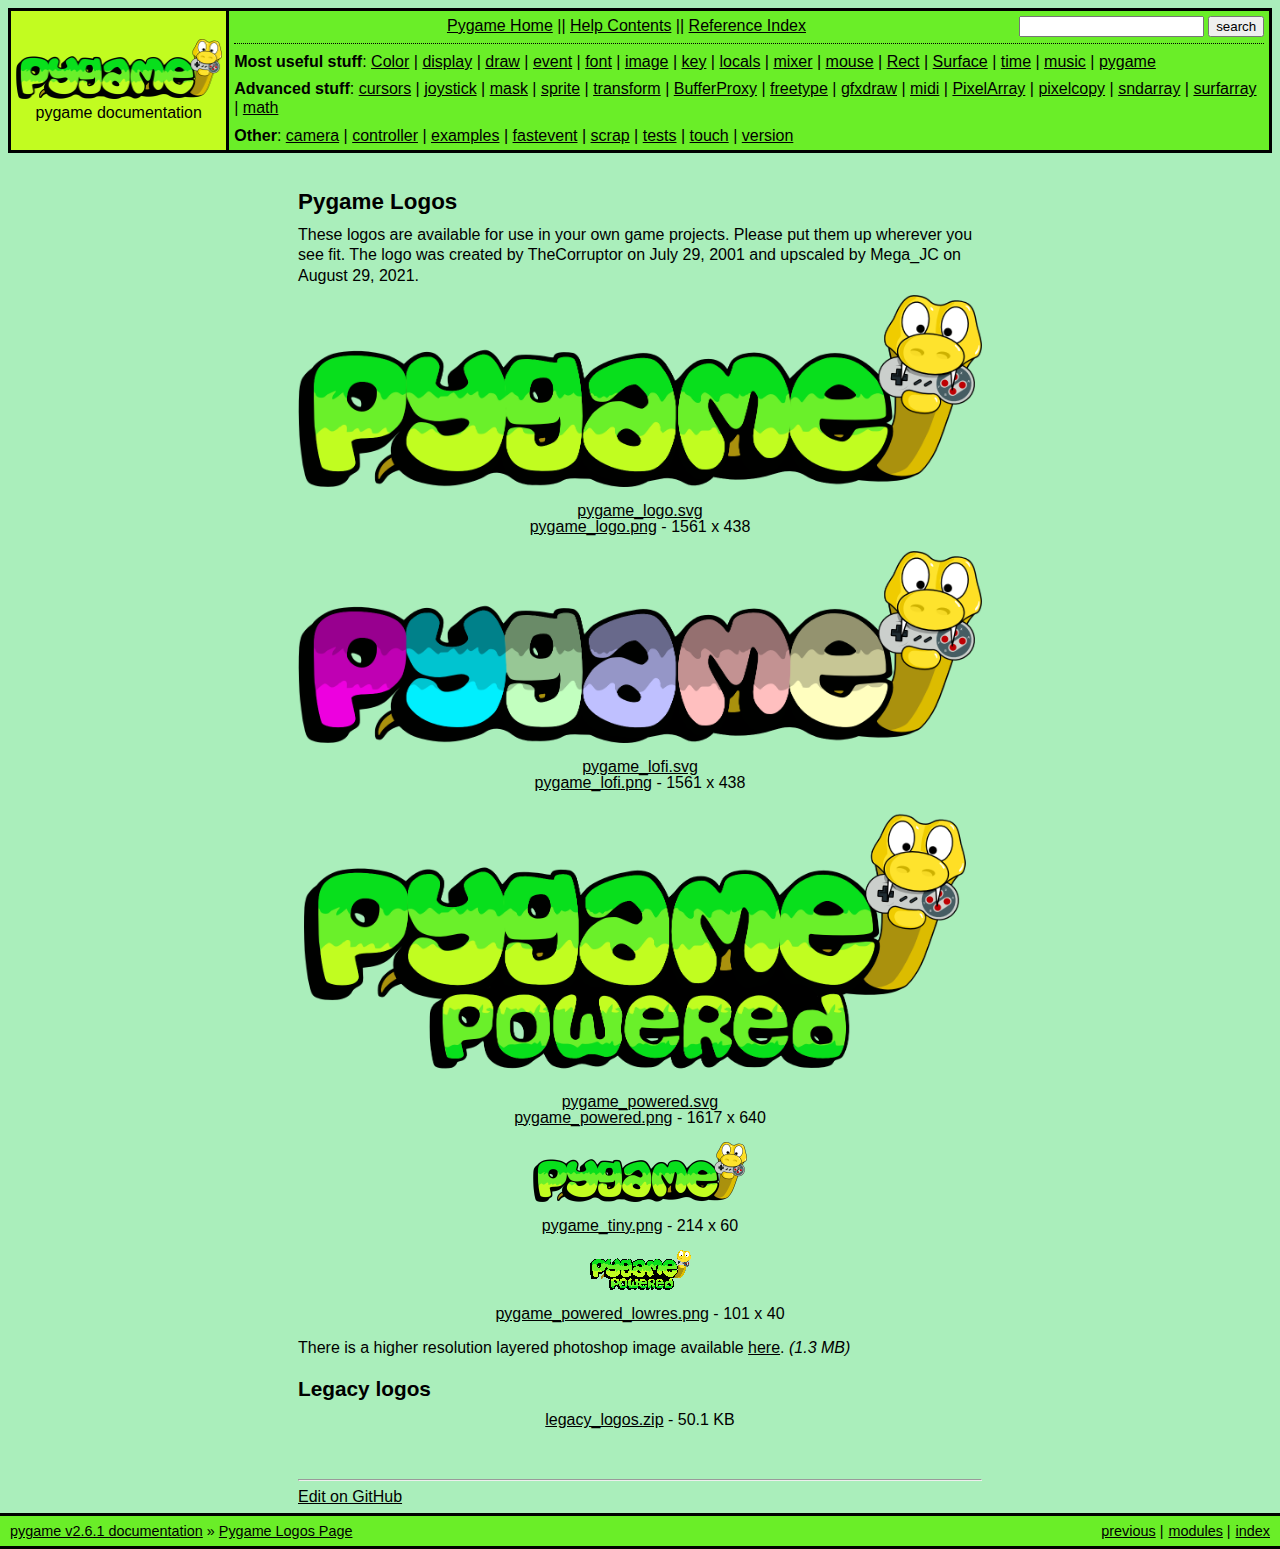
<file: python/sample/alien/lib/python3.13/site-packages/pygame/docs/generated/logos.html>
<!DOCTYPE html>

<html lang="en" data-content_root="./">
  <head>
    <meta charset="utf-8" />
    <meta name="viewport" content="width=device-width, initial-scale=1.0" /><meta name="viewport" content="width=device-width, initial-scale=1" />

    <title>Pygame Logos Page &#8212; pygame v2.6.1 documentation</title>
    <link rel="stylesheet" type="text/css" href="_static/pygments.css?v=fa44fd50" />
    <link rel="stylesheet" type="text/css" href="_static/pygame.css?v=a854c6a8" />
    <script src="_static/documentation_options.js?v=0a414f3d"></script>
    <script src="_static/doctools.js?v=9a2dae69"></script>
    <script src="_static/sphinx_highlight.js?v=dc90522c"></script>
    <link rel="icon" href="_static/pygame.ico"/>
    <link rel="index" title="Index" href="genindex.html" />
    <link rel="search" title="Search" href="search.html" />
    <link rel="prev" title="File Path Function Arguments" href="filepaths.html" /> 
  </head><body>  

    <div class="document">

  <div class="header">
	<div class="flex-container">
	<div class="logo">
	  <a href="https://www.pygame.org/">
	    <img src="_static/pygame_tiny.png" alt="logo image"/>
	  </a>
	  <h5>pygame documentation</h5>
	</div>
	<div class="pagelinks">
	  <div class="top">
	    <a href="https://www.pygame.org/">Pygame Home</a> ||
	    <a href="index.html">Help Contents</a> ||
	    <a href="genindex.html">Reference Index</a>

        <form action="search.html" method="get" style="display:inline;float:right;">
          <input name="q" value="" type="text">
          <input value="search" type="submit">
        </form>
	  </div>
	  <hr style="color:black;border-bottom:none;border-style: dotted;border-bottom-style:none;">
	  <p class="bottom"><strong>Most useful stuff</strong>:
	    <a href="ref/color.html">Color</a> | 
	    <a href="ref/display.html">display</a> | 
	    <a href="ref/draw.html">draw</a> | 
	    <a href="ref/event.html">event</a> | 
	    <a href="ref/font.html">font</a> | 
	    <a href="ref/image.html">image</a> | 
	    <a href="ref/key.html">key</a> | 
	    <a href="ref/locals.html">locals</a> | 
	    <a href="ref/mixer.html">mixer</a> | 
	    <a href="ref/mouse.html">mouse</a> | 
	    <a href="ref/rect.html">Rect</a> | 
	    <a href="ref/surface.html">Surface</a> | 
	    <a href="ref/time.html">time</a> | 
	    <a href="ref/music.html">music</a> | 
	    <a href="ref/pygame.html">pygame</a>
	  </p>

	  <p class="bottom"><strong>Advanced stuff</strong>:
	    <a href="ref/cursors.html">cursors</a> | 
	    <a href="ref/joystick.html">joystick</a> | 
	    <a href="ref/mask.html">mask</a> | 
	    <a href="ref/sprite.html">sprite</a> | 
	    <a href="ref/transform.html">transform</a> | 
	    <a href="ref/bufferproxy.html">BufferProxy</a> | 
	    <a href="ref/freetype.html">freetype</a> | 
	    <a href="ref/gfxdraw.html">gfxdraw</a> | 
	    <a href="ref/midi.html">midi</a> | 
	    <a href="ref/pixelarray.html">PixelArray</a> | 
	    <a href="ref/pixelcopy.html">pixelcopy</a> | 
	    <a href="ref/sndarray.html">sndarray</a> | 
	    <a href="ref/surfarray.html">surfarray</a> | 
	    <a href="ref/math.html">math</a>
	  </p>

	  <p class="bottom"><strong>Other</strong>:
	    <a href="ref/camera.html">camera</a> | 
	    <a href="ref/sdl2_controller.html#module-pygame._sdl2.controller">controller</a> | 
	    <a href="ref/examples.html">examples</a> | 
	    <a href="ref/fastevent.html">fastevent</a> | 
	    <a href="ref/scrap.html">scrap</a> | 
	    <a href="ref/tests.html">tests</a> | 
	    <a href="ref/touch.html">touch</a> | 
	    <a href="ref/pygame.html#module-pygame.version">version</a>
	  </p>
</div>
</div>
  </div>

      <div class="documentwrapper">
          <div class="body" role="main">
            
<section id="pygame-logos-page">
<section id="pygame-logos">
<h2>Pygame Logos<a class="headerlink" href="#pygame-logos" title="Link to this heading">¶</a></h2>
<p>These logos are available for use in your own game projects.
Please put them up wherever you see fit. The logo was created
by TheCorruptor on July 29, 2001 and upscaled by Mega_JC on
August 29, 2021.</p>
<div class="fullwidth docutils container">
<img alt="_images/pygame_logo.png" src="_images/pygame_logo.png" />
<div class="line-block">
<div class="line"><a class="reference external" href="_static/pygame_logo.svg">pygame_logo.svg</a></div>
<div class="line"><a class="reference external" href="_static/pygame_logo.png">pygame_logo.png</a> - 1561 x 438</div>
</div>
<img alt="_images/pygame_lofi.png" src="_images/pygame_lofi.png" />
<div class="line-block">
<div class="line"><a class="reference external" href="_static/pygame_lofi.svg">pygame_lofi.svg</a></div>
<div class="line"><a class="reference external" href="_static/pygame_lofi.png">pygame_lofi.png</a> - 1561 x 438</div>
</div>
<img alt="_images/pygame_powered.png" src="_images/pygame_powered.png" />
<div class="line-block">
<div class="line"><a class="reference external" href="_static/pygame_powered.svg">pygame_powered.svg</a></div>
<div class="line"><a class="reference external" href="_static/pygame_powered.png">pygame_powered.png</a> - 1617 x 640</div>
</div>
<img alt="_images/pygame_tiny.png" src="_images/pygame_tiny.png" />
<div class="line-block">
<div class="line"><a class="reference external" href="_static/pygame_tiny.png">pygame_tiny.png</a> - 214 x 60</div>
</div>
<img alt="_images/pygame_powered_lowres.png" src="_images/pygame_powered_lowres.png" />
<div class="line-block">
<div class="line"><a class="reference external" href="_static/pygame_powered_lowres.png">pygame_powered_lowres.png</a> - 101 x 40</div>
</div>
</div>
<p>There is a higher resolution layered photoshop image
available <a class="reference external" href="https://www.pygame.org/ftp/pygame_logo.psd">here</a>. <em>(1.3 MB)</em></p>
<section id="legacy-logos">
<h3>Legacy logos<a class="headerlink" href="#legacy-logos" title="Link to this heading">¶</a></h3>
<div class="fullwidth docutils container">
<p><a class="reference external" href="_static/legacy_logos.zip">legacy_logos.zip</a> - 50.1 KB</p>
</div>
</section>
</section>
</section>


<br /><br />
<hr />
<a href="https://github.com/pygame/pygame/edit/main/docs/reST/logos.rst" rel="nofollow">Edit on GitHub</a>
            <div class="clearer"></div>
          </div>
      </div>
      <div class="clearer"></div>
    </div>
    <div class="related" role="navigation" aria-label="Related">
      <h3>Navigation</h3>
      <ul>
        <li class="right" style="margin-right: 10px">
          <a href="genindex.html" title="General Index"
             accesskey="I">index</a></li>
        <li class="right" >
          <a href="py-modindex.html" title="Python Module Index"
             >modules</a> |</li>
        <li class="right" >
          <a href="filepaths.html" title="File Path Function Arguments"
             accesskey="P">previous</a> |</li>
        <li class="nav-item nav-item-0"><a href="index.html">pygame v2.6.1 documentation</a> &#187;</li>
        <li class="nav-item nav-item-this"><a href="">Pygame Logos Page</a></li>
    <script type="text/javascript" src="https://www.pygame.org/comment/jquery.plugin.docscomments.js"></script>

      </ul>
    </div>
    <div class="footer" role="contentinfo">
    &#169; Copyright 2000-2023, pygame developers.
    </div>
  </body>
</html>
</file>
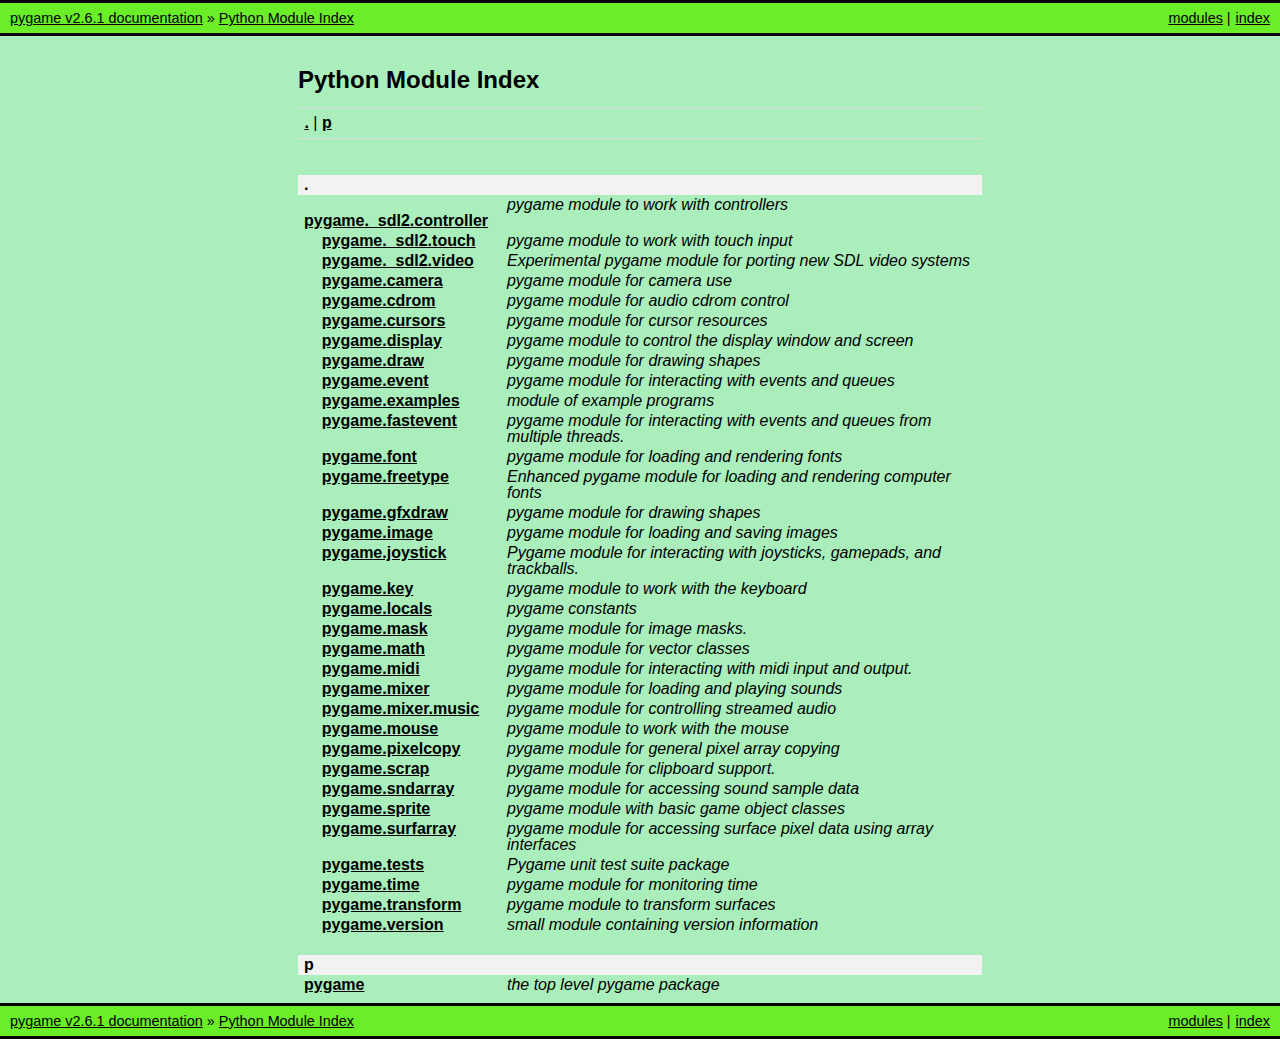
<file: python/sample/alien/lib/python3.13/site-packages/pygame/docs/generated/py-modindex.html>
<!DOCTYPE html>

<html lang="en" data-content_root="./">
  <head>
    <meta charset="utf-8" />
    <meta name="viewport" content="width=device-width, initial-scale=1.0" />
    <title>Python Module Index &#8212; pygame v2.6.1 documentation</title>
    <link rel="stylesheet" type="text/css" href="_static/pygments.css?v=fa44fd50" />
    <link rel="stylesheet" type="text/css" href="_static/pygame.css?v=a854c6a8" />
    <script src="_static/documentation_options.js?v=0a414f3d"></script>
    <script src="_static/doctools.js?v=9a2dae69"></script>
    <script src="_static/sphinx_highlight.js?v=dc90522c"></script>
    <link rel="icon" href="_static/pygame.ico"/>
    <link rel="index" title="Index" href="genindex.html" />
    <link rel="search" title="Search" href="search.html" />
 


  </head><body>
    <div class="related" role="navigation" aria-label="Related">
      <h3>Navigation</h3>
      <ul>
        <li class="right" style="margin-right: 10px">
          <a href="genindex.html" title="General Index"
             accesskey="I">index</a></li>
        <li class="right" >
          <a href="#" title="Python Module Index"
             >modules</a> |</li>
        <li class="nav-item nav-item-0"><a href="index.html">pygame v2.6.1 documentation</a> &#187;</li>
        <li class="nav-item nav-item-this"><a href="">Python Module Index</a></li> 
      </ul>
    </div>  

    <div class="document">
      <div class="documentwrapper">
          <div class="body" role="main">
            

   <h1>Python Module Index</h1>

   <div class="modindex-jumpbox">
   <a href="#cap-."><strong>.</strong></a> | 
   <a href="#cap-p"><strong>p</strong></a>
   </div>

   <table class="indextable modindextable">
     <tr class="pcap"><td></td><td>&#160;</td><td></td></tr>
     <tr class="cap" id="cap-."><td></td><td>
       <strong>.</strong></td><td></td></tr>
     <tr class="cg-0">
       <td></td>
       <td>&#160;&#160;&#160;
       <a href="ref/sdl2_controller.html#module-pygame._sdl2.controller"><code class="xref">pygame._sdl2.controller</code></a></td><td>
       <em>pygame module to work with controllers</em></td></tr>
     <tr class="cg-0">
       <td></td>
       <td>&#160;&#160;&#160;
       <a href="ref/touch.html#module-pygame._sdl2.touch"><code class="xref">pygame._sdl2.touch</code></a></td><td>
       <em>pygame module to work with touch input</em></td></tr>
     <tr class="cg-0">
       <td></td>
       <td>&#160;&#160;&#160;
       <a href="ref/sdl2_video.html#module-pygame._sdl2.video"><code class="xref">pygame._sdl2.video</code></a></td><td>
       <em>Experimental pygame module for porting new SDL video systems</em></td></tr>
     <tr class="cg-0">
       <td></td>
       <td>&#160;&#160;&#160;
       <a href="ref/camera.html#module-pygame.camera"><code class="xref">pygame.camera</code></a></td><td>
       <em>pygame module for camera use</em></td></tr>
     <tr class="cg-0">
       <td></td>
       <td>&#160;&#160;&#160;
       <a href="ref/cdrom.html#module-pygame.cdrom"><code class="xref">pygame.cdrom</code></a></td><td>
       <em>pygame module for audio cdrom control</em></td></tr>
     <tr class="cg-0">
       <td></td>
       <td>&#160;&#160;&#160;
       <a href="ref/cursors.html#module-pygame.cursors"><code class="xref">pygame.cursors</code></a></td><td>
       <em>pygame module for cursor resources</em></td></tr>
     <tr class="cg-0">
       <td></td>
       <td>&#160;&#160;&#160;
       <a href="ref/display.html#module-pygame.display"><code class="xref">pygame.display</code></a></td><td>
       <em>pygame module to control the display window and screen</em></td></tr>
     <tr class="cg-0">
       <td></td>
       <td>&#160;&#160;&#160;
       <a href="ref/draw.html#module-pygame.draw"><code class="xref">pygame.draw</code></a></td><td>
       <em>pygame module for drawing shapes</em></td></tr>
     <tr class="cg-0">
       <td></td>
       <td>&#160;&#160;&#160;
       <a href="ref/event.html#module-pygame.event"><code class="xref">pygame.event</code></a></td><td>
       <em>pygame module for interacting with events and queues</em></td></tr>
     <tr class="cg-0">
       <td></td>
       <td>&#160;&#160;&#160;
       <a href="ref/examples.html#module-pygame.examples"><code class="xref">pygame.examples</code></a></td><td>
       <em>module of example programs</em></td></tr>
     <tr class="cg-0">
       <td></td>
       <td>&#160;&#160;&#160;
       <a href="ref/fastevent.html#module-pygame.fastevent"><code class="xref">pygame.fastevent</code></a></td><td>
       <em>pygame module for interacting with events and queues from multiple
threads.</em></td></tr>
     <tr class="cg-0">
       <td></td>
       <td>&#160;&#160;&#160;
       <a href="ref/font.html#module-pygame.font"><code class="xref">pygame.font</code></a></td><td>
       <em>pygame module for loading and rendering fonts</em></td></tr>
     <tr class="cg-0">
       <td></td>
       <td>&#160;&#160;&#160;
       <a href="ref/freetype.html#module-pygame.freetype"><code class="xref">pygame.freetype</code></a></td><td>
       <em>Enhanced pygame module for loading and rendering computer fonts</em></td></tr>
     <tr class="cg-0">
       <td></td>
       <td>&#160;&#160;&#160;
       <a href="ref/gfxdraw.html#module-pygame.gfxdraw"><code class="xref">pygame.gfxdraw</code></a></td><td>
       <em>pygame module for drawing shapes</em></td></tr>
     <tr class="cg-0">
       <td></td>
       <td>&#160;&#160;&#160;
       <a href="ref/image.html#module-pygame.image"><code class="xref">pygame.image</code></a></td><td>
       <em>pygame module for loading and saving images</em></td></tr>
     <tr class="cg-0">
       <td></td>
       <td>&#160;&#160;&#160;
       <a href="ref/joystick.html#module-pygame.joystick"><code class="xref">pygame.joystick</code></a></td><td>
       <em>Pygame module for interacting with joysticks, gamepads, and trackballs.</em></td></tr>
     <tr class="cg-0">
       <td></td>
       <td>&#160;&#160;&#160;
       <a href="ref/key.html#module-pygame.key"><code class="xref">pygame.key</code></a></td><td>
       <em>pygame module to work with the keyboard</em></td></tr>
     <tr class="cg-0">
       <td></td>
       <td>&#160;&#160;&#160;
       <a href="ref/locals.html#module-pygame.locals"><code class="xref">pygame.locals</code></a></td><td>
       <em>pygame constants</em></td></tr>
     <tr class="cg-0">
       <td></td>
       <td>&#160;&#160;&#160;
       <a href="ref/mask.html#module-pygame.mask"><code class="xref">pygame.mask</code></a></td><td>
       <em>pygame module for image masks.</em></td></tr>
     <tr class="cg-0">
       <td></td>
       <td>&#160;&#160;&#160;
       <a href="ref/math.html#module-pygame.math"><code class="xref">pygame.math</code></a></td><td>
       <em>pygame module for vector classes</em></td></tr>
     <tr class="cg-0">
       <td></td>
       <td>&#160;&#160;&#160;
       <a href="ref/midi.html#module-pygame.midi"><code class="xref">pygame.midi</code></a></td><td>
       <em>pygame module for interacting with midi input and output.</em></td></tr>
     <tr class="cg-0">
       <td></td>
       <td>&#160;&#160;&#160;
       <a href="ref/mixer.html#module-pygame.mixer"><code class="xref">pygame.mixer</code></a></td><td>
       <em>pygame module for loading and playing sounds</em></td></tr>
     <tr class="cg-0">
       <td></td>
       <td>&#160;&#160;&#160;
       <a href="ref/music.html#module-pygame.mixer.music"><code class="xref">pygame.mixer.music</code></a></td><td>
       <em>pygame module for controlling streamed audio</em></td></tr>
     <tr class="cg-0">
       <td></td>
       <td>&#160;&#160;&#160;
       <a href="ref/mouse.html#module-pygame.mouse"><code class="xref">pygame.mouse</code></a></td><td>
       <em>pygame module to work with the mouse</em></td></tr>
     <tr class="cg-0">
       <td></td>
       <td>&#160;&#160;&#160;
       <a href="ref/pixelcopy.html#module-pygame.pixelcopy"><code class="xref">pygame.pixelcopy</code></a></td><td>
       <em>pygame module for general pixel array copying</em></td></tr>
     <tr class="cg-0">
       <td></td>
       <td>&#160;&#160;&#160;
       <a href="ref/scrap.html#module-pygame.scrap"><code class="xref">pygame.scrap</code></a></td><td>
       <em>pygame module for clipboard support.</em></td></tr>
     <tr class="cg-0">
       <td></td>
       <td>&#160;&#160;&#160;
       <a href="ref/sndarray.html#module-pygame.sndarray"><code class="xref">pygame.sndarray</code></a></td><td>
       <em>pygame module for accessing sound sample data</em></td></tr>
     <tr class="cg-0">
       <td></td>
       <td>&#160;&#160;&#160;
       <a href="ref/sprite.html#module-pygame.sprite"><code class="xref">pygame.sprite</code></a></td><td>
       <em>pygame module with basic game object classes</em></td></tr>
     <tr class="cg-0">
       <td></td>
       <td>&#160;&#160;&#160;
       <a href="ref/surfarray.html#module-pygame.surfarray"><code class="xref">pygame.surfarray</code></a></td><td>
       <em>pygame module for accessing surface pixel data using array interfaces</em></td></tr>
     <tr class="cg-0">
       <td></td>
       <td>&#160;&#160;&#160;
       <a href="ref/tests.html#module-pygame.tests"><code class="xref">pygame.tests</code></a></td><td>
       <em>Pygame unit test suite package</em></td></tr>
     <tr class="cg-0">
       <td></td>
       <td>&#160;&#160;&#160;
       <a href="ref/time.html#module-pygame.time"><code class="xref">pygame.time</code></a></td><td>
       <em>pygame module for monitoring time</em></td></tr>
     <tr class="cg-0">
       <td></td>
       <td>&#160;&#160;&#160;
       <a href="ref/transform.html#module-pygame.transform"><code class="xref">pygame.transform</code></a></td><td>
       <em>pygame module to transform surfaces</em></td></tr>
     <tr class="cg-0">
       <td></td>
       <td>&#160;&#160;&#160;
       <a href="ref/pygame.html#module-pygame.version"><code class="xref">pygame.version</code></a></td><td>
       <em>small module containing version information</em></td></tr>
     <tr class="pcap"><td></td><td>&#160;</td><td></td></tr>
     <tr class="cap" id="cap-p"><td></td><td>
       <strong>p</strong></td><td></td></tr>
     <tr>
       <td></td>
       <td>
       <a href="ref/pygame.html#module-pygame"><code class="xref">pygame</code></a></td><td>
       <em>the top level pygame package</em></td></tr>
   </table>


            <div class="clearer"></div>
          </div>
      </div>
      <div class="clearer"></div>
    </div>
    <div class="related" role="navigation" aria-label="Related">
      <h3>Navigation</h3>
      <ul>
        <li class="right" style="margin-right: 10px">
          <a href="genindex.html" title="General Index"
             >index</a></li>
        <li class="right" >
          <a href="#" title="Python Module Index"
             >modules</a> |</li>
        <li class="nav-item nav-item-0"><a href="index.html">pygame v2.6.1 documentation</a> &#187;</li>
        <li class="nav-item nav-item-this"><a href="">Python Module Index</a></li> 
      </ul>
    </div>
    <div class="footer" role="contentinfo">
    &#169; Copyright 2000-2023, pygame developers.
    </div>
  </body>
</html>
</file>
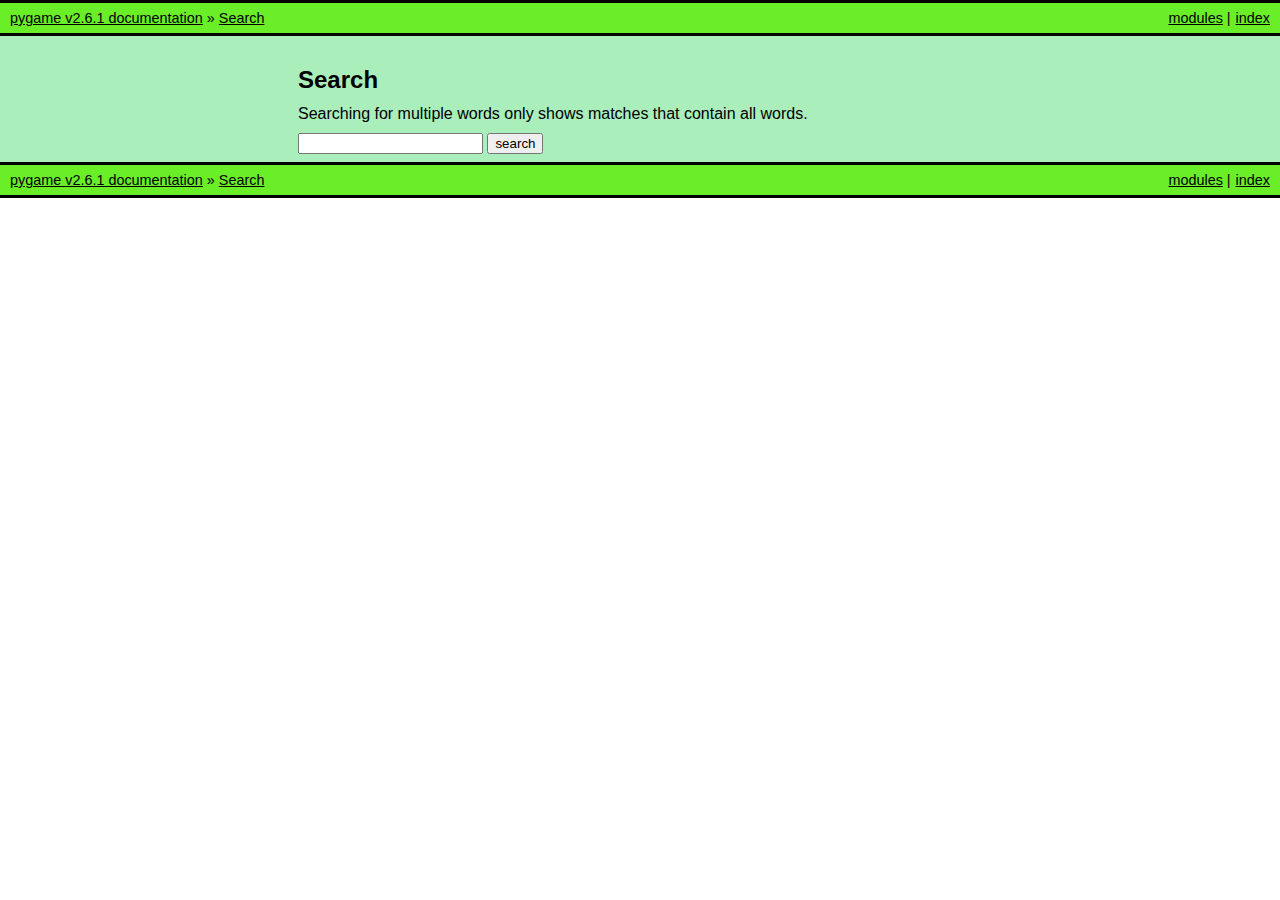
<file: python/sample/alien/lib/python3.13/site-packages/pygame/docs/generated/search.html>
<!DOCTYPE html>

<html lang="en" data-content_root="./">
  <head>
    <meta charset="utf-8" />
    <meta name="viewport" content="width=device-width, initial-scale=1.0" />
    <title>Search &#8212; pygame v2.6.1 documentation</title>
    <link rel="stylesheet" type="text/css" href="_static/pygments.css?v=fa44fd50" />
    <link rel="stylesheet" type="text/css" href="_static/pygame.css?v=a854c6a8" />
    
    <script src="_static/documentation_options.js?v=0a414f3d"></script>
    <script src="_static/doctools.js?v=9a2dae69"></script>
    <script src="_static/sphinx_highlight.js?v=dc90522c"></script>
    <script src="_static/searchtools.js"></script>
    <script src="_static/language_data.js"></script>
    <link rel="icon" href="_static/pygame.ico"/>
    <link rel="index" title="Index" href="genindex.html" />
    <link rel="search" title="Search" href="#" />
    <script src="searchindex.js" defer="defer"></script>
    <meta name="robots" content="noindex" />
     

  </head><body>
    <div class="related" role="navigation" aria-label="Related">
      <h3>Navigation</h3>
      <ul>
        <li class="right" style="margin-right: 10px">
          <a href="genindex.html" title="General Index"
             accesskey="I">index</a></li>
        <li class="right" >
          <a href="py-modindex.html" title="Python Module Index"
             >modules</a> |</li>
        <li class="nav-item nav-item-0"><a href="index.html">pygame v2.6.1 documentation</a> &#187;</li>
        <li class="nav-item nav-item-this"><a href="">Search</a></li> 
      </ul>
    </div>  

    <div class="document">
      <div class="documentwrapper">
          <div class="body" role="main">
            
  <h1 id="search-documentation">Search</h1>
  
  <noscript>
  <div class="admonition warning">
  <p>
    Please activate JavaScript to enable the search
    functionality.
  </p>
  </div>
  </noscript>
  
  
  <p>
    Searching for multiple words only shows matches that contain
    all words.
  </p>
  
  
  <form action="" method="get">
    <input type="text" name="q" aria-labelledby="search-documentation" value="" autocomplete="off" autocorrect="off" autocapitalize="off" spellcheck="false"/>
    <input type="submit" value="search" />
    <span id="search-progress" style="padding-left: 10px"></span>
  </form>
  
  
  <div id="search-results"></div>
  

            <div class="clearer"></div>
          </div>
      </div>
      <div class="clearer"></div>
    </div>
    <div class="related" role="navigation" aria-label="Related">
      <h3>Navigation</h3>
      <ul>
        <li class="right" style="margin-right: 10px">
          <a href="genindex.html" title="General Index"
             >index</a></li>
        <li class="right" >
          <a href="py-modindex.html" title="Python Module Index"
             >modules</a> |</li>
        <li class="nav-item nav-item-0"><a href="index.html">pygame v2.6.1 documentation</a> &#187;</li>
        <li class="nav-item nav-item-this"><a href="">Search</a></li> 
      </ul>
    </div>
    <div class="footer" role="contentinfo">
    &#169; Copyright 2000-2023, pygame developers.
    </div>
  </body>
</html>
</file>
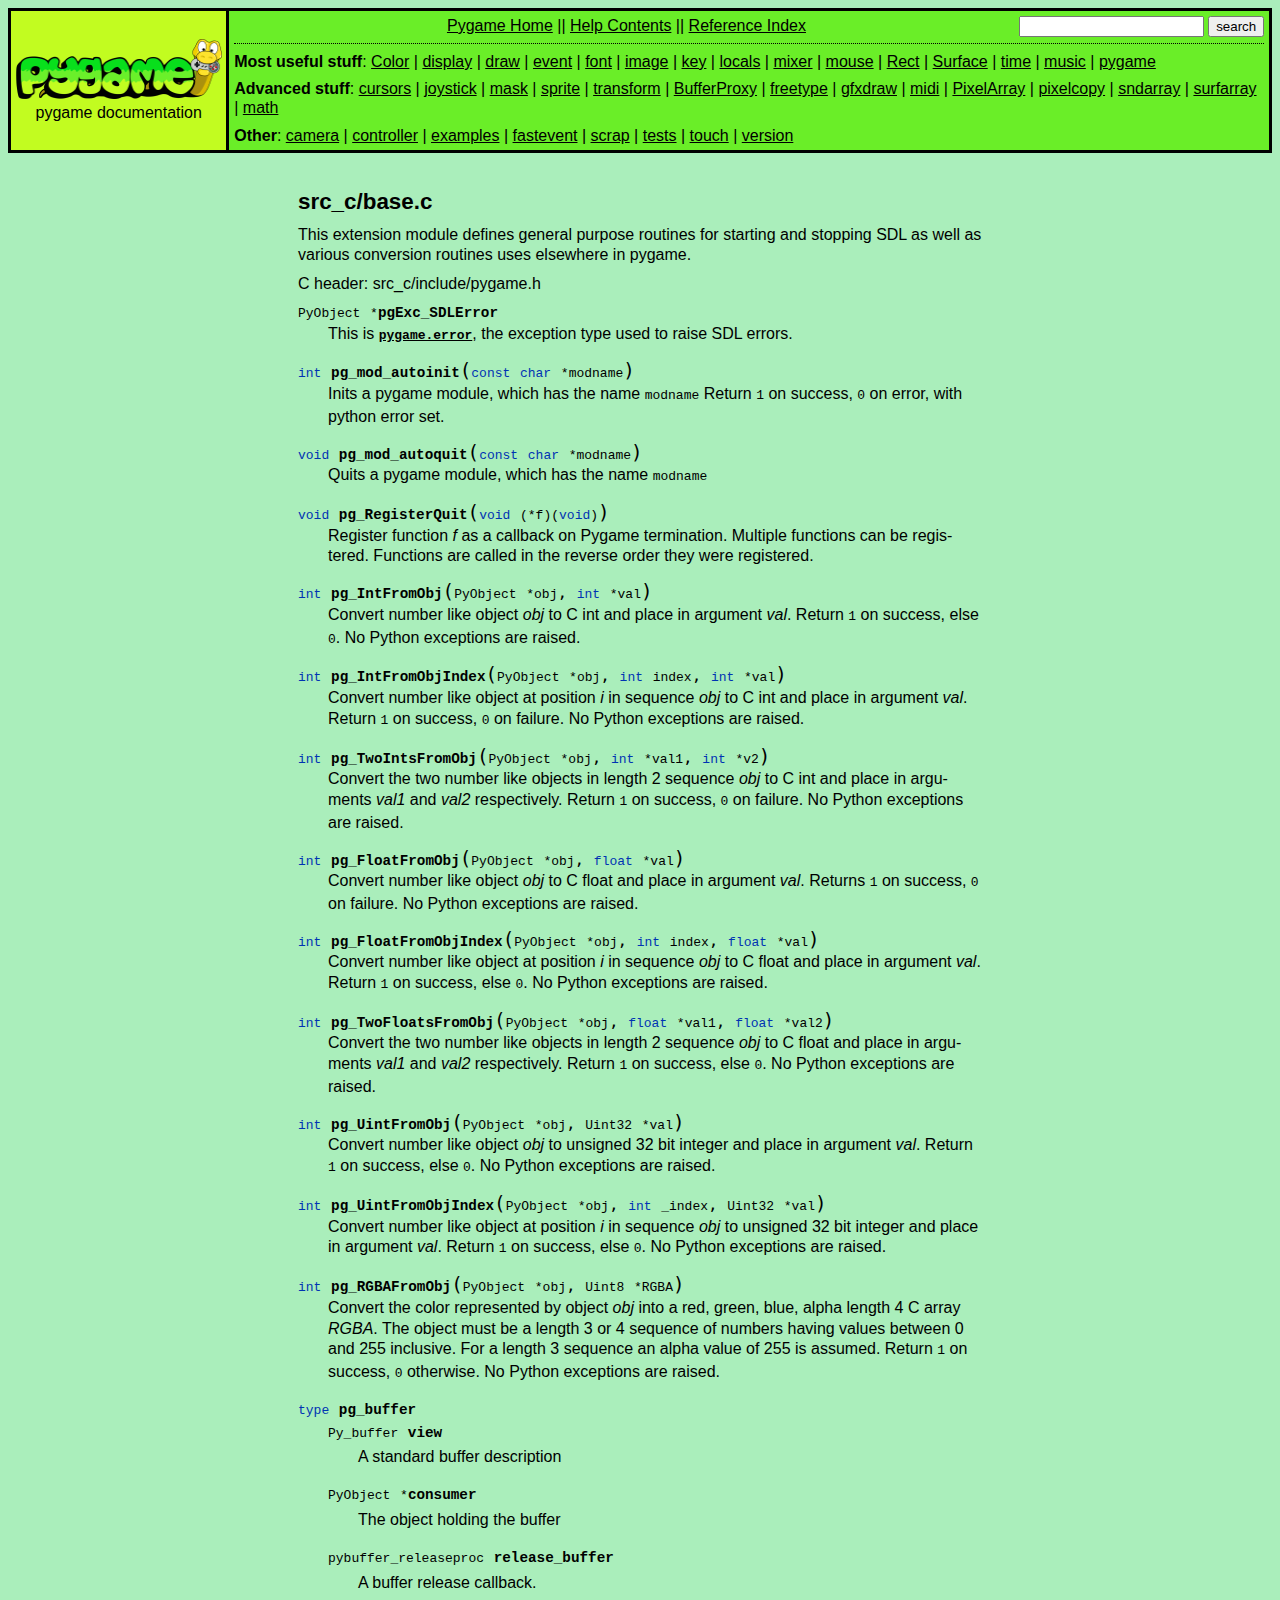
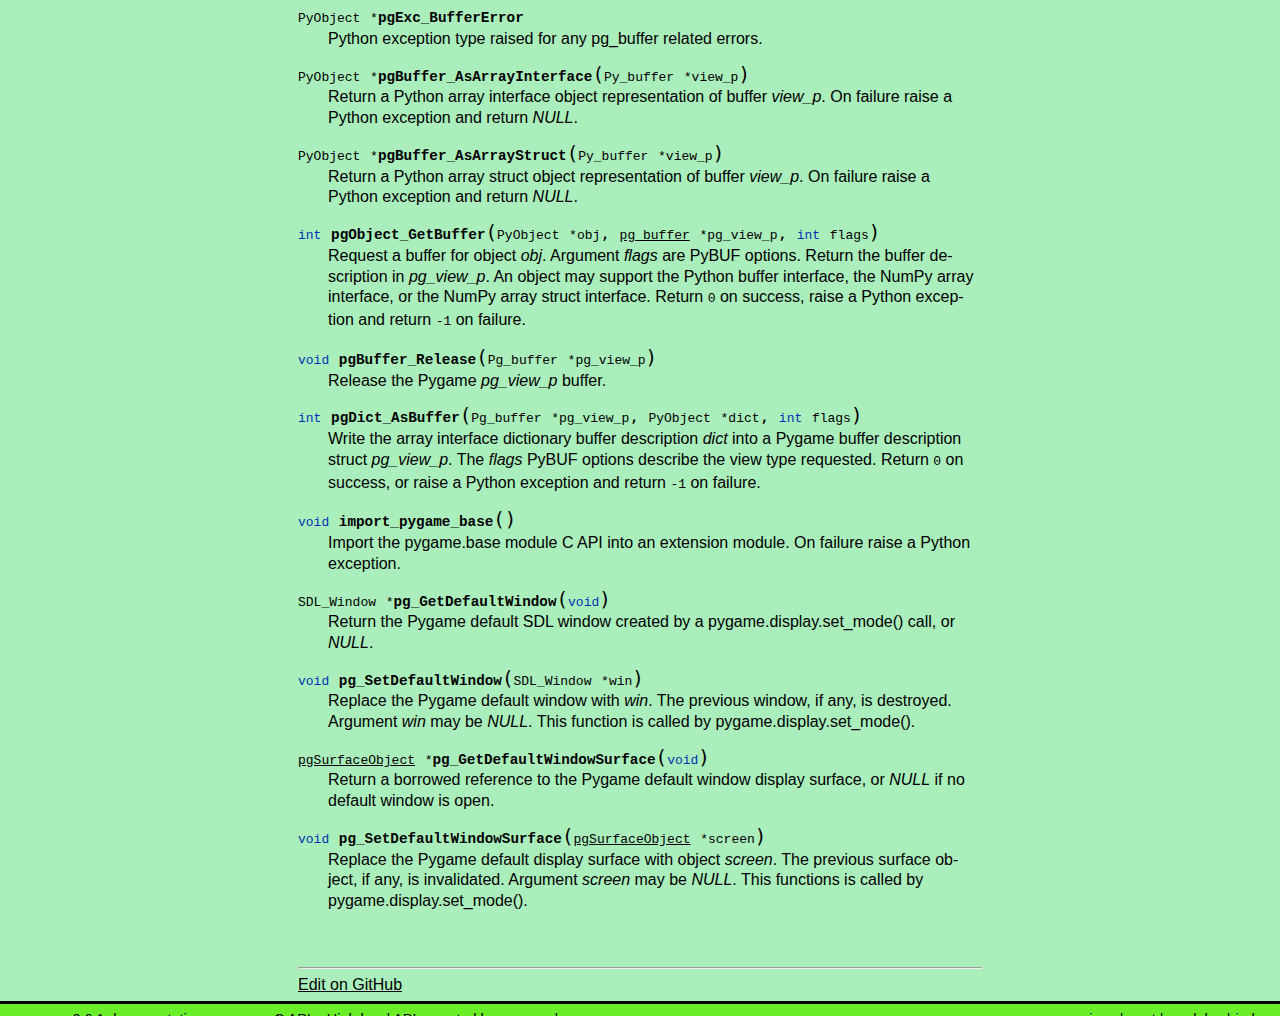
<file: python/sample/alien/lib/python3.13/site-packages/pygame/docs/generated/c_api/base.html>
<!DOCTYPE html>

<html lang="en" data-content_root="../">
  <head>
    <meta charset="utf-8" />
    <meta name="viewport" content="width=device-width, initial-scale=1.0" /><meta name="viewport" content="width=device-width, initial-scale=1" />

    <title>High level API exported by pygame.base &#8212; pygame v2.6.1 documentation</title>
    <link rel="stylesheet" type="text/css" href="../_static/pygments.css?v=fa44fd50" />
    <link rel="stylesheet" type="text/css" href="../_static/pygame.css?v=a854c6a8" />
    <script src="../_static/documentation_options.js?v=0a414f3d"></script>
    <script src="../_static/doctools.js?v=9a2dae69"></script>
    <script src="../_static/sphinx_highlight.js?v=dc90522c"></script>
    <link rel="icon" href="../_static/pygame.ico"/>
    <link rel="index" title="Index" href="../genindex.html" />
    <link rel="search" title="Search" href="../search.html" />
    <link rel="next" title="Class BufferProxy API exported by pygame.bufferproxy" href="bufferproxy.html" />
    <link rel="prev" title="Slots and c_api - Making functions and data available from other modules" href="slots.html" /> 
  </head><body>  

    <div class="document">

  <div class="header">
	<div class="flex-container">
	<div class="logo">
	  <a href="https://www.pygame.org/">
	    <img src="../_static/pygame_tiny.png" alt="logo image"/>
	  </a>
	  <h5>pygame documentation</h5>
	</div>
	<div class="pagelinks">
	  <div class="top">
	    <a href="https://www.pygame.org/">Pygame Home</a> ||
	    <a href="../index.html">Help Contents</a> ||
	    <a href="../genindex.html">Reference Index</a>

        <form action="../search.html" method="get" style="display:inline;float:right;">
          <input name="q" value="" type="text">
          <input value="search" type="submit">
        </form>
	  </div>
	  <hr style="color:black;border-bottom:none;border-style: dotted;border-bottom-style:none;">
	  <p class="bottom"><strong>Most useful stuff</strong>:
	    <a href="../ref/color.html">Color</a> | 
	    <a href="../ref/display.html">display</a> | 
	    <a href="../ref/draw.html">draw</a> | 
	    <a href="../ref/event.html">event</a> | 
	    <a href="../ref/font.html">font</a> | 
	    <a href="../ref/image.html">image</a> | 
	    <a href="../ref/key.html">key</a> | 
	    <a href="../ref/locals.html">locals</a> | 
	    <a href="../ref/mixer.html">mixer</a> | 
	    <a href="../ref/mouse.html">mouse</a> | 
	    <a href="../ref/rect.html">Rect</a> | 
	    <a href="../ref/surface.html">Surface</a> | 
	    <a href="../ref/time.html">time</a> | 
	    <a href="../ref/music.html">music</a> | 
	    <a href="../ref/pygame.html">pygame</a>
	  </p>

	  <p class="bottom"><strong>Advanced stuff</strong>:
	    <a href="../ref/cursors.html">cursors</a> | 
	    <a href="../ref/joystick.html">joystick</a> | 
	    <a href="../ref/mask.html">mask</a> | 
	    <a href="../ref/sprite.html">sprite</a> | 
	    <a href="../ref/transform.html">transform</a> | 
	    <a href="../ref/bufferproxy.html">BufferProxy</a> | 
	    <a href="../ref/freetype.html">freetype</a> | 
	    <a href="../ref/gfxdraw.html">gfxdraw</a> | 
	    <a href="../ref/midi.html">midi</a> | 
	    <a href="../ref/pixelarray.html">PixelArray</a> | 
	    <a href="../ref/pixelcopy.html">pixelcopy</a> | 
	    <a href="../ref/sndarray.html">sndarray</a> | 
	    <a href="../ref/surfarray.html">surfarray</a> | 
	    <a href="../ref/math.html">math</a>
	  </p>

	  <p class="bottom"><strong>Other</strong>:
	    <a href="../ref/camera.html">camera</a> | 
	    <a href="../ref/sdl2_controller.html#module-pygame._sdl2.controller">controller</a> | 
	    <a href="../ref/examples.html">examples</a> | 
	    <a href="../ref/fastevent.html">fastevent</a> | 
	    <a href="../ref/scrap.html">scrap</a> | 
	    <a href="../ref/tests.html">tests</a> | 
	    <a href="../ref/touch.html">touch</a> | 
	    <a href="../ref/pygame.html#module-pygame.version">version</a>
	  </p>
</div>
</div>
  </div>

      <div class="documentwrapper">
          <div class="body" role="main">
            
<section id="high-level-api-exported-by-pygame-base">
<section id="src-c-base-c">
<h2>src_c/base.c<a class="headerlink" href="#src-c-base-c" title="Link to this heading">¶</a></h2>
<p>This extension module defines general purpose routines for starting and stopping
SDL as well as various conversion routines uses elsewhere in pygame.</p>
<p>C header: src_c/include/pygame.h</p>
<dl class="c var">
<dt class="sig sig-object c" id="c.pgExc_SDLError">
<span class="n"><span class="pre">PyObject</span></span><span class="w"> </span><span class="p"><span class="pre">*</span></span><span class="sig-name descname"><span class="n"><span class="pre">pgExc_SDLError</span></span></span><a class="headerlink" href="#c.pgExc_SDLError" title="Link to this definition">¶</a><br /></dt>
<dd><p>This is <a class="reference internal" href="../ref/pygame.html#pygame.error" title="pygame.error"><code class="xref py py-exc docutils literal notranslate"><span class="pre">pygame.error</span></code></a>, the exception type used to raise SDL errors.</p>
</dd></dl>

<dl class="c function">
<dt class="sig sig-object c" id="c.pg_mod_autoinit">
<span class="kt"><span class="pre">int</span></span><span class="w"> </span><span class="sig-name descname"><span class="n"><span class="pre">pg_mod_autoinit</span></span></span><span class="sig-paren">(</span><span class="k"><span class="pre">const</span></span><span class="w"> </span><span class="kt"><span class="pre">char</span></span><span class="w"> </span><span class="p"><span class="pre">*</span></span><span class="n"><span class="pre">modname</span></span><span class="sig-paren">)</span><a class="headerlink" href="#c.pg_mod_autoinit" title="Link to this definition">¶</a><br /></dt>
<dd><p>Inits a pygame module, which has the name <code class="docutils literal notranslate"><span class="pre">modname</span></code>
Return <code class="docutils literal notranslate"><span class="pre">1</span></code> on success, <code class="docutils literal notranslate"><span class="pre">0</span></code> on error, with python
error set.</p>
</dd></dl>

<dl class="c function">
<dt class="sig sig-object c" id="c.pg_mod_autoquit">
<span class="kt"><span class="pre">void</span></span><span class="w"> </span><span class="sig-name descname"><span class="n"><span class="pre">pg_mod_autoquit</span></span></span><span class="sig-paren">(</span><span class="k"><span class="pre">const</span></span><span class="w"> </span><span class="kt"><span class="pre">char</span></span><span class="w"> </span><span class="p"><span class="pre">*</span></span><span class="n"><span class="pre">modname</span></span><span class="sig-paren">)</span><a class="headerlink" href="#c.pg_mod_autoquit" title="Link to this definition">¶</a><br /></dt>
<dd><p>Quits a pygame module, which has the name <code class="docutils literal notranslate"><span class="pre">modname</span></code></p>
</dd></dl>

<dl class="c function">
<dt class="sig sig-object c" id="c.pg_RegisterQuit">
<span class="kt"><span class="pre">void</span></span><span class="w"> </span><span class="sig-name descname"><span class="n"><span class="pre">pg_RegisterQuit</span></span></span><span class="sig-paren">(</span><span class="kt"><span class="pre">void</span></span><span class="w"> </span><span class="p"><span class="pre">(</span></span><span class="p"><span class="pre">*</span></span><span class="n"><span class="pre">f</span></span><span class="p"><span class="pre">)</span></span><span class="p"><span class="pre">(</span></span><span class="kt"><span class="pre">void</span></span><span class="p"><span class="pre">)</span></span><span class="sig-paren">)</span><a class="headerlink" href="#c.pg_RegisterQuit" title="Link to this definition">¶</a><br /></dt>
<dd><p>Register function <em>f</em> as a callback on Pygame termination.
Multiple functions can be registered.
Functions are called in the reverse order they were registered.</p>
</dd></dl>

<dl class="c function">
<dt class="sig sig-object c" id="c.pg_IntFromObj">
<span class="kt"><span class="pre">int</span></span><span class="w"> </span><span class="sig-name descname"><span class="n"><span class="pre">pg_IntFromObj</span></span></span><span class="sig-paren">(</span><span class="n"><span class="pre">PyObject</span></span><span class="w"> </span><span class="p"><span class="pre">*</span></span><span class="n"><span class="pre">obj</span></span>, <span class="kt"><span class="pre">int</span></span><span class="w"> </span><span class="p"><span class="pre">*</span></span><span class="n"><span class="pre">val</span></span><span class="sig-paren">)</span><a class="headerlink" href="#c.pg_IntFromObj" title="Link to this definition">¶</a><br /></dt>
<dd><p>Convert number like object <em>obj</em> to C int and place in argument <em>val</em>.
Return <code class="docutils literal notranslate"><span class="pre">1</span></code> on success, else <code class="docutils literal notranslate"><span class="pre">0</span></code>.
No Python exceptions are raised.</p>
</dd></dl>

<dl class="c function">
<dt class="sig sig-object c" id="c.pg_IntFromObjIndex">
<span class="kt"><span class="pre">int</span></span><span class="w"> </span><span class="sig-name descname"><span class="n"><span class="pre">pg_IntFromObjIndex</span></span></span><span class="sig-paren">(</span><span class="n"><span class="pre">PyObject</span></span><span class="w"> </span><span class="p"><span class="pre">*</span></span><span class="n"><span class="pre">obj</span></span>, <span class="kt"><span class="pre">int</span></span><span class="w"> </span><span class="n"><span class="pre">index</span></span>, <span class="kt"><span class="pre">int</span></span><span class="w"> </span><span class="p"><span class="pre">*</span></span><span class="n"><span class="pre">val</span></span><span class="sig-paren">)</span><a class="headerlink" href="#c.pg_IntFromObjIndex" title="Link to this definition">¶</a><br /></dt>
<dd><p>Convert number like object at position <em>i</em> in sequence <em>obj</em>
to C int and place in argument <em>val</em>.
Return <code class="docutils literal notranslate"><span class="pre">1</span></code> on success, <code class="docutils literal notranslate"><span class="pre">0</span></code> on failure.
No Python exceptions are raised.</p>
</dd></dl>

<dl class="c function">
<dt class="sig sig-object c" id="c.pg_TwoIntsFromObj">
<span class="kt"><span class="pre">int</span></span><span class="w"> </span><span class="sig-name descname"><span class="n"><span class="pre">pg_TwoIntsFromObj</span></span></span><span class="sig-paren">(</span><span class="n"><span class="pre">PyObject</span></span><span class="w"> </span><span class="p"><span class="pre">*</span></span><span class="n"><span class="pre">obj</span></span>, <span class="kt"><span class="pre">int</span></span><span class="w"> </span><span class="p"><span class="pre">*</span></span><span class="n"><span class="pre">val1</span></span>, <span class="kt"><span class="pre">int</span></span><span class="w"> </span><span class="p"><span class="pre">*</span></span><span class="n"><span class="pre">v2</span></span><span class="sig-paren">)</span><a class="headerlink" href="#c.pg_TwoIntsFromObj" title="Link to this definition">¶</a><br /></dt>
<dd><p>Convert the two number like objects in length 2 sequence <em>obj</em>
to C int and place in arguments <em>val1</em> and <em>val2</em> respectively.
Return <code class="docutils literal notranslate"><span class="pre">1</span></code> on success, <code class="docutils literal notranslate"><span class="pre">0</span></code> on failure.
No Python exceptions are raised.</p>
</dd></dl>

<dl class="c function">
<dt class="sig sig-object c" id="c.pg_FloatFromObj">
<span class="kt"><span class="pre">int</span></span><span class="w"> </span><span class="sig-name descname"><span class="n"><span class="pre">pg_FloatFromObj</span></span></span><span class="sig-paren">(</span><span class="n"><span class="pre">PyObject</span></span><span class="w"> </span><span class="p"><span class="pre">*</span></span><span class="n"><span class="pre">obj</span></span>, <span class="kt"><span class="pre">float</span></span><span class="w"> </span><span class="p"><span class="pre">*</span></span><span class="n"><span class="pre">val</span></span><span class="sig-paren">)</span><a class="headerlink" href="#c.pg_FloatFromObj" title="Link to this definition">¶</a><br /></dt>
<dd><p>Convert number like object <em>obj</em> to C float and place in argument <em>val</em>.
Returns <code class="docutils literal notranslate"><span class="pre">1</span></code> on success, <code class="docutils literal notranslate"><span class="pre">0</span></code> on failure.
No Python exceptions are raised.</p>
</dd></dl>

<dl class="c function">
<dt class="sig sig-object c" id="c.pg_FloatFromObjIndex">
<span class="kt"><span class="pre">int</span></span><span class="w"> </span><span class="sig-name descname"><span class="n"><span class="pre">pg_FloatFromObjIndex</span></span></span><span class="sig-paren">(</span><span class="n"><span class="pre">PyObject</span></span><span class="w"> </span><span class="p"><span class="pre">*</span></span><span class="n"><span class="pre">obj</span></span>, <span class="kt"><span class="pre">int</span></span><span class="w"> </span><span class="n"><span class="pre">index</span></span>, <span class="kt"><span class="pre">float</span></span><span class="w"> </span><span class="p"><span class="pre">*</span></span><span class="n"><span class="pre">val</span></span><span class="sig-paren">)</span><a class="headerlink" href="#c.pg_FloatFromObjIndex" title="Link to this definition">¶</a><br /></dt>
<dd><p>Convert number like object at position <em>i</em> in sequence <em>obj</em>
to C float and place in argument <em>val</em>.
Return <code class="docutils literal notranslate"><span class="pre">1</span></code> on success, else <code class="docutils literal notranslate"><span class="pre">0</span></code>.
No Python exceptions are raised.</p>
</dd></dl>

<dl class="c function">
<dt class="sig sig-object c" id="c.pg_TwoFloatsFromObj">
<span class="kt"><span class="pre">int</span></span><span class="w"> </span><span class="sig-name descname"><span class="n"><span class="pre">pg_TwoFloatsFromObj</span></span></span><span class="sig-paren">(</span><span class="n"><span class="pre">PyObject</span></span><span class="w"> </span><span class="p"><span class="pre">*</span></span><span class="n"><span class="pre">obj</span></span>, <span class="kt"><span class="pre">float</span></span><span class="w"> </span><span class="p"><span class="pre">*</span></span><span class="n"><span class="pre">val1</span></span>, <span class="kt"><span class="pre">float</span></span><span class="w"> </span><span class="p"><span class="pre">*</span></span><span class="n"><span class="pre">val2</span></span><span class="sig-paren">)</span><a class="headerlink" href="#c.pg_TwoFloatsFromObj" title="Link to this definition">¶</a><br /></dt>
<dd><p>Convert the two number like objects in length 2 sequence <em>obj</em>
to C float and place in arguments <em>val1</em> and <em>val2</em> respectively.
Return <code class="docutils literal notranslate"><span class="pre">1</span></code> on success, else <code class="docutils literal notranslate"><span class="pre">0</span></code>.
No Python exceptions are raised.</p>
</dd></dl>

<dl class="c function">
<dt class="sig sig-object c" id="c.pg_UintFromObj">
<span class="kt"><span class="pre">int</span></span><span class="w"> </span><span class="sig-name descname"><span class="n"><span class="pre">pg_UintFromObj</span></span></span><span class="sig-paren">(</span><span class="n"><span class="pre">PyObject</span></span><span class="w"> </span><span class="p"><span class="pre">*</span></span><span class="n"><span class="pre">obj</span></span>, <span class="n"><span class="pre">Uint32</span></span><span class="w"> </span><span class="p"><span class="pre">*</span></span><span class="n"><span class="pre">val</span></span><span class="sig-paren">)</span><a class="headerlink" href="#c.pg_UintFromObj" title="Link to this definition">¶</a><br /></dt>
<dd><p>Convert number like object <em>obj</em> to unsigned 32 bit integer and place
in argument <em>val</em>.
Return <code class="docutils literal notranslate"><span class="pre">1</span></code> on success, else <code class="docutils literal notranslate"><span class="pre">0</span></code>.
No Python exceptions are raised.</p>
</dd></dl>

<dl class="c function">
<dt class="sig sig-object c" id="c.pg_UintFromObjIndex">
<span class="kt"><span class="pre">int</span></span><span class="w"> </span><span class="sig-name descname"><span class="n"><span class="pre">pg_UintFromObjIndex</span></span></span><span class="sig-paren">(</span><span class="n"><span class="pre">PyObject</span></span><span class="w"> </span><span class="p"><span class="pre">*</span></span><span class="n"><span class="pre">obj</span></span>, <span class="kt"><span class="pre">int</span></span><span class="w"> </span><span class="n"><span class="pre">_index</span></span>, <span class="n"><span class="pre">Uint32</span></span><span class="w"> </span><span class="p"><span class="pre">*</span></span><span class="n"><span class="pre">val</span></span><span class="sig-paren">)</span><a class="headerlink" href="#c.pg_UintFromObjIndex" title="Link to this definition">¶</a><br /></dt>
<dd><p>Convert number like object at position <em>i</em> in sequence <em>obj</em>
to unsigned 32 bit integer and place in argument <em>val</em>.
Return <code class="docutils literal notranslate"><span class="pre">1</span></code> on success, else <code class="docutils literal notranslate"><span class="pre">0</span></code>.
No Python exceptions are raised.</p>
</dd></dl>

<dl class="c function">
<dt class="sig sig-object c" id="c.pg_RGBAFromObj">
<span class="kt"><span class="pre">int</span></span><span class="w"> </span><span class="sig-name descname"><span class="n"><span class="pre">pg_RGBAFromObj</span></span></span><span class="sig-paren">(</span><span class="n"><span class="pre">PyObject</span></span><span class="w"> </span><span class="p"><span class="pre">*</span></span><span class="n"><span class="pre">obj</span></span>, <span class="n"><span class="pre">Uint8</span></span><span class="w"> </span><span class="p"><span class="pre">*</span></span><span class="n"><span class="pre">RGBA</span></span><span class="sig-paren">)</span><a class="headerlink" href="#c.pg_RGBAFromObj" title="Link to this definition">¶</a><br /></dt>
<dd><p>Convert the color represented by object <em>obj</em> into a red, green, blue, alpha
length 4 C array <em>RGBA</em>.
The object must be a length 3 or 4 sequence of numbers having values
between 0 and 255 inclusive.
For a length 3 sequence an alpha value of 255 is assumed.
Return <code class="docutils literal notranslate"><span class="pre">1</span></code> on success, <code class="docutils literal notranslate"><span class="pre">0</span></code> otherwise.
No Python exceptions are raised.</p>
</dd></dl>

<dl class="c type">
<dt class="sig sig-object c" id="c.pg_buffer">
<span class="k"><span class="pre">type</span></span><span class="w"> </span><span class="sig-name descname"><span class="n"><span class="pre">pg_buffer</span></span></span><a class="headerlink" href="#c.pg_buffer" title="Link to this definition">¶</a><br /></dt>
<dd><dl class="c member">
<dt class="sig sig-object c" id="c.pg_buffer.view">
<span class="n"><span class="pre">Py_buffer</span></span><span class="w"> </span><span class="sig-name descname"><span class="n"><span class="pre">view</span></span></span><a class="headerlink" href="#c.pg_buffer.view" title="Link to this definition">¶</a><br /></dt>
<dd><p>A standard buffer description</p>
</dd></dl>

<dl class="c member">
<dt class="sig sig-object c" id="c.pg_buffer.consumer">
<span class="n"><span class="pre">PyObject</span></span><span class="w"> </span><span class="p"><span class="pre">*</span></span><span class="sig-name descname"><span class="n"><span class="pre">consumer</span></span></span><a class="headerlink" href="#c.pg_buffer.consumer" title="Link to this definition">¶</a><br /></dt>
<dd><p>The object holding the buffer</p>
</dd></dl>

<dl class="c member">
<dt class="sig sig-object c" id="c.pg_buffer.release_buffer">
<span class="n"><span class="pre">pybuffer_releaseproc</span></span><span class="w"> </span><span class="sig-name descname"><span class="n"><span class="pre">release_buffer</span></span></span><a class="headerlink" href="#c.pg_buffer.release_buffer" title="Link to this definition">¶</a><br /></dt>
<dd><p>A buffer release callback.</p>
</dd></dl>

</dd></dl>

<dl class="c var">
<dt class="sig sig-object c" id="c.pgExc_BufferError">
<span class="n"><span class="pre">PyObject</span></span><span class="w"> </span><span class="p"><span class="pre">*</span></span><span class="sig-name descname"><span class="n"><span class="pre">pgExc_BufferError</span></span></span><a class="headerlink" href="#c.pgExc_BufferError" title="Link to this definition">¶</a><br /></dt>
<dd><p>Python exception type raised for any pg_buffer related errors.</p>
</dd></dl>

<dl class="c function">
<dt class="sig sig-object c" id="c.pgBuffer_AsArrayInterface">
<span class="n"><span class="pre">PyObject</span></span><span class="w"> </span><span class="p"><span class="pre">*</span></span><span class="sig-name descname"><span class="n"><span class="pre">pgBuffer_AsArrayInterface</span></span></span><span class="sig-paren">(</span><span class="n"><span class="pre">Py_buffer</span></span><span class="w"> </span><span class="p"><span class="pre">*</span></span><span class="n"><span class="pre">view_p</span></span><span class="sig-paren">)</span><a class="headerlink" href="#c.pgBuffer_AsArrayInterface" title="Link to this definition">¶</a><br /></dt>
<dd><p>Return a Python array interface object representation of buffer <em>view_p</em>.
On failure raise a Python exception and return <em>NULL</em>.</p>
</dd></dl>

<dl class="c function">
<dt class="sig sig-object c" id="c.pgBuffer_AsArrayStruct">
<span class="n"><span class="pre">PyObject</span></span><span class="w"> </span><span class="p"><span class="pre">*</span></span><span class="sig-name descname"><span class="n"><span class="pre">pgBuffer_AsArrayStruct</span></span></span><span class="sig-paren">(</span><span class="n"><span class="pre">Py_buffer</span></span><span class="w"> </span><span class="p"><span class="pre">*</span></span><span class="n"><span class="pre">view_p</span></span><span class="sig-paren">)</span><a class="headerlink" href="#c.pgBuffer_AsArrayStruct" title="Link to this definition">¶</a><br /></dt>
<dd><p>Return a Python array struct object representation of buffer <em>view_p</em>.
On failure raise a Python exception and return <em>NULL</em>.</p>
</dd></dl>

<dl class="c function">
<dt class="sig sig-object c" id="c.pgObject_GetBuffer">
<span class="kt"><span class="pre">int</span></span><span class="w"> </span><span class="sig-name descname"><span class="n"><span class="pre">pgObject_GetBuffer</span></span></span><span class="sig-paren">(</span><span class="n"><span class="pre">PyObject</span></span><span class="w"> </span><span class="p"><span class="pre">*</span></span><span class="n"><span class="pre">obj</span></span>, <a class="reference internal" href="#c.pg_buffer" title="pg_buffer"><span class="n"><span class="pre">pg_buffer</span></span></a><span class="w"> </span><span class="p"><span class="pre">*</span></span><span class="n"><span class="pre">pg_view_p</span></span>, <span class="kt"><span class="pre">int</span></span><span class="w"> </span><span class="n"><span class="pre">flags</span></span><span class="sig-paren">)</span><a class="headerlink" href="#c.pgObject_GetBuffer" title="Link to this definition">¶</a><br /></dt>
<dd><p>Request a buffer for object <em>obj</em>.
Argument <em>flags</em> are PyBUF options.
Return the buffer description in <em>pg_view_p</em>.
An object may support the Python buffer interface, the NumPy array interface,
or the NumPy array struct interface.
Return <code class="docutils literal notranslate"><span class="pre">0</span></code> on success, raise a Python exception and return <code class="docutils literal notranslate"><span class="pre">-1</span></code> on failure.</p>
</dd></dl>

<dl class="c function">
<dt class="sig sig-object c" id="c.pgBuffer_Release">
<span class="kt"><span class="pre">void</span></span><span class="w"> </span><span class="sig-name descname"><span class="n"><span class="pre">pgBuffer_Release</span></span></span><span class="sig-paren">(</span><span class="n"><span class="pre">Pg_buffer</span></span><span class="w"> </span><span class="p"><span class="pre">*</span></span><span class="n"><span class="pre">pg_view_p</span></span><span class="sig-paren">)</span><a class="headerlink" href="#c.pgBuffer_Release" title="Link to this definition">¶</a><br /></dt>
<dd><p>Release the Pygame <em>pg_view_p</em> buffer.</p>
</dd></dl>

<dl class="c function">
<dt class="sig sig-object c" id="c.pgDict_AsBuffer">
<span class="kt"><span class="pre">int</span></span><span class="w"> </span><span class="sig-name descname"><span class="n"><span class="pre">pgDict_AsBuffer</span></span></span><span class="sig-paren">(</span><span class="n"><span class="pre">Pg_buffer</span></span><span class="w"> </span><span class="p"><span class="pre">*</span></span><span class="n"><span class="pre">pg_view_p</span></span>, <span class="n"><span class="pre">PyObject</span></span><span class="w"> </span><span class="p"><span class="pre">*</span></span><span class="n"><span class="pre">dict</span></span>, <span class="kt"><span class="pre">int</span></span><span class="w"> </span><span class="n"><span class="pre">flags</span></span><span class="sig-paren">)</span><a class="headerlink" href="#c.pgDict_AsBuffer" title="Link to this definition">¶</a><br /></dt>
<dd><p>Write the array interface dictionary buffer description <em>dict</em> into a Pygame
buffer description struct <em>pg_view_p</em>.
The <em>flags</em> PyBUF options describe the view type requested.
Return <code class="docutils literal notranslate"><span class="pre">0</span></code> on success, or raise a Python exception and return <code class="docutils literal notranslate"><span class="pre">-1</span></code> on failure.</p>
</dd></dl>

<dl class="c function">
<dt class="sig sig-object c" id="c.import_pygame_base">
<span class="kt"><span class="pre">void</span></span><span class="w"> </span><span class="sig-name descname"><span class="n"><span class="pre">import_pygame_base</span></span></span><span class="sig-paren">(</span><span class="sig-paren">)</span><a class="headerlink" href="#c.import_pygame_base" title="Link to this definition">¶</a><br /></dt>
<dd><p>Import the pygame.base module C API into an extension module.
On failure raise a Python exception.</p>
</dd></dl>

<dl class="c function">
<dt class="sig sig-object c" id="c.pg_GetDefaultWindow">
<span class="n"><span class="pre">SDL_Window</span></span><span class="w"> </span><span class="p"><span class="pre">*</span></span><span class="sig-name descname"><span class="n"><span class="pre">pg_GetDefaultWindow</span></span></span><span class="sig-paren">(</span><span class="kt"><span class="pre">void</span></span><span class="sig-paren">)</span><a class="headerlink" href="#c.pg_GetDefaultWindow" title="Link to this definition">¶</a><br /></dt>
<dd><p>Return the Pygame default SDL window created by a
pygame.display.set_mode() call, or <em>NULL</em>.</p>
</dd></dl>

<dl class="c function">
<dt class="sig sig-object c" id="c.pg_SetDefaultWindow">
<span class="kt"><span class="pre">void</span></span><span class="w"> </span><span class="sig-name descname"><span class="n"><span class="pre">pg_SetDefaultWindow</span></span></span><span class="sig-paren">(</span><span class="n"><span class="pre">SDL_Window</span></span><span class="w"> </span><span class="p"><span class="pre">*</span></span><span class="n"><span class="pre">win</span></span><span class="sig-paren">)</span><a class="headerlink" href="#c.pg_SetDefaultWindow" title="Link to this definition">¶</a><br /></dt>
<dd><p>Replace the Pygame default window with <em>win</em>.
The previous window, if any, is destroyed.
Argument <em>win</em> may be <em>NULL</em>.
This function is called by pygame.display.set_mode().</p>
</dd></dl>

<dl class="c function">
<dt class="sig sig-object c" id="c.pg_GetDefaultWindowSurface">
<a class="reference internal" href="surface.html#c.pgSurfaceObject" title="pgSurfaceObject"><span class="n"><span class="pre">pgSurfaceObject</span></span></a><span class="w"> </span><span class="p"><span class="pre">*</span></span><span class="sig-name descname"><span class="n"><span class="pre">pg_GetDefaultWindowSurface</span></span></span><span class="sig-paren">(</span><span class="kt"><span class="pre">void</span></span><span class="sig-paren">)</span><a class="headerlink" href="#c.pg_GetDefaultWindowSurface" title="Link to this definition">¶</a><br /></dt>
<dd><p>Return a borrowed reference to the Pygame default window display surface,
or <em>NULL</em> if no default window is open.</p>
</dd></dl>

<dl class="c function">
<dt class="sig sig-object c" id="c.pg_SetDefaultWindowSurface">
<span class="kt"><span class="pre">void</span></span><span class="w"> </span><span class="sig-name descname"><span class="n"><span class="pre">pg_SetDefaultWindowSurface</span></span></span><span class="sig-paren">(</span><a class="reference internal" href="surface.html#c.pgSurfaceObject" title="pgSurfaceObject"><span class="n"><span class="pre">pgSurfaceObject</span></span></a><span class="w"> </span><span class="p"><span class="pre">*</span></span><span class="n"><span class="pre">screen</span></span><span class="sig-paren">)</span><a class="headerlink" href="#c.pg_SetDefaultWindowSurface" title="Link to this definition">¶</a><br /></dt>
<dd><p>Replace the Pygame default display surface with object <em>screen</em>.
The previous surface object, if any, is invalidated.
Argument <em>screen</em> may be <em>NULL</em>.
This functions is called by pygame.display.set_mode().</p>
</dd></dl>

</section>
</section>


<br /><br />
<hr />
<a href="https://github.com/pygame/pygame/edit/main/docs/reST/c_api/base.rst" rel="nofollow">Edit on GitHub</a>
            <div class="clearer"></div>
          </div>
      </div>
      <div class="clearer"></div>
    </div>
    <div class="related" role="navigation" aria-label="Related">
      <h3>Navigation</h3>
      <ul>
        <li class="right" style="margin-right: 10px">
          <a href="../genindex.html" title="General Index"
             accesskey="I">index</a></li>
        <li class="right" >
          <a href="../py-modindex.html" title="Python Module Index"
             >modules</a> |</li>
        <li class="right" >
          <a href="bufferproxy.html" title="Class BufferProxy API exported by pygame.bufferproxy"
             accesskey="N">next</a> |</li>
        <li class="right" >
          <a href="slots.html" title="Slots and c_api - Making functions and data available from other modules"
             accesskey="P">previous</a> |</li>
        <li class="nav-item nav-item-0"><a href="../index.html">pygame v2.6.1 documentation</a> &#187;</li>
          <li class="nav-item nav-item-1"><a href="../c_api.html" accesskey="U">pygame C API</a> &#187;</li>
        <li class="nav-item nav-item-this"><a href="">High level API exported by pygame.base</a></li>
    <script type="text/javascript" src="https://www.pygame.org/comment/jquery.plugin.docscomments.js"></script>

      </ul>
    </div>
    <div class="footer" role="contentinfo">
    &#169; Copyright 2000-2023, pygame developers.
    </div>
  </body>
</html>
</file>
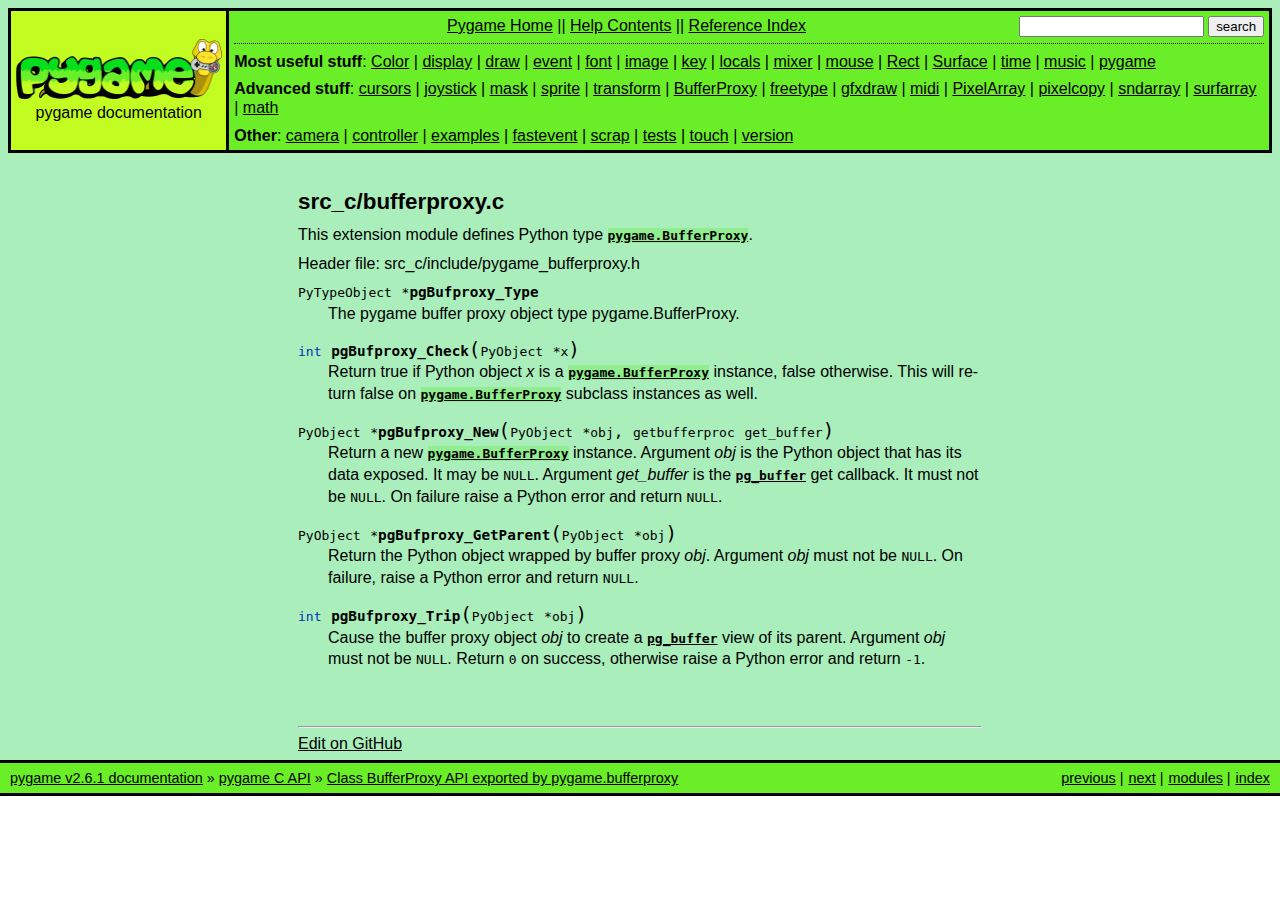
<file: python/sample/alien/lib/python3.13/site-packages/pygame/docs/generated/c_api/bufferproxy.html>
<!DOCTYPE html>

<html lang="en" data-content_root="../">
  <head>
    <meta charset="utf-8" />
    <meta name="viewport" content="width=device-width, initial-scale=1.0" /><meta name="viewport" content="width=device-width, initial-scale=1" />

    <title>Class BufferProxy API exported by pygame.bufferproxy &#8212; pygame v2.6.1 documentation</title>
    <link rel="stylesheet" type="text/css" href="../_static/pygments.css?v=fa44fd50" />
    <link rel="stylesheet" type="text/css" href="../_static/pygame.css?v=a854c6a8" />
    <script src="../_static/documentation_options.js?v=0a414f3d"></script>
    <script src="../_static/doctools.js?v=9a2dae69"></script>
    <script src="../_static/sphinx_highlight.js?v=dc90522c"></script>
    <link rel="icon" href="../_static/pygame.ico"/>
    <link rel="index" title="Index" href="../genindex.html" />
    <link rel="search" title="Search" href="../search.html" />
    <link rel="next" title="Class Color API exported by pygame.color" href="color.html" />
    <link rel="prev" title="High level API exported by pygame.base" href="base.html" /> 
  </head><body>  

    <div class="document">

  <div class="header">
	<div class="flex-container">
	<div class="logo">
	  <a href="https://www.pygame.org/">
	    <img src="../_static/pygame_tiny.png" alt="logo image"/>
	  </a>
	  <h5>pygame documentation</h5>
	</div>
	<div class="pagelinks">
	  <div class="top">
	    <a href="https://www.pygame.org/">Pygame Home</a> ||
	    <a href="../index.html">Help Contents</a> ||
	    <a href="../genindex.html">Reference Index</a>

        <form action="../search.html" method="get" style="display:inline;float:right;">
          <input name="q" value="" type="text">
          <input value="search" type="submit">
        </form>
	  </div>
	  <hr style="color:black;border-bottom:none;border-style: dotted;border-bottom-style:none;">
	  <p class="bottom"><strong>Most useful stuff</strong>:
	    <a href="../ref/color.html">Color</a> | 
	    <a href="../ref/display.html">display</a> | 
	    <a href="../ref/draw.html">draw</a> | 
	    <a href="../ref/event.html">event</a> | 
	    <a href="../ref/font.html">font</a> | 
	    <a href="../ref/image.html">image</a> | 
	    <a href="../ref/key.html">key</a> | 
	    <a href="../ref/locals.html">locals</a> | 
	    <a href="../ref/mixer.html">mixer</a> | 
	    <a href="../ref/mouse.html">mouse</a> | 
	    <a href="../ref/rect.html">Rect</a> | 
	    <a href="../ref/surface.html">Surface</a> | 
	    <a href="../ref/time.html">time</a> | 
	    <a href="../ref/music.html">music</a> | 
	    <a href="../ref/pygame.html">pygame</a>
	  </p>

	  <p class="bottom"><strong>Advanced stuff</strong>:
	    <a href="../ref/cursors.html">cursors</a> | 
	    <a href="../ref/joystick.html">joystick</a> | 
	    <a href="../ref/mask.html">mask</a> | 
	    <a href="../ref/sprite.html">sprite</a> | 
	    <a href="../ref/transform.html">transform</a> | 
	    <a href="../ref/bufferproxy.html">BufferProxy</a> | 
	    <a href="../ref/freetype.html">freetype</a> | 
	    <a href="../ref/gfxdraw.html">gfxdraw</a> | 
	    <a href="../ref/midi.html">midi</a> | 
	    <a href="../ref/pixelarray.html">PixelArray</a> | 
	    <a href="../ref/pixelcopy.html">pixelcopy</a> | 
	    <a href="../ref/sndarray.html">sndarray</a> | 
	    <a href="../ref/surfarray.html">surfarray</a> | 
	    <a href="../ref/math.html">math</a>
	  </p>

	  <p class="bottom"><strong>Other</strong>:
	    <a href="../ref/camera.html">camera</a> | 
	    <a href="../ref/sdl2_controller.html#module-pygame._sdl2.controller">controller</a> | 
	    <a href="../ref/examples.html">examples</a> | 
	    <a href="../ref/fastevent.html">fastevent</a> | 
	    <a href="../ref/scrap.html">scrap</a> | 
	    <a href="../ref/tests.html">tests</a> | 
	    <a href="../ref/touch.html">touch</a> | 
	    <a href="../ref/pygame.html#module-pygame.version">version</a>
	  </p>
</div>
</div>
  </div>

      <div class="documentwrapper">
          <div class="body" role="main">
            
<section id="class-bufferproxy-api-exported-by-pygame-bufferproxy">
<section id="src-c-bufferproxy-c">
<h2>src_c/bufferproxy.c<a class="headerlink" href="#src-c-bufferproxy-c" title="Link to this heading">¶</a></h2>
<p>This extension module defines Python type <a class="tooltip reference internal" href="../ref/bufferproxy.html#pygame.BufferProxy" title=""><code class="xref py py-class docutils literal notranslate"><span class="pre">pygame.BufferProxy</span></code><span class="tooltip-content">pygame object to export a surface buffer through an array protocol</span></a>.</p>
<p>Header file: src_c/include/pygame_bufferproxy.h</p>
<dl class="c var">
<dt class="sig sig-object c" id="c.pgBufproxy_Type">
<span class="n"><span class="pre">PyTypeObject</span></span><span class="w"> </span><span class="p"><span class="pre">*</span></span><span class="sig-name descname"><span class="n"><span class="pre">pgBufproxy_Type</span></span></span><a class="headerlink" href="#c.pgBufproxy_Type" title="Link to this definition">¶</a><br /></dt>
<dd><p>The pygame buffer proxy object type pygame.BufferProxy.</p>
</dd></dl>

<dl class="c function">
<dt class="sig sig-object c" id="c.pgBufproxy_Check">
<span class="kt"><span class="pre">int</span></span><span class="w"> </span><span class="sig-name descname"><span class="n"><span class="pre">pgBufproxy_Check</span></span></span><span class="sig-paren">(</span><span class="n"><span class="pre">PyObject</span></span><span class="w"> </span><span class="p"><span class="pre">*</span></span><span class="n"><span class="pre">x</span></span><span class="sig-paren">)</span><a class="headerlink" href="#c.pgBufproxy_Check" title="Link to this definition">¶</a><br /></dt>
<dd><p>Return true if Python object <em>x</em> is a <a class="reference internal" href="../ref/bufferproxy.html#pygame.BufferProxy" title="pygame.BufferProxy"><code class="xref py py-class docutils literal notranslate"><span class="pre">pygame.BufferProxy</span></code></a> instance,
false otherwise.
This will return false on <a class="reference internal" href="../ref/bufferproxy.html#pygame.BufferProxy" title="pygame.BufferProxy"><code class="xref py py-class docutils literal notranslate"><span class="pre">pygame.BufferProxy</span></code></a> subclass instances as well.</p>
</dd></dl>

<dl class="c function">
<dt class="sig sig-object c" id="c.pgBufproxy_New">
<span class="n"><span class="pre">PyObject</span></span><span class="w"> </span><span class="p"><span class="pre">*</span></span><span class="sig-name descname"><span class="n"><span class="pre">pgBufproxy_New</span></span></span><span class="sig-paren">(</span><span class="n"><span class="pre">PyObject</span></span><span class="w"> </span><span class="p"><span class="pre">*</span></span><span class="n"><span class="pre">obj</span></span>, <span class="n"><span class="pre">getbufferproc</span></span><span class="w"> </span><span class="n"><span class="pre">get_buffer</span></span><span class="sig-paren">)</span><a class="headerlink" href="#c.pgBufproxy_New" title="Link to this definition">¶</a><br /></dt>
<dd><p>Return a new <a class="reference internal" href="../ref/bufferproxy.html#pygame.BufferProxy" title="pygame.BufferProxy"><code class="xref py py-class docutils literal notranslate"><span class="pre">pygame.BufferProxy</span></code></a> instance.
Argument <em>obj</em> is the Python object that has its data exposed.
It may be <code class="docutils literal notranslate"><span class="pre">NULL</span></code>.
Argument <em>get_buffer</em> is the <a class="reference internal" href="base.html#c.pg_buffer" title="pg_buffer"><code class="xref c c-type docutils literal notranslate"><span class="pre">pg_buffer</span></code></a> get callback.
It must not be <code class="docutils literal notranslate"><span class="pre">NULL</span></code>.
On failure raise a Python error and return <code class="docutils literal notranslate"><span class="pre">NULL</span></code>.</p>
</dd></dl>

<dl class="c function">
<dt class="sig sig-object c" id="c.pgBufproxy_GetParent">
<span class="n"><span class="pre">PyObject</span></span><span class="w"> </span><span class="p"><span class="pre">*</span></span><span class="sig-name descname"><span class="n"><span class="pre">pgBufproxy_GetParent</span></span></span><span class="sig-paren">(</span><span class="n"><span class="pre">PyObject</span></span><span class="w"> </span><span class="p"><span class="pre">*</span></span><span class="n"><span class="pre">obj</span></span><span class="sig-paren">)</span><a class="headerlink" href="#c.pgBufproxy_GetParent" title="Link to this definition">¶</a><br /></dt>
<dd><p>Return the Python object wrapped by buffer proxy <em>obj</em>.
Argument <em>obj</em> must not be <code class="docutils literal notranslate"><span class="pre">NULL</span></code>.
On failure, raise a Python error and return <code class="docutils literal notranslate"><span class="pre">NULL</span></code>.</p>
</dd></dl>

<dl class="c function">
<dt class="sig sig-object c" id="c.pgBufproxy_Trip">
<span class="kt"><span class="pre">int</span></span><span class="w"> </span><span class="sig-name descname"><span class="n"><span class="pre">pgBufproxy_Trip</span></span></span><span class="sig-paren">(</span><span class="n"><span class="pre">PyObject</span></span><span class="w"> </span><span class="p"><span class="pre">*</span></span><span class="n"><span class="pre">obj</span></span><span class="sig-paren">)</span><a class="headerlink" href="#c.pgBufproxy_Trip" title="Link to this definition">¶</a><br /></dt>
<dd><p>Cause the buffer proxy object <em>obj</em> to create a <a class="reference internal" href="base.html#c.pg_buffer" title="pg_buffer"><code class="xref c c-type docutils literal notranslate"><span class="pre">pg_buffer</span></code></a> view of its parent.
Argument <em>obj</em> must not be <code class="docutils literal notranslate"><span class="pre">NULL</span></code>.
Return <code class="docutils literal notranslate"><span class="pre">0</span></code> on success, otherwise raise a Python error and return <code class="docutils literal notranslate"><span class="pre">-1</span></code>.</p>
</dd></dl>

</section>
</section>


<br /><br />
<hr />
<a href="https://github.com/pygame/pygame/edit/main/docs/reST/c_api/bufferproxy.rst" rel="nofollow">Edit on GitHub</a>
            <div class="clearer"></div>
          </div>
      </div>
      <div class="clearer"></div>
    </div>
    <div class="related" role="navigation" aria-label="Related">
      <h3>Navigation</h3>
      <ul>
        <li class="right" style="margin-right: 10px">
          <a href="../genindex.html" title="General Index"
             accesskey="I">index</a></li>
        <li class="right" >
          <a href="../py-modindex.html" title="Python Module Index"
             >modules</a> |</li>
        <li class="right" >
          <a href="color.html" title="Class Color API exported by pygame.color"
             accesskey="N">next</a> |</li>
        <li class="right" >
          <a href="base.html" title="High level API exported by pygame.base"
             accesskey="P">previous</a> |</li>
        <li class="nav-item nav-item-0"><a href="../index.html">pygame v2.6.1 documentation</a> &#187;</li>
          <li class="nav-item nav-item-1"><a href="../c_api.html" accesskey="U">pygame C API</a> &#187;</li>
        <li class="nav-item nav-item-this"><a href="">Class BufferProxy API exported by pygame.bufferproxy</a></li>
    <script type="text/javascript" src="https://www.pygame.org/comment/jquery.plugin.docscomments.js"></script>

      </ul>
    </div>
    <div class="footer" role="contentinfo">
    &#169; Copyright 2000-2023, pygame developers.
    </div>
  </body>
</html>
</file>
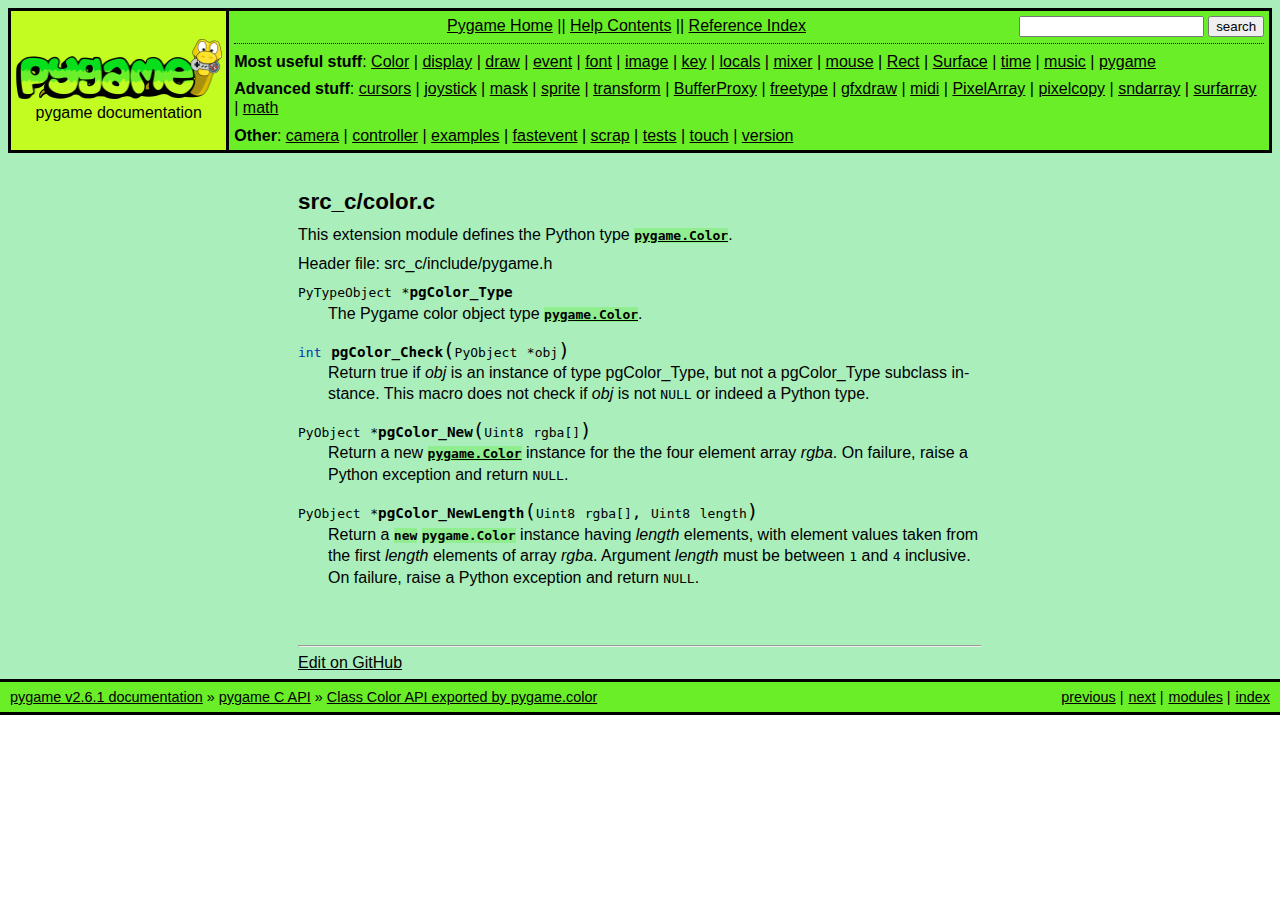
<file: python/sample/alien/lib/python3.13/site-packages/pygame/docs/generated/c_api/color.html>
<!DOCTYPE html>

<html lang="en" data-content_root="../">
  <head>
    <meta charset="utf-8" />
    <meta name="viewport" content="width=device-width, initial-scale=1.0" /><meta name="viewport" content="width=device-width, initial-scale=1" />

    <title>Class Color API exported by pygame.color &#8212; pygame v2.6.1 documentation</title>
    <link rel="stylesheet" type="text/css" href="../_static/pygments.css?v=fa44fd50" />
    <link rel="stylesheet" type="text/css" href="../_static/pygame.css?v=a854c6a8" />
    <script src="../_static/documentation_options.js?v=0a414f3d"></script>
    <script src="../_static/doctools.js?v=9a2dae69"></script>
    <script src="../_static/sphinx_highlight.js?v=dc90522c"></script>
    <link rel="icon" href="../_static/pygame.ico"/>
    <link rel="index" title="Index" href="../genindex.html" />
    <link rel="search" title="Search" href="../search.html" />
    <link rel="next" title="API exported by pygame.display" href="display.html" />
    <link rel="prev" title="Class BufferProxy API exported by pygame.bufferproxy" href="bufferproxy.html" /> 
  </head><body>  

    <div class="document">

  <div class="header">
	<div class="flex-container">
	<div class="logo">
	  <a href="https://www.pygame.org/">
	    <img src="../_static/pygame_tiny.png" alt="logo image"/>
	  </a>
	  <h5>pygame documentation</h5>
	</div>
	<div class="pagelinks">
	  <div class="top">
	    <a href="https://www.pygame.org/">Pygame Home</a> ||
	    <a href="../index.html">Help Contents</a> ||
	    <a href="../genindex.html">Reference Index</a>

        <form action="../search.html" method="get" style="display:inline;float:right;">
          <input name="q" value="" type="text">
          <input value="search" type="submit">
        </form>
	  </div>
	  <hr style="color:black;border-bottom:none;border-style: dotted;border-bottom-style:none;">
	  <p class="bottom"><strong>Most useful stuff</strong>:
	    <a href="../ref/color.html">Color</a> | 
	    <a href="../ref/display.html">display</a> | 
	    <a href="../ref/draw.html">draw</a> | 
	    <a href="../ref/event.html">event</a> | 
	    <a href="../ref/font.html">font</a> | 
	    <a href="../ref/image.html">image</a> | 
	    <a href="../ref/key.html">key</a> | 
	    <a href="../ref/locals.html">locals</a> | 
	    <a href="../ref/mixer.html">mixer</a> | 
	    <a href="../ref/mouse.html">mouse</a> | 
	    <a href="../ref/rect.html">Rect</a> | 
	    <a href="../ref/surface.html">Surface</a> | 
	    <a href="../ref/time.html">time</a> | 
	    <a href="../ref/music.html">music</a> | 
	    <a href="../ref/pygame.html">pygame</a>
	  </p>

	  <p class="bottom"><strong>Advanced stuff</strong>:
	    <a href="../ref/cursors.html">cursors</a> | 
	    <a href="../ref/joystick.html">joystick</a> | 
	    <a href="../ref/mask.html">mask</a> | 
	    <a href="../ref/sprite.html">sprite</a> | 
	    <a href="../ref/transform.html">transform</a> | 
	    <a href="../ref/bufferproxy.html">BufferProxy</a> | 
	    <a href="../ref/freetype.html">freetype</a> | 
	    <a href="../ref/gfxdraw.html">gfxdraw</a> | 
	    <a href="../ref/midi.html">midi</a> | 
	    <a href="../ref/pixelarray.html">PixelArray</a> | 
	    <a href="../ref/pixelcopy.html">pixelcopy</a> | 
	    <a href="../ref/sndarray.html">sndarray</a> | 
	    <a href="../ref/surfarray.html">surfarray</a> | 
	    <a href="../ref/math.html">math</a>
	  </p>

	  <p class="bottom"><strong>Other</strong>:
	    <a href="../ref/camera.html">camera</a> | 
	    <a href="../ref/sdl2_controller.html#module-pygame._sdl2.controller">controller</a> | 
	    <a href="../ref/examples.html">examples</a> | 
	    <a href="../ref/fastevent.html">fastevent</a> | 
	    <a href="../ref/scrap.html">scrap</a> | 
	    <a href="../ref/tests.html">tests</a> | 
	    <a href="../ref/touch.html">touch</a> | 
	    <a href="../ref/pygame.html#module-pygame.version">version</a>
	  </p>
</div>
</div>
  </div>

      <div class="documentwrapper">
          <div class="body" role="main">
            
<section id="class-color-api-exported-by-pygame-color">
<section id="src-c-color-c">
<h2>src_c/color.c<a class="headerlink" href="#src-c-color-c" title="Link to this heading">¶</a></h2>
<p>This extension module defines the Python type <a class="tooltip reference internal" href="../ref/color.html#pygame.Color" title=""><code class="xref py py-class docutils literal notranslate"><span class="pre">pygame.Color</span></code><span class="tooltip-content">pygame object for color representations</span></a>.</p>
<p>Header file: src_c/include/pygame.h</p>
<dl class="c var">
<dt class="sig sig-object c" id="c.pgColor_Type">
<span class="n"><span class="pre">PyTypeObject</span></span><span class="w"> </span><span class="p"><span class="pre">*</span></span><span class="sig-name descname"><span class="n"><span class="pre">pgColor_Type</span></span></span><a class="headerlink" href="#c.pgColor_Type" title="Link to this definition">¶</a><br /></dt>
<dd><p>The Pygame color object type <a class="reference internal" href="../ref/color.html#pygame.Color" title="pygame.Color"><code class="xref py py-class docutils literal notranslate"><span class="pre">pygame.Color</span></code></a>.</p>
</dd></dl>

<dl class="c function">
<dt class="sig sig-object c" id="c.pgColor_Check">
<span class="kt"><span class="pre">int</span></span><span class="w"> </span><span class="sig-name descname"><span class="n"><span class="pre">pgColor_Check</span></span></span><span class="sig-paren">(</span><span class="n"><span class="pre">PyObject</span></span><span class="w"> </span><span class="p"><span class="pre">*</span></span><span class="n"><span class="pre">obj</span></span><span class="sig-paren">)</span><a class="headerlink" href="#c.pgColor_Check" title="Link to this definition">¶</a><br /></dt>
<dd><p>Return true if <em>obj</em> is an instance of type pgColor_Type,
but not a pgColor_Type subclass instance.
This macro does not check if <em>obj</em> is not <code class="docutils literal notranslate"><span class="pre">NULL</span></code> or indeed a Python type.</p>
</dd></dl>

<dl class="c function">
<dt class="sig sig-object c" id="c.pgColor_New">
<span class="n"><span class="pre">PyObject</span></span><span class="w"> </span><span class="p"><span class="pre">*</span></span><span class="sig-name descname"><span class="n"><span class="pre">pgColor_New</span></span></span><span class="sig-paren">(</span><span class="n"><span class="pre">Uint8</span></span><span class="w"> </span><span class="n"><span class="pre">rgba</span></span><span class="p"><span class="pre">[</span></span><span class="p"><span class="pre">]</span></span><span class="sig-paren">)</span><a class="headerlink" href="#c.pgColor_New" title="Link to this definition">¶</a><br /></dt>
<dd><p>Return a new <a class="reference internal" href="../ref/color.html#pygame.Color" title="pygame.Color"><code class="xref py py-class docutils literal notranslate"><span class="pre">pygame.Color</span></code></a> instance for the the four element array <em>rgba</em>.
On failure, raise a Python exception and return <code class="docutils literal notranslate"><span class="pre">NULL</span></code>.</p>
</dd></dl>

<dl class="c function">
<dt class="sig sig-object c" id="c.pgColor_NewLength">
<span class="n"><span class="pre">PyObject</span></span><span class="w"> </span><span class="p"><span class="pre">*</span></span><span class="sig-name descname"><span class="n"><span class="pre">pgColor_NewLength</span></span></span><span class="sig-paren">(</span><span class="n"><span class="pre">Uint8</span></span><span class="w"> </span><span class="n"><span class="pre">rgba</span></span><span class="p"><span class="pre">[</span></span><span class="p"><span class="pre">]</span></span>, <span class="n"><span class="pre">Uint8</span></span><span class="w"> </span><span class="n"><span class="pre">length</span></span><span class="sig-paren">)</span><a class="headerlink" href="#c.pgColor_NewLength" title="Link to this definition">¶</a><br /></dt>
<dd><p>Return a <code class="xref py py-class docutils literal notranslate"><span class="pre">new</span> <span class="pre">pygame.Color</span></code> instance having <em>length</em> elements,
with element values taken from the first <em>length</em> elements of array <em>rgba</em>.
Argument <em>length</em> must be between <code class="docutils literal notranslate"><span class="pre">1</span></code> and <code class="docutils literal notranslate"><span class="pre">4</span></code> inclusive.
On failure, raise a Python exception and return <code class="docutils literal notranslate"><span class="pre">NULL</span></code>.</p>
</dd></dl>

</section>
</section>


<br /><br />
<hr />
<a href="https://github.com/pygame/pygame/edit/main/docs/reST/c_api/color.rst" rel="nofollow">Edit on GitHub</a>
            <div class="clearer"></div>
          </div>
      </div>
      <div class="clearer"></div>
    </div>
    <div class="related" role="navigation" aria-label="Related">
      <h3>Navigation</h3>
      <ul>
        <li class="right" style="margin-right: 10px">
          <a href="../genindex.html" title="General Index"
             accesskey="I">index</a></li>
        <li class="right" >
          <a href="../py-modindex.html" title="Python Module Index"
             >modules</a> |</li>
        <li class="right" >
          <a href="display.html" title="API exported by pygame.display"
             accesskey="N">next</a> |</li>
        <li class="right" >
          <a href="bufferproxy.html" title="Class BufferProxy API exported by pygame.bufferproxy"
             accesskey="P">previous</a> |</li>
        <li class="nav-item nav-item-0"><a href="../index.html">pygame v2.6.1 documentation</a> &#187;</li>
          <li class="nav-item nav-item-1"><a href="../c_api.html" accesskey="U">pygame C API</a> &#187;</li>
        <li class="nav-item nav-item-this"><a href="">Class Color API exported by pygame.color</a></li>
    <script type="text/javascript" src="https://www.pygame.org/comment/jquery.plugin.docscomments.js"></script>

      </ul>
    </div>
    <div class="footer" role="contentinfo">
    &#169; Copyright 2000-2023, pygame developers.
    </div>
  </body>
</html>
</file>
<file: python/sample/alien/lib/python3.13/site-packages/pygame/docs/generated/_static/pygments.css>
pre { line-height: 125%; }
td.linenos .normal { color: inherit; background-color: transparent; padding-left: 5px; padding-right: 5px; }
span.linenos { color: inherit; background-color: transparent; padding-left: 5px; padding-right: 5px; }
td.linenos .special { color: #000000; background-color: #ffffc0; padding-left: 5px; padding-right: 5px; }
span.linenos.special { color: #000000; background-color: #ffffc0; padding-left: 5px; padding-right: 5px; }
.highlight .hll { background-color: #ffffcc }
.highlight { background: #eeffcc; }
.highlight .c { color: #408090; font-style: italic } /* Comment */
.highlight .err { border: 1px solid #FF0000 } /* Error */
.highlight .k { color: #007020; font-weight: bold } /* Keyword */
.highlight .o { color: #666666 } /* Operator */
.highlight .ch { color: #408090; font-style: italic } /* Comment.Hashbang */
.highlight .cm { color: #408090; font-style: italic } /* Comment.Multiline */
.highlight .cp { color: #007020 } /* Comment.Preproc */
.highlight .cpf { color: #408090; font-style: italic } /* Comment.PreprocFile */
.highlight .c1 { color: #408090; font-style: italic } /* Comment.Single */
.highlight .cs { color: #408090; background-color: #fff0f0 } /* Comment.Special */
.highlight .gd { color: #A00000 } /* Generic.Deleted */
.highlight .ge { font-style: italic } /* Generic.Emph */
.highlight .ges { font-weight: bold; font-style: italic } /* Generic.EmphStrong */
.highlight .gr { color: #FF0000 } /* Generic.Error */
.highlight .gh { color: #000080; font-weight: bold } /* Generic.Heading */
.highlight .gi { color: #00A000 } /* Generic.Inserted */
.highlight .go { color: #333333 } /* Generic.Output */
.highlight .gp { color: #c65d09; font-weight: bold } /* Generic.Prompt */
.highlight .gs { font-weight: bold } /* Generic.Strong */
.highlight .gu { color: #800080; font-weight: bold } /* Generic.Subheading */
.highlight .gt { color: #0044DD } /* Generic.Traceback */
.highlight .kc { color: #007020; font-weight: bold } /* Keyword.Constant */
.highlight .kd { color: #007020; font-weight: bold } /* Keyword.Declaration */
.highlight .kn { color: #007020; font-weight: bold } /* Keyword.Namespace */
.highlight .kp { color: #007020 } /* Keyword.Pseudo */
.highlight .kr { color: #007020; font-weight: bold } /* Keyword.Reserved */
.highlight .kt { color: #902000 } /* Keyword.Type */
.highlight .m { color: #208050 } /* Literal.Number */
.highlight .s { color: #4070a0 } /* Literal.String */
.highlight .na { color: #4070a0 } /* Name.Attribute */
.highlight .nb { color: #007020 } /* Name.Builtin */
.highlight .nc { color: #0e84b5; font-weight: bold } /* Name.Class */
.highlight .no { color: #60add5 } /* Name.Constant */
.highlight .nd { color: #555555; font-weight: bold } /* Name.Decorator */
.highlight .ni { color: #d55537; font-weight: bold } /* Name.Entity */
.highlight .ne { color: #007020 } /* Name.Exception */
.highlight .nf { color: #06287e } /* Name.Function */
.highlight .nl { color: #002070; font-weight: bold } /* Name.Label */
.highlight .nn { color: #0e84b5; font-weight: bold } /* Name.Namespace */
.highlight .nt { color: #062873; font-weight: bold } /* Name.Tag */
.highlight .nv { color: #bb60d5 } /* Name.Variable */
.highlight .ow { color: #007020; font-weight: bold } /* Operator.Word */
.highlight .w { color: #bbbbbb } /* Text.Whitespace */
.highlight .mb { color: #208050 } /* Literal.Number.Bin */
.highlight .mf { color: #208050 } /* Literal.Number.Float */
.highlight .mh { color: #208050 } /* Literal.Number.Hex */
.highlight .mi { color: #208050 } /* Literal.Number.Integer */
.highlight .mo { color: #208050 } /* Literal.Number.Oct */
.highlight .sa { color: #4070a0 } /* Literal.String.Affix */
.highlight .sb { color: #4070a0 } /* Literal.String.Backtick */
.highlight .sc { color: #4070a0 } /* Literal.String.Char */
.highlight .dl { color: #4070a0 } /* Literal.String.Delimiter */
.highlight .sd { color: #4070a0; font-style: italic } /* Literal.String.Doc */
.highlight .s2 { color: #4070a0 } /* Literal.String.Double */
.highlight .se { color: #4070a0; font-weight: bold } /* Literal.String.Escape */
.highlight .sh { color: #4070a0 } /* Literal.String.Heredoc */
.highlight .si { color: #70a0d0; font-style: italic } /* Literal.String.Interpol */
.highlight .sx { color: #c65d09 } /* Literal.String.Other */
.highlight .sr { color: #235388 } /* Literal.String.Regex */
.highlight .s1 { color: #4070a0 } /* Literal.String.Single */
.highlight .ss { color: #517918 } /* Literal.String.Symbol */
.highlight .bp { color: #007020 } /* Name.Builtin.Pseudo */
.highlight .fm { color: #06287e } /* Name.Function.Magic */
.highlight .vc { color: #bb60d5 } /* Name.Variable.Class */
.highlight .vg { color: #bb60d5 } /* Name.Variable.Global */
.highlight .vi { color: #bb60d5 } /* Name.Variable.Instance */
.highlight .vm { color: #bb60d5 } /* Name.Variable.Magic */
.highlight .il { color: #208050 } /* Literal.Number.Integer.Long */
</file>
<file: python/sample/alien/lib/python3.13/site-packages/pygame/docs/generated/_static/pygame.css>
/**
 * Pygame stylesheet -- original theme
 * ~~~~~~~~~~~~~~~~~~~~~~~~~~~~~~~~~~~~~~
 */

@import url("reset.css");
@import url("tooltip.css");
@import url("basic.css");

/* -- index page ------------------------------------------------------------ */

#pygame-front-page h2 {
    margin-top: 2em;
}

#pygame-front-page dt {
    padding-top: 1em;
}

#pygame-front-page dl {
    padding-left: 1em;
}

/* -- tutorial page --------------------------------------------------------- */

div.body table.docinfo {
    font-size: 0.9em;
    margin-left: 3em;
}

div.body table.docinfo th {
    text-align: left;
    font-weight: bolder;
}

div.body table.docinfo td {
    padding-left: 1em;
}

div.body table.matrix th,
div.body table.matrix td {
    border-right: 0.1em solid black;
}

div.body table.matrix th:last-child,
div.body table.matrix td:last-child {
    border-right-style: none;
}

div.body table.matrix th {
    font-weight: bolder;
}

div.body table.matrix th.head {
    text-align: center;
    border-bottom: 0.2em double black;
}

div.body table.matrix td {
    text-align: center;
}

div.body table.matrix th.stub {
    text-align: left;
}

/* Let a float element be beside a code block */
div.highlight-python.notranslate {
    display: inline-block;
}

/* -- page layout ----------------------------------------------------------- */

body {
    font-family: sans-serif;
    color: #000000;
    font-style: normal;
    text-decoration: none;
    text-align: left;
    border-style: none;
}

div.header {
    padding: 0.5em;
    line-height: 1.2em;
}

div.header > div {
    border: 3px solid black;
    border-collapse: collapse;
    background-color: #6aee28;
}

div.header .logo {
    background-color: #c2fc20;
    padding: 0.3em;
    border-right: 3px solid black;
    display: flex;
    align-items: center;
    justify-content: center;
    flex-direction: column;
}

div.header .logo img {
    min-width: 200px;
    min-height: 60px;
    border-style: none;
}

div.header .pagelinks {
    padding: 0.3em;
    text-align: center;
    vertical-align: middle;
    flex-grow: 1;
}

div.header p.top {
    margin-top: 0;
    margin-bottom: 1em;
}

div.header p.bottom {
    margin-bottom: 0;
    text-align: left;
}

div.header .pagelinks a {
    text-decoration: underline;
}

div.header .pagelinks a:hover {
    text-decoration: none;
}

div.document {
    background-color: #aaeebb;
}

.flex-container {
    display: flex;
    flex-direction: row;
}

@media only screen and (max-width: 680px) {
  .flex-container {
    flex-direction: column;
  }

  div.header .logo {
      border-right: none;
      border-bottom: 3px solid black;
  }
}

/* on wide screens center text, and max width for readable area.  */
@media only screen and (min-width: 680px) {
    div.documentwrapper {
        float: initial;
        width: 100%;
        max-width: 700px;
        margin: 0 auto;
    }
}

.toc td {
    display:block;
    width: min(200%, 100vw - 132px);
}

.toc td:last-child {
    padding-bottom: 20px;
}

table.toc td:nth-child(2) {
    display: none;
}

div.bodywrapper {
    margin: 0 0 0 230px;
}

div.body {
    min-width: auto;
    padding: 0.5em;
}

div.heading {
    padding: 0 0 0 0.5em;
}

div.footer {
    display: none;
    color: #000000;
    width: 100%;
    padding: 9px 0;
    text-align: center;
    font-size: 75%;
}

div.footer a {
    background-color: #11303d;
    color: #000000;
    text-decoration: underline;
}

div.related {
    background-color: #6aee28;
    line-height: 30px;
    color: #000000;
    border-top: 3px solid black;
    border-bottom: 3px solid black;
}

div.related a {
    color: #000000;
}

div.sphinxsidebar {
}

div.sphinxsidebar h3 {
    font-family: sans-serif;
    color: #ffffff;
    font-size: 1.4em;
    font-weight: normal;
    margin: 0;
    padding: 0;
}

div.sphinxsidebar h3 a {
    color: #ffffff;
}

div.sphinxsidebar h4 {
    font-family: sans-serif;
    color: #ffffff;
    font-size: 1.3em;
    font-weight: normal;
    margin: 5px 0 0 0;
    padding: 0;
}

div.sphinxsidebar p {
    color: #ffffff;
}

div.sphinxsidebar p.topless {
    margin: 5px 10px 10px 10px;
}

div.sphinxsidebar ul {
    margin: 10px;
    padding: 0;
    color: #ffffff;
}

div.sphinxsidebar a {
    color: #98dbcc;
}

div.sphinxsidebar input {
    border: 1px solid #98dbcc;
    font-family: sans-serif;
    font-size: 1em;
}

/* -- body styles ----------------------------------------------------------- */

a {
    color: #000000;
    background-color: transparent;
    text-decoration: underline;
}

a:hover {
    color: #000000;
    background-color: transparent;
    text-decoration: none;
}

p {
    margin: 0.5em 0;
}

strong {
    font-weight: bold;
}

em {
    font-style: italic;
}

dl.definition {
    padding-top: 0.7em;
    padding-bottom: 0.7em;
}

dt.title {
    font-family: monospace;
}

dt tt {
    font-weight: bold;
    font-size: 1.1em;
}

dt.module {
    margin-bottom: 1em;
}

table.toc {
    margin-left: 2em;
    margin-bottom: 0.5em;
}

table.toc td {
    border-style: none;
    padding-right: 10px;
}

span.summaryline {
    font-style: italic;
}

span.signature {
    font-family: monospace;
    margin-bottom: 0.5em;
}

span.pre {
    font-family: monospace;
}

code.download span.pre {
    font-family: inherit;
    font-weight: normal;
}

table.docutils td.toc {
    border-style: none;
}

div.body p, div.body dd, div.body li {
    text-align: left;
    line-height: 130%;
}

div.body h1,
div.body h2,
div.body h3,
div.body h4,
div.body h5,
div.body h6 {
    font-family: sans-serif;
    font-weight: bold;
    margin: 1em 0 0.5em;
    text-align: left;
}

div.body h6 {
    font-weight: normal;
    font-style: italic;
    margin: 0;
    padding: 0;
    line-height: 130%;
}

div.body h1 { font-size: 1.5em; }
div.body h2 { font-size: 1.4em; }
div.body h3 { font-size: 1.3em; }
div.body h4 { font-size: 1.2em; }
div.body h5 { font-size: 1.1em; }
div.body h6 { font-size: 1.0em; }

a.headerlink {
    color: #68698b;
    font-size: 0.8em;
    padding: 0 4px 0 4px;
    text-decoration: none;
}

a.headerlink:hover {
    background-color: #68698b;
    color: white;
}

blockquote {
    margin-left: 2em;
}

div.admonition p.admonition-title + p {
    display: inline;
}

div.admonition p,
div.admonition pre,
div.admonition ul,
div.admonition ol {
    margin-bottom: 5px;
}

p.admonition-title {
    display: inline;
}

p.admonition-title:after {
    content: ":";
}

dl.definition div.note, dl.definition div.seealso {
    background: none;
    border: none;
}

dl.definition div.admonition {
    margin-bottom: 0.5em;
}

dl.definition .admonition-title {
    font-weight: bold;
}

div.note {
    background-color: #eeeeee;
    border: 1px solid #ccc;
}

.note tt {
    background: #d6d6d6;
}

div.seealso {
    background-color: #ffc;
    border: 1px solid #ff6;
}

div.topic {
    background-color: #eee;
}

div.caution {
    background-color: #eeffcc;
    border: 1px solid #aabb88;
}

div.warning {
    background-color: #ffe4e4;
    border: 1px solid #f66;
}

.warning tt {
    background: #efc2c2;
}

p.linklist {
    text-align: center;
}

.section:target > h2,
.section:target > h3,
.section:target > h4,
dt:target,
span.highlighted {
    background-color: #c7c695;
}

pre {
    background-color: #eeffcc;
    border: 1px solid #ac9;
    border-left: none;
    border-right: none;
    color: #333333;
    display: block;
    font-family: monospace;
    line-height: 120%;
    margin-bottom: 1em;
    padding: 5px 5px 5px 15px;
    text-align: justify;
}

div.highlight pre {
    border: none;
}

ul.simple {
    list-style-type: circle;
    margin-bottom: 1em;
}

code.descclassname, code.descname {
    font-size: 1.3em;
    font-weight: bold;
}

/*
    Top level section title format
    section tag has been introduced in docutils 0.17 as a replacement for div.section
    Both rule variations are kept to support old versions of docutils
 */
div.body > section > dl > dt.title, div.body > div.section > dl > dt.title {
    font-size: 120%;
    font-weight: bold;
    margin-bottom: 1em;
}

/* Visually separate an element from previous content in a section */
div.body .leading {
    margin-top: 0.5em;
}

/* Visually separate an element from following content in a section */
div.body .trailing {
    margin-bottom: 0.75em;
}

/* An element that spans the width of its section */
div.body div.fullwidth div,
div.body div.fullwidth img {
    display: block;
    margin-left: auto;
    margin-right: auto;
}

div.body div.fullwidth p {
    text-align: center;
}

/* A two column table with link, description pairs. */
table.more-to-explore,
table.more-to-explore th,
table.more-to-explore td {
    border: 0.2em double black;
    border-collapse: collapse;
    background-color: inherit;
}

table.more-to-explore caption {
    text-align: left;
    font-size: larger;
    background-color: inherit;
}

table.more-to-explore th,
table.more-to-explore td {
    padding: 0.2em 2em 0.3em 0.5em;
}

div.body p.small-heading {
    margin-bottom: 0.2em;
    font-size: small;
}

/* Inlined element float right */
div.body div.inlined,
div.body img.inlined-right {
    float: right;
    margin: 1em 0;
}

div.body .inset {
    margin-left: 2em;
}

/* Code line reference text style */
div.body span.codelineref {
    text-decoration: underline;
}

/* Highlight Code types and functions. */
.py-class .pre,
.reference.internal em {
    font-weight: bold;
    background-color: #90ee90;
}

span.linenos {
    margin-right: 15px;
}

/* Examples section: contains one or more example subsections */
div.examples > div.example {
    clear: both;
    margin-top: 0.2em;
    border: 0.1em solid teal;
    padding: 0.2em;
}

div.example img {
    float: left;
    padding-right: 0.3em;
    padding-bottom: 0.1em;
}

div.example p,
div.example pre {
    margin-top: 0;
    margin-bottom: 0.4em;
}

div.example div.break {
    clear: both;
    height: 0;
}

/* -- tooltip style --------------------------------------------------------- */

a.tooltip {
    text-decoration: underline;
}

a.tooltip:hover {
    text-decoration: none;
}

.tooltip-content {
    width: 250px;
    background-color: #c2fc20;
    border: 1px solid #ace01C;
    padding: 3px;
    border-radius: 5px 5px;
    -moz-border-radius: 5px;
    -webkit-border-radius: 5px;
    box-shadow: 5px 5px 5px rgba(0, 0, 0, 0.1);
    -webkit-box-shadow: 5px 5px rgba(0, 0, 0, 0.1);
    -moz-box-shadow: 5px 5px rgba(0, 0, 0, 0.1);
}

/* -- comments style --------------------------------------------------------- */

form.addcomment {
    display:inline;
}

.addcomment input,
a.commentButton {
    background-color: #6aee28;
    border: 1px solid #000000;
    font-family: Arial,Helvetica,sans-serif;
    font-size: 12px;
    font-weight: bold;
    padding: 6px;
    margin-right: 4px;
}

article.commentsArticle {
    background: none repeat scroll 0 0 #FEF790;
    border: 1px solid black;
    margin-bottom: 12px;
    margin-top: 12px;
    padding: 4px;

}

article.hidden {
    display:none;
}

header.commentHeading {
    background: none repeat scroll 0 0 #FDE42D;
    text-align: center;
}

pre.commentContent {
    overflow: auto;
    max-width: 800px;
    margin-left:0;
    border: 0;
    white-space: pre-wrap;
}

/* -- logos page ---------------------------------------------------------------- */

.fullwidth .line-block {
    text-align: center;
}

/* -- responsive design --------------------------------------------------------- */

@media only screen and (max-width: 680px) {
    /* Make tables be responsive-ish. */
    table, thead, tbody, th, td, tr {
        display: block;
    }

    div.body img.inlined-right {
        float: none;
        display: block;
        margin: auto
    }

    span.linenos {
        margin-right: 10px;
    }

    .addcomment input, a.commentButton {
        font-size: 10px;
    }

    pre {
        white-space: pre-wrap;
        word-wrap: break-word;
    }

    .toc td {
        width: 100%;
    }
}
</file>
